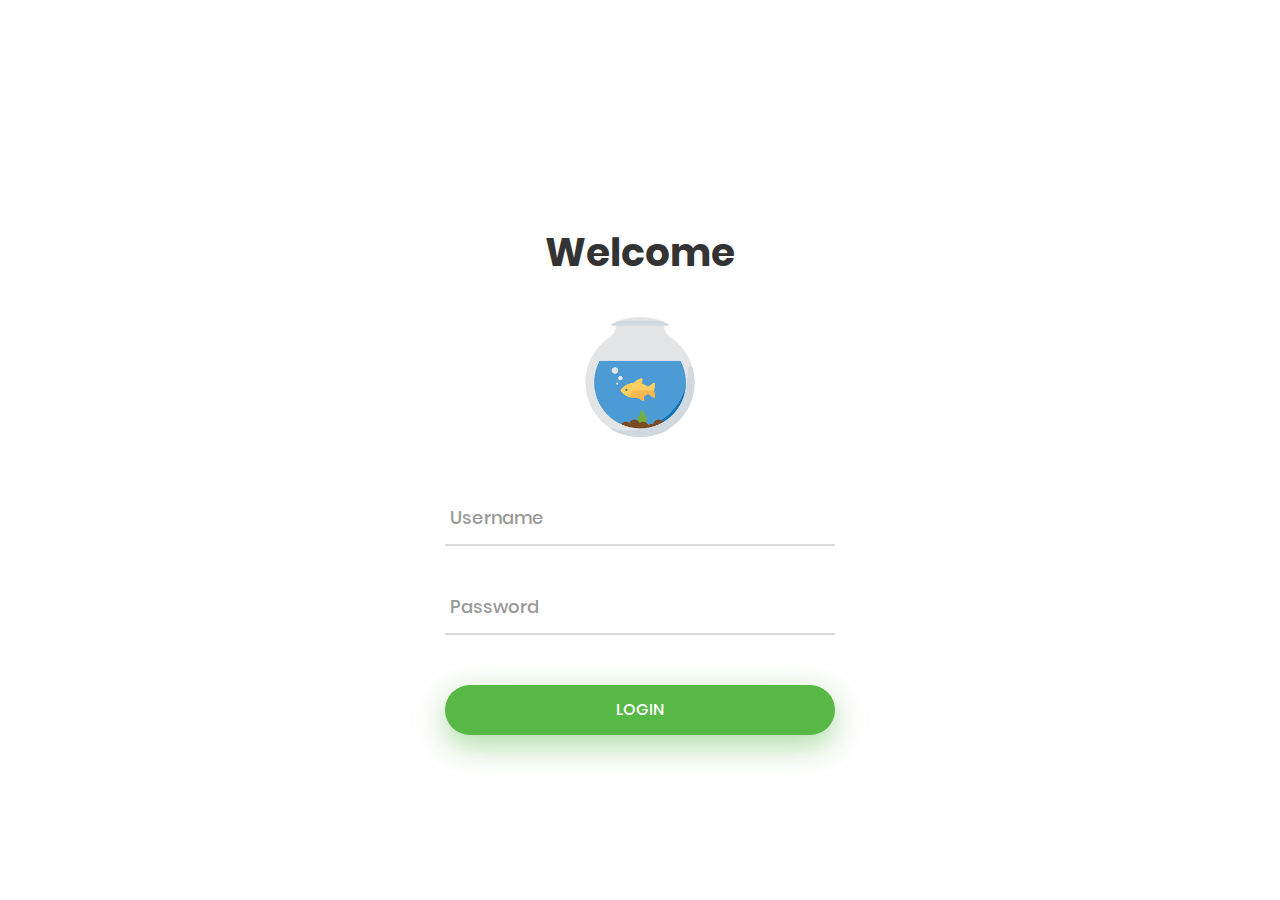
<file: indexlogin.html>
<!DOCTYPE html>
<html lang="en">
<head>
	<title>Login My Aquascape</title>
	<meta charset="UTF-8">
	<meta name="viewport" content="width=device-width, initial-scale=1">
<!--===============================================================================================-->	
	<link rel="icon" type="image/png" href="images/icons/favicon.ico"/>
<!--===============================================================================================-->
	<link rel="stylesheet" type="text/css" href="vendor/bootstrap/css/bootstrap.min.css">
<!--===============================================================================================-->
	<link rel="stylesheet" type="text/css" href="fonts/font-awesome-4.7.0/css/font-awesome.min.css">
<!--===============================================================================================-->
	<link rel="stylesheet" type="text/css" href="fonts/iconic/css/material-design-iconic-font.min.css">
<!--===============================================================================================-->
	<link rel="stylesheet" type="text/css" href="vendor/animate/animate.css">
<!--===============================================================================================-->	
	<link rel="stylesheet" type="text/css" href="vendor/css-hamburgers/hamburgers.min.css">
<!--===============================================================================================-->
	<link rel="stylesheet" type="text/css" href="vendor/animsition/css/animsition.min.css">
<!--===============================================================================================-->
	<link rel="stylesheet" type="text/css" href="vendor/select2/select2.min.css">
<!--===============================================================================================-->	
	<link rel="stylesheet" type="text/css" href="vendor/daterangepicker/daterangepicker.css">
<!--===============================================================================================-->
	<link rel="stylesheet" type="text/css" href="css/util.css">
	<link rel="stylesheet" type="text/css" href="css/main.css">
<!--===============================================================================================-->
</head>
<body>
	
	<div class="limiter">
		<div class="container-login100">
			<div class="wrap-login100 p-t-85 p-b-20">
				<form class="login100-form validate-form">
					<span class="login100-form-title p-b-40">
						Welcome
					</span>
					<span class="login100-form-avatar">
						<img src="images/aquicon.png" alt="AVATAR">
					</span>

					<div class="wrap-input100 validate-input m-t-55 m-b-35" data-validate = "Enter username">
						<input class="input100" type="text" name="username">
						<span class="focus-input100" data-placeholder="Username"></span>
					</div>

					<div class="wrap-input100 validate-input m-b-50" data-validate="Enter password">
						<input class="input100" type="password" name="pass">
						<span class="focus-input100" data-placeholder="Password"></span>
					</div>

					<div class="container-login100-form-btn">
						<button class="login100-form-btn">
							Login
						</button>
					</div>

					<!-- <ul class="login-more p-t-190">
						<li class="m-b-8">
							<span class="txt1">
								Forgot
							</span>

							<a href="#" class="txt2">
								Username / Password?
							</a>
						</li>

						<li>
							<span class="txt1">
								Don’t have an account?
							</span>

							<a href="#" class="txt2">
								Sign up
							</a>
						</li>
					</ul> -->
				</form>
			</div>
		</div>
	</div>
	

	<div id="dropDownSelect1"></div>
	
<!--===============================================================================================-->
	<script src="vendor/jquery/jquery-3.2.1.min.js"></script>
<!--===============================================================================================-->
	<script src="vendor/animsition/js/animsition.min.js"></script>
<!--===============================================================================================-->
	<script src="vendor/bootstrap/js/popper.js"></script>
	<script src="vendor/bootstrap/js/bootstrap.min.js"></script>
<!--===============================================================================================-->
	<script src="vendor/select2/select2.min.js"></script>
<!--===============================================================================================-->
	<script src="vendor/daterangepicker/moment.min.js"></script>
	<script src="vendor/daterangepicker/daterangepicker.js"></script>
<!--===============================================================================================-->
	<script src="vendor/countdowntime/countdowntime.js"></script>
<!--===============================================================================================-->
	<script src="js/main.js"></script>

</body>
</html>
</file>
<file: vendor/daterangepicker/daterangepicker.css>
.daterangepicker {
  position: absolute;
  color: inherit;
  background-color: #fff;
  border-radius: 4px;
  width: 278px;
  padding: 4px;
  margin-top: 1px;
  top: 100px;
  left: 20px;
  /* Calendars */ }
  .daterangepicker:before, .daterangepicker:after {
    position: absolute;
    display: inline-block;
    border-bottom-color: rgba(0, 0, 0, 0.2);
    content: ''; }
  .daterangepicker:before {
    top: -7px;
    border-right: 7px solid transparent;
    border-left: 7px solid transparent;
    border-bottom: 7px solid #ccc; }
  .daterangepicker:after {
    top: -6px;
    border-right: 6px solid transparent;
    border-bottom: 6px solid #fff;
    border-left: 6px solid transparent; }
  .daterangepicker.opensleft:before {
    right: 9px; }
  .daterangepicker.opensleft:after {
    right: 10px; }
  .daterangepicker.openscenter:before {
    left: 0;
    right: 0;
    width: 0;
    margin-left: auto;
    margin-right: auto; }
  .daterangepicker.openscenter:after {
    left: 0;
    right: 0;
    width: 0;
    margin-left: auto;
    margin-right: auto; }
  .daterangepicker.opensright:before {
    left: 9px; }
  .daterangepicker.opensright:after {
    left: 10px; }
  .daterangepicker.dropup {
    margin-top: -5px; }
    .daterangepicker.dropup:before {
      top: initial;
      bottom: -7px;
      border-bottom: initial;
      border-top: 7px solid #ccc; }
    .daterangepicker.dropup:after {
      top: initial;
      bottom: -6px;
      border-bottom: initial;
      border-top: 6px solid #fff; }
  .daterangepicker.dropdown-menu {
    max-width: none;
    z-index: 3001; }
  .daterangepicker.single .ranges, .daterangepicker.single .calendar {
    float: none; }
  .daterangepicker.show-calendar .calendar {
    display: block; }
  .daterangepicker .calendar {
    display: none;
    max-width: 270px;
    margin: 4px; }
    .daterangepicker .calendar.single .calendar-table {
      border: none; }
    .daterangepicker .calendar th, .daterangepicker .calendar td {
      white-space: nowrap;
      text-align: center;
      min-width: 32px; }
  .daterangepicker .calendar-table {
    border: 1px solid #fff;
    padding: 4px;
    border-radius: 4px;
    background-color: #fff; }
  .daterangepicker table {
    width: 100%;
    margin: 0; }
  .daterangepicker td, .daterangepicker th {
    text-align: center;
    width: 20px;
    height: 20px;
    border-radius: 4px;
    border: 1px solid transparent;
    white-space: nowrap;
    cursor: pointer; }
    .daterangepicker td.available:hover, .daterangepicker th.available:hover {
      background-color: #eee;
      border-color: transparent;
      color: inherit; }
    .daterangepicker td.week, .daterangepicker th.week {
      font-size: 80%;
      color: #ccc; }
  .daterangepicker td.off, .daterangepicker td.off.in-range, .daterangepicker td.off.start-date, .daterangepicker td.off.end-date {
    background-color: #fff;
    border-color: transparent;
    color: #999; }
  .daterangepicker td.in-range {
    background-color: #ebf4f8;
    border-color: transparent;
    color: #000;
    border-radius: 0; }
  .daterangepicker td.start-date {
    border-radius: 4px 0 0 4px; }
  .daterangepicker td.end-date {
    border-radius: 0 4px 4px 0; }
  .daterangepicker td.start-date.end-date {
    border-radius: 4px; }
  .daterangepicker td.active, .daterangepicker td.active:hover {
    background-color: #357ebd;
    border-color: transparent;
    color: #fff; }
  .daterangepicker th.month {
    width: auto; }
  .daterangepicker td.disabled, .daterangepicker option.disabled {
    color: #999;
    cursor: not-allowed;
    text-decoration: line-through; }
  .daterangepicker select.monthselect, .daterangepicker select.yearselect {
    font-size: 12px;
    padding: 1px;
    height: auto;
    margin: 0;
    cursor: default; }
  .daterangepicker select.monthselect {
    margin-right: 2%;
    width: 56%; }
  .daterangepicker select.yearselect {
    width: 40%; }
  .daterangepicker select.hourselect, .daterangepicker select.minuteselect, .daterangepicker select.secondselect, .daterangepicker select.ampmselect {
    width: 50px;
    margin-bottom: 0; }
  .daterangepicker .input-mini {
    border: 1px solid #ccc;
    border-radius: 4px;
    color: #555;
    height: 30px;
    line-height: 30px;
    display: block;
    vertical-align: middle;
    margin: 0 0 5px 0;
    padding: 0 6px 0 28px;
    width: 100%; }
    .daterangepicker .input-mini.active {
      border: 1px solid #08c;
      border-radius: 4px; }
  .daterangepicker .daterangepicker_input {
    position: relative; }
    .daterangepicker .daterangepicker_input i {
      position: absolute;
      left: 8px;
      top: 8px; }
  .daterangepicker.rtl .input-mini {
    padding-right: 28px;
    padding-left: 6px; }
  .daterangepicker.rtl .daterangepicker_input i {
    left: auto;
    right: 8px; }
  .daterangepicker .calendar-time {
    text-align: center;
    margin: 5px auto;
    line-height: 30px;
    position: relative;
    padding-left: 28px; }
    .daterangepicker .calendar-time select.disabled {
      color: #ccc;
      cursor: not-allowed; }

.ranges {
  font-size: 11px;
  float: none;
  margin: 4px;
  text-align: left; }
  .ranges ul {
    list-style: none;
    margin: 0 auto;
    padding: 0;
    width: 100%; }
  .ranges li {
    font-size: 13px;
    background-color: #f5f5f5;
    border: 1px solid #f5f5f5;
    border-radius: 4px;
    color: #08c;
    padding: 3px 12px;
    margin-bottom: 8px;
    cursor: pointer; }
    .ranges li:hover {
      background-color: #08c;
      border: 1px solid #08c;
      color: #fff; }
    .ranges li.active {
      background-color: #08c;
      border: 1px solid #08c;
      color: #fff; }

/*  Larger Screen Styling */
@media (min-width: 564px) {
  .daterangepicker {
    width: auto; }
    .daterangepicker .ranges ul {
      width: 160px; }
    .daterangepicker.single .ranges ul {
      width: 100%; }
    .daterangepicker.single .calendar.left {
      clear: none; }
    .daterangepicker.single.ltr .ranges, .daterangepicker.single.ltr .calendar {
      float: left; }
    .daterangepicker.single.rtl .ranges, .daterangepicker.single.rtl .calendar {
      float: right; }
    .daterangepicker.ltr {
      direction: ltr;
      text-align: left; }
      .daterangepicker.ltr .calendar.left {
        clear: left;
        margin-right: 0; }
        .daterangepicker.ltr .calendar.left .calendar-table {
          border-right: none;
          border-top-right-radius: 0;
          border-bottom-right-radius: 0; }
      .daterangepicker.ltr .calendar.right {
        margin-left: 0; }
        .daterangepicker.ltr .calendar.right .calendar-table {
          border-left: none;
          border-top-left-radius: 0;
          border-bottom-left-radius: 0; }
      .daterangepicker.ltr .left .daterangepicker_input {
        padding-right: 12px; }
      .daterangepicker.ltr .calendar.left .calendar-table {
        padding-right: 12px; }
      .daterangepicker.ltr .ranges, .daterangepicker.ltr .calendar {
        float: left; }
    .daterangepicker.rtl {
      direction: rtl;
      text-align: right; }
      .daterangepicker.rtl .calendar.left {
        clear: right;
        margin-left: 0; }
        .daterangepicker.rtl .calendar.left .calendar-table {
          border-left: none;
          border-top-left-radius: 0;
          border-bottom-left-radius: 0; }
      .daterangepicker.rtl .calendar.right {
        margin-right: 0; }
        .daterangepicker.rtl .calendar.right .calendar-table {
          border-right: none;
          border-top-right-radius: 0;
          border-bottom-right-radius: 0; }
      .daterangepicker.rtl .left .daterangepicker_input {
        padding-left: 12px; }
      .daterangepicker.rtl .calendar.left .calendar-table {
        padding-left: 12px; }
      .daterangepicker.rtl .ranges, .daterangepicker.rtl .calendar {
        text-align: right;
        float: right; } }
@media (min-width: 730px) {
  .daterangepicker .ranges {
    width: auto; }
  .daterangepicker.ltr .ranges {
    float: left; }
  .daterangepicker.rtl .ranges {
    float: right; }
  .daterangepicker .calendar.left {
    clear: none !important; } }
</file>
<file: css/util.css>
/*[ FONT SIZE ]
///////////////////////////////////////////////////////////
*/
.fs-1 {font-size: 1px;}
.fs-2 {font-size: 2px;}
.fs-3 {font-size: 3px;}
.fs-4 {font-size: 4px;}
.fs-5 {font-size: 5px;}
.fs-6 {font-size: 6px;}
.fs-7 {font-size: 7px;}
.fs-8 {font-size: 8px;}
.fs-9 {font-size: 9px;}
.fs-10 {font-size: 10px;}
.fs-11 {font-size: 11px;}
.fs-12 {font-size: 12px;}
.fs-13 {font-size: 13px;}
.fs-14 {font-size: 14px;}
.fs-15 {font-size: 15px;}
.fs-16 {font-size: 16px;}
.fs-17 {font-size: 17px;}
.fs-18 {font-size: 18px;}
.fs-19 {font-size: 19px;}
.fs-20 {font-size: 20px;}
.fs-21 {font-size: 21px;}
.fs-22 {font-size: 22px;}
.fs-23 {font-size: 23px;}
.fs-24 {font-size: 24px;}
.fs-25 {font-size: 25px;}
.fs-26 {font-size: 26px;}
.fs-27 {font-size: 27px;}
.fs-28 {font-size: 28px;}
.fs-29 {font-size: 29px;}
.fs-30 {font-size: 30px;}
.fs-31 {font-size: 31px;}
.fs-32 {font-size: 32px;}
.fs-33 {font-size: 33px;}
.fs-34 {font-size: 34px;}
.fs-35 {font-size: 35px;}
.fs-36 {font-size: 36px;}
.fs-37 {font-size: 37px;}
.fs-38 {font-size: 38px;}
.fs-39 {font-size: 39px;}
.fs-40 {font-size: 40px;}
.fs-41 {font-size: 41px;}
.fs-42 {font-size: 42px;}
.fs-43 {font-size: 43px;}
.fs-44 {font-size: 44px;}
.fs-45 {font-size: 45px;}
.fs-46 {font-size: 46px;}
.fs-47 {font-size: 47px;}
.fs-48 {font-size: 48px;}
.fs-49 {font-size: 49px;}
.fs-50 {font-size: 50px;}
.fs-51 {font-size: 51px;}
.fs-52 {font-size: 52px;}
.fs-53 {font-size: 53px;}
.fs-54 {font-size: 54px;}
.fs-55 {font-size: 55px;}
.fs-56 {font-size: 56px;}
.fs-57 {font-size: 57px;}
.fs-58 {font-size: 58px;}
.fs-59 {font-size: 59px;}
.fs-60 {font-size: 60px;}
.fs-61 {font-size: 61px;}
.fs-62 {font-size: 62px;}
.fs-63 {font-size: 63px;}
.fs-64 {font-size: 64px;}
.fs-65 {font-size: 65px;}
.fs-66 {font-size: 66px;}
.fs-67 {font-size: 67px;}
.fs-68 {font-size: 68px;}
.fs-69 {font-size: 69px;}
.fs-70 {font-size: 70px;}
.fs-71 {font-size: 71px;}
.fs-72 {font-size: 72px;}
.fs-73 {font-size: 73px;}
.fs-74 {font-size: 74px;}
.fs-75 {font-size: 75px;}
.fs-76 {font-size: 76px;}
.fs-77 {font-size: 77px;}
.fs-78 {font-size: 78px;}
.fs-79 {font-size: 79px;}
.fs-80 {font-size: 80px;}
.fs-81 {font-size: 81px;}
.fs-82 {font-size: 82px;}
.fs-83 {font-size: 83px;}
.fs-84 {font-size: 84px;}
.fs-85 {font-size: 85px;}
.fs-86 {font-size: 86px;}
.fs-87 {font-size: 87px;}
.fs-88 {font-size: 88px;}
.fs-89 {font-size: 89px;}
.fs-90 {font-size: 90px;}
.fs-91 {font-size: 91px;}
.fs-92 {font-size: 92px;}
.fs-93 {font-size: 93px;}
.fs-94 {font-size: 94px;}
.fs-95 {font-size: 95px;}
.fs-96 {font-size: 96px;}
.fs-97 {font-size: 97px;}
.fs-98 {font-size: 98px;}
.fs-99 {font-size: 99px;}
.fs-100 {font-size: 100px;}
.fs-101 {font-size: 101px;}
.fs-102 {font-size: 102px;}
.fs-103 {font-size: 103px;}
.fs-104 {font-size: 104px;}
.fs-105 {font-size: 105px;}
.fs-106 {font-size: 106px;}
.fs-107 {font-size: 107px;}
.fs-108 {font-size: 108px;}
.fs-109 {font-size: 109px;}
.fs-110 {font-size: 110px;}
.fs-111 {font-size: 111px;}
.fs-112 {font-size: 112px;}
.fs-113 {font-size: 113px;}
.fs-114 {font-size: 114px;}
.fs-115 {font-size: 115px;}
.fs-116 {font-size: 116px;}
.fs-117 {font-size: 117px;}
.fs-118 {font-size: 118px;}
.fs-119 {font-size: 119px;}
.fs-120 {font-size: 120px;}
.fs-121 {font-size: 121px;}
.fs-122 {font-size: 122px;}
.fs-123 {font-size: 123px;}
.fs-124 {font-size: 124px;}
.fs-125 {font-size: 125px;}
.fs-126 {font-size: 126px;}
.fs-127 {font-size: 127px;}
.fs-128 {font-size: 128px;}
.fs-129 {font-size: 129px;}
.fs-130 {font-size: 130px;}
.fs-131 {font-size: 131px;}
.fs-132 {font-size: 132px;}
.fs-133 {font-size: 133px;}
.fs-134 {font-size: 134px;}
.fs-135 {font-size: 135px;}
.fs-136 {font-size: 136px;}
.fs-137 {font-size: 137px;}
.fs-138 {font-size: 138px;}
.fs-139 {font-size: 139px;}
.fs-140 {font-size: 140px;}
.fs-141 {font-size: 141px;}
.fs-142 {font-size: 142px;}
.fs-143 {font-size: 143px;}
.fs-144 {font-size: 144px;}
.fs-145 {font-size: 145px;}
.fs-146 {font-size: 146px;}
.fs-147 {font-size: 147px;}
.fs-148 {font-size: 148px;}
.fs-149 {font-size: 149px;}
.fs-150 {font-size: 150px;}
.fs-151 {font-size: 151px;}
.fs-152 {font-size: 152px;}
.fs-153 {font-size: 153px;}
.fs-154 {font-size: 154px;}
.fs-155 {font-size: 155px;}
.fs-156 {font-size: 156px;}
.fs-157 {font-size: 157px;}
.fs-158 {font-size: 158px;}
.fs-159 {font-size: 159px;}
.fs-160 {font-size: 160px;}
.fs-161 {font-size: 161px;}
.fs-162 {font-size: 162px;}
.fs-163 {font-size: 163px;}
.fs-164 {font-size: 164px;}
.fs-165 {font-size: 165px;}
.fs-166 {font-size: 166px;}
.fs-167 {font-size: 167px;}
.fs-168 {font-size: 168px;}
.fs-169 {font-size: 169px;}
.fs-170 {font-size: 170px;}
.fs-171 {font-size: 171px;}
.fs-172 {font-size: 172px;}
.fs-173 {font-size: 173px;}
.fs-174 {font-size: 174px;}
.fs-175 {font-size: 175px;}
.fs-176 {font-size: 176px;}
.fs-177 {font-size: 177px;}
.fs-178 {font-size: 178px;}
.fs-179 {font-size: 179px;}
.fs-180 {font-size: 180px;}
.fs-181 {font-size: 181px;}
.fs-182 {font-size: 182px;}
.fs-183 {font-size: 183px;}
.fs-184 {font-size: 184px;}
.fs-185 {font-size: 185px;}
.fs-186 {font-size: 186px;}
.fs-187 {font-size: 187px;}
.fs-188 {font-size: 188px;}
.fs-189 {font-size: 189px;}
.fs-190 {font-size: 190px;}
.fs-191 {font-size: 191px;}
.fs-192 {font-size: 192px;}
.fs-193 {font-size: 193px;}
.fs-194 {font-size: 194px;}
.fs-195 {font-size: 195px;}
.fs-196 {font-size: 196px;}
.fs-197 {font-size: 197px;}
.fs-198 {font-size: 198px;}
.fs-199 {font-size: 199px;}
.fs-200 {font-size: 200px;}

/*[ PADDING ]
///////////////////////////////////////////////////////////
*/
.p-t-0 {padding-top: 0px;}
.p-t-1 {padding-top: 1px;}
.p-t-2 {padding-top: 2px;}
.p-t-3 {padding-top: 3px;}
.p-t-4 {padding-top: 4px;}
.p-t-5 {padding-top: 5px;}
.p-t-6 {padding-top: 6px;}
.p-t-7 {padding-top: 7px;}
.p-t-8 {padding-top: 8px;}
.p-t-9 {padding-top: 9px;}
.p-t-10 {padding-top: 10px;}
.p-t-11 {padding-top: 11px;}
.p-t-12 {padding-top: 12px;}
.p-t-13 {padding-top: 13px;}
.p-t-14 {padding-top: 14px;}
.p-t-15 {padding-top: 15px;}
.p-t-16 {padding-top: 16px;}
.p-t-17 {padding-top: 17px;}
.p-t-18 {padding-top: 18px;}
.p-t-19 {padding-top: 19px;}
.p-t-20 {padding-top: 20px;}
.p-t-21 {padding-top: 21px;}
.p-t-22 {padding-top: 22px;}
.p-t-23 {padding-top: 23px;}
.p-t-24 {padding-top: 24px;}
.p-t-25 {padding-top: 25px;}
.p-t-26 {padding-top: 26px;}
.p-t-27 {padding-top: 27px;}
.p-t-28 {padding-top: 28px;}
.p-t-29 {padding-top: 29px;}
.p-t-30 {padding-top: 30px;}
.p-t-31 {padding-top: 31px;}
.p-t-32 {padding-top: 32px;}
.p-t-33 {padding-top: 33px;}
.p-t-34 {padding-top: 34px;}
.p-t-35 {padding-top: 35px;}
.p-t-36 {padding-top: 36px;}
.p-t-37 {padding-top: 37px;}
.p-t-38 {padding-top: 38px;}
.p-t-39 {padding-top: 39px;}
.p-t-40 {padding-top: 40px;}
.p-t-41 {padding-top: 41px;}
.p-t-42 {padding-top: 42px;}
.p-t-43 {padding-top: 43px;}
.p-t-44 {padding-top: 44px;}
.p-t-45 {padding-top: 45px;}
.p-t-46 {padding-top: 46px;}
.p-t-47 {padding-top: 47px;}
.p-t-48 {padding-top: 48px;}
.p-t-49 {padding-top: 49px;}
.p-t-50 {padding-top: 50px;}
.p-t-51 {padding-top: 51px;}
.p-t-52 {padding-top: 52px;}
.p-t-53 {padding-top: 53px;}
.p-t-54 {padding-top: 54px;}
.p-t-55 {padding-top: 55px;}
.p-t-56 {padding-top: 56px;}
.p-t-57 {padding-top: 57px;}
.p-t-58 {padding-top: 58px;}
.p-t-59 {padding-top: 59px;}
.p-t-60 {padding-top: 60px;}
.p-t-61 {padding-top: 61px;}
.p-t-62 {padding-top: 62px;}
.p-t-63 {padding-top: 63px;}
.p-t-64 {padding-top: 64px;}
.p-t-65 {padding-top: 65px;}
.p-t-66 {padding-top: 66px;}
.p-t-67 {padding-top: 67px;}
.p-t-68 {padding-top: 68px;}
.p-t-69 {padding-top: 69px;}
.p-t-70 {padding-top: 70px;}
.p-t-71 {padding-top: 71px;}
.p-t-72 {padding-top: 72px;}
.p-t-73 {padding-top: 73px;}
.p-t-74 {padding-top: 74px;}
.p-t-75 {padding-top: 75px;}
.p-t-76 {padding-top: 76px;}
.p-t-77 {padding-top: 77px;}
.p-t-78 {padding-top: 78px;}
.p-t-79 {padding-top: 79px;}
.p-t-80 {padding-top: 80px;}
.p-t-81 {padding-top: 81px;}
.p-t-82 {padding-top: 82px;}
.p-t-83 {padding-top: 83px;}
.p-t-84 {padding-top: 84px;}
.p-t-85 {padding-top: 85px;}
.p-t-86 {padding-top: 86px;}
.p-t-87 {padding-top: 87px;}
.p-t-88 {padding-top: 88px;}
.p-t-89 {padding-top: 89px;}
.p-t-90 {padding-top: 90px;}
.p-t-91 {padding-top: 91px;}
.p-t-92 {padding-top: 92px;}
.p-t-93 {padding-top: 93px;}
.p-t-94 {padding-top: 94px;}
.p-t-95 {padding-top: 95px;}
.p-t-96 {padding-top: 96px;}
.p-t-97 {padding-top: 97px;}
.p-t-98 {padding-top: 98px;}
.p-t-99 {padding-top: 99px;}
.p-t-100 {padding-top: 100px;}
.p-t-101 {padding-top: 101px;}
.p-t-102 {padding-top: 102px;}
.p-t-103 {padding-top: 103px;}
.p-t-104 {padding-top: 104px;}
.p-t-105 {padding-top: 105px;}
.p-t-106 {padding-top: 106px;}
.p-t-107 {padding-top: 107px;}
.p-t-108 {padding-top: 108px;}
.p-t-109 {padding-top: 109px;}
.p-t-110 {padding-top: 110px;}
.p-t-111 {padding-top: 111px;}
.p-t-112 {padding-top: 112px;}
.p-t-113 {padding-top: 113px;}
.p-t-114 {padding-top: 114px;}
.p-t-115 {padding-top: 115px;}
.p-t-116 {padding-top: 116px;}
.p-t-117 {padding-top: 117px;}
.p-t-118 {padding-top: 118px;}
.p-t-119 {padding-top: 119px;}
.p-t-120 {padding-top: 120px;}
.p-t-121 {padding-top: 121px;}
.p-t-122 {padding-top: 122px;}
.p-t-123 {padding-top: 123px;}
.p-t-124 {padding-top: 124px;}
.p-t-125 {padding-top: 125px;}
.p-t-126 {padding-top: 126px;}
.p-t-127 {padding-top: 127px;}
.p-t-128 {padding-top: 128px;}
.p-t-129 {padding-top: 129px;}
.p-t-130 {padding-top: 130px;}
.p-t-131 {padding-top: 131px;}
.p-t-132 {padding-top: 132px;}
.p-t-133 {padding-top: 133px;}
.p-t-134 {padding-top: 134px;}
.p-t-135 {padding-top: 135px;}
.p-t-136 {padding-top: 136px;}
.p-t-137 {padding-top: 137px;}
.p-t-138 {padding-top: 138px;}
.p-t-139 {padding-top: 139px;}
.p-t-140 {padding-top: 140px;}
.p-t-141 {padding-top: 141px;}
.p-t-142 {padding-top: 142px;}
.p-t-143 {padding-top: 143px;}
.p-t-144 {padding-top: 144px;}
.p-t-145 {padding-top: 145px;}
.p-t-146 {padding-top: 146px;}
.p-t-147 {padding-top: 147px;}
.p-t-148 {padding-top: 148px;}
.p-t-149 {padding-top: 149px;}
.p-t-150 {padding-top: 150px;}
.p-t-151 {padding-top: 151px;}
.p-t-152 {padding-top: 152px;}
.p-t-153 {padding-top: 153px;}
.p-t-154 {padding-top: 154px;}
.p-t-155 {padding-top: 155px;}
.p-t-156 {padding-top: 156px;}
.p-t-157 {padding-top: 157px;}
.p-t-158 {padding-top: 158px;}
.p-t-159 {padding-top: 159px;}
.p-t-160 {padding-top: 160px;}
.p-t-161 {padding-top: 161px;}
.p-t-162 {padding-top: 162px;}
.p-t-163 {padding-top: 163px;}
.p-t-164 {padding-top: 164px;}
.p-t-165 {padding-top: 165px;}
.p-t-166 {padding-top: 166px;}
.p-t-167 {padding-top: 167px;}
.p-t-168 {padding-top: 168px;}
.p-t-169 {padding-top: 169px;}
.p-t-170 {padding-top: 170px;}
.p-t-171 {padding-top: 171px;}
.p-t-172 {padding-top: 172px;}
.p-t-173 {padding-top: 173px;}
.p-t-174 {padding-top: 174px;}
.p-t-175 {padding-top: 175px;}
.p-t-176 {padding-top: 176px;}
.p-t-177 {padding-top: 177px;}
.p-t-178 {padding-top: 178px;}
.p-t-179 {padding-top: 179px;}
.p-t-180 {padding-top: 180px;}
.p-t-181 {padding-top: 181px;}
.p-t-182 {padding-top: 182px;}
.p-t-183 {padding-top: 183px;}
.p-t-184 {padding-top: 184px;}
.p-t-185 {padding-top: 185px;}
.p-t-186 {padding-top: 186px;}
.p-t-187 {padding-top: 187px;}
.p-t-188 {padding-top: 188px;}
.p-t-189 {padding-top: 189px;}
.p-t-190 {padding-top: 190px;}
.p-t-191 {padding-top: 191px;}
.p-t-192 {padding-top: 192px;}
.p-t-193 {padding-top: 193px;}
.p-t-194 {padding-top: 194px;}
.p-t-195 {padding-top: 195px;}
.p-t-196 {padding-top: 196px;}
.p-t-197 {padding-top: 197px;}
.p-t-198 {padding-top: 198px;}
.p-t-199 {padding-top: 199px;}
.p-t-200 {padding-top: 200px;}
.p-t-201 {padding-top: 201px;}
.p-t-202 {padding-top: 202px;}
.p-t-203 {padding-top: 203px;}
.p-t-204 {padding-top: 204px;}
.p-t-205 {padding-top: 205px;}
.p-t-206 {padding-top: 206px;}
.p-t-207 {padding-top: 207px;}
.p-t-208 {padding-top: 208px;}
.p-t-209 {padding-top: 209px;}
.p-t-210 {padding-top: 210px;}
.p-t-211 {padding-top: 211px;}
.p-t-212 {padding-top: 212px;}
.p-t-213 {padding-top: 213px;}
.p-t-214 {padding-top: 214px;}
.p-t-215 {padding-top: 215px;}
.p-t-216 {padding-top: 216px;}
.p-t-217 {padding-top: 217px;}
.p-t-218 {padding-top: 218px;}
.p-t-219 {padding-top: 219px;}
.p-t-220 {padding-top: 220px;}
.p-t-221 {padding-top: 221px;}
.p-t-222 {padding-top: 222px;}
.p-t-223 {padding-top: 223px;}
.p-t-224 {padding-top: 224px;}
.p-t-225 {padding-top: 225px;}
.p-t-226 {padding-top: 226px;}
.p-t-227 {padding-top: 227px;}
.p-t-228 {padding-top: 228px;}
.p-t-229 {padding-top: 229px;}
.p-t-230 {padding-top: 230px;}
.p-t-231 {padding-top: 231px;}
.p-t-232 {padding-top: 232px;}
.p-t-233 {padding-top: 233px;}
.p-t-234 {padding-top: 234px;}
.p-t-235 {padding-top: 235px;}
.p-t-236 {padding-top: 236px;}
.p-t-237 {padding-top: 237px;}
.p-t-238 {padding-top: 238px;}
.p-t-239 {padding-top: 239px;}
.p-t-240 {padding-top: 240px;}
.p-t-241 {padding-top: 241px;}
.p-t-242 {padding-top: 242px;}
.p-t-243 {padding-top: 243px;}
.p-t-244 {padding-top: 244px;}
.p-t-245 {padding-top: 245px;}
.p-t-246 {padding-top: 246px;}
.p-t-247 {padding-top: 247px;}
.p-t-248 {padding-top: 248px;}
.p-t-249 {padding-top: 249px;}
.p-t-250 {padding-top: 250px;}
.p-b-0 {padding-bottom: 0px;}
.p-b-1 {padding-bottom: 1px;}
.p-b-2 {padding-bottom: 2px;}
.p-b-3 {padding-bottom: 3px;}
.p-b-4 {padding-bottom: 4px;}
.p-b-5 {padding-bottom: 5px;}
.p-b-6 {padding-bottom: 6px;}
.p-b-7 {padding-bottom: 7px;}
.p-b-8 {padding-bottom: 8px;}
.p-b-9 {padding-bottom: 9px;}
.p-b-10 {padding-bottom: 10px;}
.p-b-11 {padding-bottom: 11px;}
.p-b-12 {padding-bottom: 12px;}
.p-b-13 {padding-bottom: 13px;}
.p-b-14 {padding-bottom: 14px;}
.p-b-15 {padding-bottom: 15px;}
.p-b-16 {padding-bottom: 16px;}
.p-b-17 {padding-bottom: 17px;}
.p-b-18 {padding-bottom: 18px;}
.p-b-19 {padding-bottom: 19px;}
.p-b-20 {padding-bottom: 20px;}
.p-b-21 {padding-bottom: 21px;}
.p-b-22 {padding-bottom: 22px;}
.p-b-23 {padding-bottom: 23px;}
.p-b-24 {padding-bottom: 24px;}
.p-b-25 {padding-bottom: 25px;}
.p-b-26 {padding-bottom: 26px;}
.p-b-27 {padding-bottom: 27px;}
.p-b-28 {padding-bottom: 28px;}
.p-b-29 {padding-bottom: 29px;}
.p-b-30 {padding-bottom: 30px;}
.p-b-31 {padding-bottom: 31px;}
.p-b-32 {padding-bottom: 32px;}
.p-b-33 {padding-bottom: 33px;}
.p-b-34 {padding-bottom: 34px;}
.p-b-35 {padding-bottom: 35px;}
.p-b-36 {padding-bottom: 36px;}
.p-b-37 {padding-bottom: 37px;}
.p-b-38 {padding-bottom: 38px;}
.p-b-39 {padding-bottom: 39px;}
.p-b-40 {padding-bottom: 40px;}
.p-b-41 {padding-bottom: 41px;}
.p-b-42 {padding-bottom: 42px;}
.p-b-43 {padding-bottom: 43px;}
.p-b-44 {padding-bottom: 44px;}
.p-b-45 {padding-bottom: 45px;}
.p-b-46 {padding-bottom: 46px;}
.p-b-47 {padding-bottom: 47px;}
.p-b-48 {padding-bottom: 48px;}
.p-b-49 {padding-bottom: 49px;}
.p-b-50 {padding-bottom: 50px;}
.p-b-51 {padding-bottom: 51px;}
.p-b-52 {padding-bottom: 52px;}
.p-b-53 {padding-bottom: 53px;}
.p-b-54 {padding-bottom: 54px;}
.p-b-55 {padding-bottom: 55px;}
.p-b-56 {padding-bottom: 56px;}
.p-b-57 {padding-bottom: 57px;}
.p-b-58 {padding-bottom: 58px;}
.p-b-59 {padding-bottom: 59px;}
.p-b-60 {padding-bottom: 60px;}
.p-b-61 {padding-bottom: 61px;}
.p-b-62 {padding-bottom: 62px;}
.p-b-63 {padding-bottom: 63px;}
.p-b-64 {padding-bottom: 64px;}
.p-b-65 {padding-bottom: 65px;}
.p-b-66 {padding-bottom: 66px;}
.p-b-67 {padding-bottom: 67px;}
.p-b-68 {padding-bottom: 68px;}
.p-b-69 {padding-bottom: 69px;}
.p-b-70 {padding-bottom: 70px;}
.p-b-71 {padding-bottom: 71px;}
.p-b-72 {padding-bottom: 72px;}
.p-b-73 {padding-bottom: 73px;}
.p-b-74 {padding-bottom: 74px;}
.p-b-75 {padding-bottom: 75px;}
.p-b-76 {padding-bottom: 76px;}
.p-b-77 {padding-bottom: 77px;}
.p-b-78 {padding-bottom: 78px;}
.p-b-79 {padding-bottom: 79px;}
.p-b-80 {padding-bottom: 80px;}
.p-b-81 {padding-bottom: 81px;}
.p-b-82 {padding-bottom: 82px;}
.p-b-83 {padding-bottom: 83px;}
.p-b-84 {padding-bottom: 84px;}
.p-b-85 {padding-bottom: 85px;}
.p-b-86 {padding-bottom: 86px;}
.p-b-87 {padding-bottom: 87px;}
.p-b-88 {padding-bottom: 88px;}
.p-b-89 {padding-bottom: 89px;}
.p-b-90 {padding-bottom: 90px;}
.p-b-91 {padding-bottom: 91px;}
.p-b-92 {padding-bottom: 92px;}
.p-b-93 {padding-bottom: 93px;}
.p-b-94 {padding-bottom: 94px;}
.p-b-95 {padding-bottom: 95px;}
.p-b-96 {padding-bottom: 96px;}
.p-b-97 {padding-bottom: 97px;}
.p-b-98 {padding-bottom: 98px;}
.p-b-99 {padding-bottom: 99px;}
.p-b-100 {padding-bottom: 100px;}
.p-b-101 {padding-bottom: 101px;}
.p-b-102 {padding-bottom: 102px;}
.p-b-103 {padding-bottom: 103px;}
.p-b-104 {padding-bottom: 104px;}
.p-b-105 {padding-bottom: 105px;}
.p-b-106 {padding-bottom: 106px;}
.p-b-107 {padding-bottom: 107px;}
.p-b-108 {padding-bottom: 108px;}
.p-b-109 {padding-bottom: 109px;}
.p-b-110 {padding-bottom: 110px;}
.p-b-111 {padding-bottom: 111px;}
.p-b-112 {padding-bottom: 112px;}
.p-b-113 {padding-bottom: 113px;}
.p-b-114 {padding-bottom: 114px;}
.p-b-115 {padding-bottom: 115px;}
.p-b-116 {padding-bottom: 116px;}
.p-b-117 {padding-bottom: 117px;}
.p-b-118 {padding-bottom: 118px;}
.p-b-119 {padding-bottom: 119px;}
.p-b-120 {padding-bottom: 120px;}
.p-b-121 {padding-bottom: 121px;}
.p-b-122 {padding-bottom: 122px;}
.p-b-123 {padding-bottom: 123px;}
.p-b-124 {padding-bottom: 124px;}
.p-b-125 {padding-bottom: 125px;}
.p-b-126 {padding-bottom: 126px;}
.p-b-127 {padding-bottom: 127px;}
.p-b-128 {padding-bottom: 128px;}
.p-b-129 {padding-bottom: 129px;}
.p-b-130 {padding-bottom: 130px;}
.p-b-131 {padding-bottom: 131px;}
.p-b-132 {padding-bottom: 132px;}
.p-b-133 {padding-bottom: 133px;}
.p-b-134 {padding-bottom: 134px;}
.p-b-135 {padding-bottom: 135px;}
.p-b-136 {padding-bottom: 136px;}
.p-b-137 {padding-bottom: 137px;}
.p-b-138 {padding-bottom: 138px;}
.p-b-139 {padding-bottom: 139px;}
.p-b-140 {padding-bottom: 140px;}
.p-b-141 {padding-bottom: 141px;}
.p-b-142 {padding-bottom: 142px;}
.p-b-143 {padding-bottom: 143px;}
.p-b-144 {padding-bottom: 144px;}
.p-b-145 {padding-bottom: 145px;}
.p-b-146 {padding-bottom: 146px;}
.p-b-147 {padding-bottom: 147px;}
.p-b-148 {padding-bottom: 148px;}
.p-b-149 {padding-bottom: 149px;}
.p-b-150 {padding-bottom: 150px;}
.p-b-151 {padding-bottom: 151px;}
.p-b-152 {padding-bottom: 152px;}
.p-b-153 {padding-bottom: 153px;}
.p-b-154 {padding-bottom: 154px;}
.p-b-155 {padding-bottom: 155px;}
.p-b-156 {padding-bottom: 156px;}
.p-b-157 {padding-bottom: 157px;}
.p-b-158 {padding-bottom: 158px;}
.p-b-159 {padding-bottom: 159px;}
.p-b-160 {padding-bottom: 160px;}
.p-b-161 {padding-bottom: 161px;}
.p-b-162 {padding-bottom: 162px;}
.p-b-163 {padding-bottom: 163px;}
.p-b-164 {padding-bottom: 164px;}
.p-b-165 {padding-bottom: 165px;}
.p-b-166 {padding-bottom: 166px;}
.p-b-167 {padding-bottom: 167px;}
.p-b-168 {padding-bottom: 168px;}
.p-b-169 {padding-bottom: 169px;}
.p-b-170 {padding-bottom: 170px;}
.p-b-171 {padding-bottom: 171px;}
.p-b-172 {padding-bottom: 172px;}
.p-b-173 {padding-bottom: 173px;}
.p-b-174 {padding-bottom: 174px;}
.p-b-175 {padding-bottom: 175px;}
.p-b-176 {padding-bottom: 176px;}
.p-b-177 {padding-bottom: 177px;}
.p-b-178 {padding-bottom: 178px;}
.p-b-179 {padding-bottom: 179px;}
.p-b-180 {padding-bottom: 180px;}
.p-b-181 {padding-bottom: 181px;}
.p-b-182 {padding-bottom: 182px;}
.p-b-183 {padding-bottom: 183px;}
.p-b-184 {padding-bottom: 184px;}
.p-b-185 {padding-bottom: 185px;}
.p-b-186 {padding-bottom: 186px;}
.p-b-187 {padding-bottom: 187px;}
.p-b-188 {padding-bottom: 188px;}
.p-b-189 {padding-bottom: 189px;}
.p-b-190 {padding-bottom: 190px;}
.p-b-191 {padding-bottom: 191px;}
.p-b-192 {padding-bottom: 192px;}
.p-b-193 {padding-bottom: 193px;}
.p-b-194 {padding-bottom: 194px;}
.p-b-195 {padding-bottom: 195px;}
.p-b-196 {padding-bottom: 196px;}
.p-b-197 {padding-bottom: 197px;}
.p-b-198 {padding-bottom: 198px;}
.p-b-199 {padding-bottom: 199px;}
.p-b-200 {padding-bottom: 200px;}
.p-b-201 {padding-bottom: 201px;}
.p-b-202 {padding-bottom: 202px;}
.p-b-203 {padding-bottom: 203px;}
.p-b-204 {padding-bottom: 204px;}
.p-b-205 {padding-bottom: 205px;}
.p-b-206 {padding-bottom: 206px;}
.p-b-207 {padding-bottom: 207px;}
.p-b-208 {padding-bottom: 208px;}
.p-b-209 {padding-bottom: 209px;}
.p-b-210 {padding-bottom: 210px;}
.p-b-211 {padding-bottom: 211px;}
.p-b-212 {padding-bottom: 212px;}
.p-b-213 {padding-bottom: 213px;}
.p-b-214 {padding-bottom: 214px;}
.p-b-215 {padding-bottom: 215px;}
.p-b-216 {padding-bottom: 216px;}
.p-b-217 {padding-bottom: 217px;}
.p-b-218 {padding-bottom: 218px;}
.p-b-219 {padding-bottom: 219px;}
.p-b-220 {padding-bottom: 220px;}
.p-b-221 {padding-bottom: 221px;}
.p-b-222 {padding-bottom: 222px;}
.p-b-223 {padding-bottom: 223px;}
.p-b-224 {padding-bottom: 224px;}
.p-b-225 {padding-bottom: 225px;}
.p-b-226 {padding-bottom: 226px;}
.p-b-227 {padding-bottom: 227px;}
.p-b-228 {padding-bottom: 228px;}
.p-b-229 {padding-bottom: 229px;}
.p-b-230 {padding-bottom: 230px;}
.p-b-231 {padding-bottom: 231px;}
.p-b-232 {padding-bottom: 232px;}
.p-b-233 {padding-bottom: 233px;}
.p-b-234 {padding-bottom: 234px;}
.p-b-235 {padding-bottom: 235px;}
.p-b-236 {padding-bottom: 236px;}
.p-b-237 {padding-bottom: 237px;}
.p-b-238 {padding-bottom: 238px;}
.p-b-239 {padding-bottom: 239px;}
.p-b-240 {padding-bottom: 240px;}
.p-b-241 {padding-bottom: 241px;}
.p-b-242 {padding-bottom: 242px;}
.p-b-243 {padding-bottom: 243px;}
.p-b-244 {padding-bottom: 244px;}
.p-b-245 {padding-bottom: 245px;}
.p-b-246 {padding-bottom: 246px;}
.p-b-247 {padding-bottom: 247px;}
.p-b-248 {padding-bottom: 248px;}
.p-b-249 {padding-bottom: 249px;}
.p-b-250 {padding-bottom: 250px;}
.p-l-0 {padding-left: 0px;}
.p-l-1 {padding-left: 1px;}
.p-l-2 {padding-left: 2px;}
.p-l-3 {padding-left: 3px;}
.p-l-4 {padding-left: 4px;}
.p-l-5 {padding-left: 5px;}
.p-l-6 {padding-left: 6px;}
.p-l-7 {padding-left: 7px;}
.p-l-8 {padding-left: 8px;}
.p-l-9 {padding-left: 9px;}
.p-l-10 {padding-left: 10px;}
.p-l-11 {padding-left: 11px;}
.p-l-12 {padding-left: 12px;}
.p-l-13 {padding-left: 13px;}
.p-l-14 {padding-left: 14px;}
.p-l-15 {padding-left: 15px;}
.p-l-16 {padding-left: 16px;}
.p-l-17 {padding-left: 17px;}
.p-l-18 {padding-left: 18px;}
.p-l-19 {padding-left: 19px;}
.p-l-20 {padding-left: 20px;}
.p-l-21 {padding-left: 21px;}
.p-l-22 {padding-left: 22px;}
.p-l-23 {padding-left: 23px;}
.p-l-24 {padding-left: 24px;}
.p-l-25 {padding-left: 25px;}
.p-l-26 {padding-left: 26px;}
.p-l-27 {padding-left: 27px;}
.p-l-28 {padding-left: 28px;}
.p-l-29 {padding-left: 29px;}
.p-l-30 {padding-left: 30px;}
.p-l-31 {padding-left: 31px;}
.p-l-32 {padding-left: 32px;}
.p-l-33 {padding-left: 33px;}
.p-l-34 {padding-left: 34px;}
.p-l-35 {padding-left: 35px;}
.p-l-36 {padding-left: 36px;}
.p-l-37 {padding-left: 37px;}
.p-l-38 {padding-left: 38px;}
.p-l-39 {padding-left: 39px;}
.p-l-40 {padding-left: 40px;}
.p-l-41 {padding-left: 41px;}
.p-l-42 {padding-left: 42px;}
.p-l-43 {padding-left: 43px;}
.p-l-44 {padding-left: 44px;}
.p-l-45 {padding-left: 45px;}
.p-l-46 {padding-left: 46px;}
.p-l-47 {padding-left: 47px;}
.p-l-48 {padding-left: 48px;}
.p-l-49 {padding-left: 49px;}
.p-l-50 {padding-left: 50px;}
.p-l-51 {padding-left: 51px;}
.p-l-52 {padding-left: 52px;}
.p-l-53 {padding-left: 53px;}
.p-l-54 {padding-left: 54px;}
.p-l-55 {padding-left: 55px;}
.p-l-56 {padding-left: 56px;}
.p-l-57 {padding-left: 57px;}
.p-l-58 {padding-left: 58px;}
.p-l-59 {padding-left: 59px;}
.p-l-60 {padding-left: 60px;}
.p-l-61 {padding-left: 61px;}
.p-l-62 {padding-left: 62px;}
.p-l-63 {padding-left: 63px;}
.p-l-64 {padding-left: 64px;}
.p-l-65 {padding-left: 65px;}
.p-l-66 {padding-left: 66px;}
.p-l-67 {padding-left: 67px;}
.p-l-68 {padding-left: 68px;}
.p-l-69 {padding-left: 69px;}
.p-l-70 {padding-left: 70px;}
.p-l-71 {padding-left: 71px;}
.p-l-72 {padding-left: 72px;}
.p-l-73 {padding-left: 73px;}
.p-l-74 {padding-left: 74px;}
.p-l-75 {padding-left: 75px;}
.p-l-76 {padding-left: 76px;}
.p-l-77 {padding-left: 77px;}
.p-l-78 {padding-left: 78px;}
.p-l-79 {padding-left: 79px;}
.p-l-80 {padding-left: 80px;}
.p-l-81 {padding-left: 81px;}
.p-l-82 {padding-left: 82px;}
.p-l-83 {padding-left: 83px;}
.p-l-84 {padding-left: 84px;}
.p-l-85 {padding-left: 85px;}
.p-l-86 {padding-left: 86px;}
.p-l-87 {padding-left: 87px;}
.p-l-88 {padding-left: 88px;}
.p-l-89 {padding-left: 89px;}
.p-l-90 {padding-left: 90px;}
.p-l-91 {padding-left: 91px;}
.p-l-92 {padding-left: 92px;}
.p-l-93 {padding-left: 93px;}
.p-l-94 {padding-left: 94px;}
.p-l-95 {padding-left: 95px;}
.p-l-96 {padding-left: 96px;}
.p-l-97 {padding-left: 97px;}
.p-l-98 {padding-left: 98px;}
.p-l-99 {padding-left: 99px;}
.p-l-100 {padding-left: 100px;}
.p-l-101 {padding-left: 101px;}
.p-l-102 {padding-left: 102px;}
.p-l-103 {padding-left: 103px;}
.p-l-104 {padding-left: 104px;}
.p-l-105 {padding-left: 105px;}
.p-l-106 {padding-left: 106px;}
.p-l-107 {padding-left: 107px;}
.p-l-108 {padding-left: 108px;}
.p-l-109 {padding-left: 109px;}
.p-l-110 {padding-left: 110px;}
.p-l-111 {padding-left: 111px;}
.p-l-112 {padding-left: 112px;}
.p-l-113 {padding-left: 113px;}
.p-l-114 {padding-left: 114px;}
.p-l-115 {padding-left: 115px;}
.p-l-116 {padding-left: 116px;}
.p-l-117 {padding-left: 117px;}
.p-l-118 {padding-left: 118px;}
.p-l-119 {padding-left: 119px;}
.p-l-120 {padding-left: 120px;}
.p-l-121 {padding-left: 121px;}
.p-l-122 {padding-left: 122px;}
.p-l-123 {padding-left: 123px;}
.p-l-124 {padding-left: 124px;}
.p-l-125 {padding-left: 125px;}
.p-l-126 {padding-left: 126px;}
.p-l-127 {padding-left: 127px;}
.p-l-128 {padding-left: 128px;}
.p-l-129 {padding-left: 129px;}
.p-l-130 {padding-left: 130px;}
.p-l-131 {padding-left: 131px;}
.p-l-132 {padding-left: 132px;}
.p-l-133 {padding-left: 133px;}
.p-l-134 {padding-left: 134px;}
.p-l-135 {padding-left: 135px;}
.p-l-136 {padding-left: 136px;}
.p-l-137 {padding-left: 137px;}
.p-l-138 {padding-left: 138px;}
.p-l-139 {padding-left: 139px;}
.p-l-140 {padding-left: 140px;}
.p-l-141 {padding-left: 141px;}
.p-l-142 {padding-left: 142px;}
.p-l-143 {padding-left: 143px;}
.p-l-144 {padding-left: 144px;}
.p-l-145 {padding-left: 145px;}
.p-l-146 {padding-left: 146px;}
.p-l-147 {padding-left: 147px;}
.p-l-148 {padding-left: 148px;}
.p-l-149 {padding-left: 149px;}
.p-l-150 {padding-left: 150px;}
.p-l-151 {padding-left: 151px;}
.p-l-152 {padding-left: 152px;}
.p-l-153 {padding-left: 153px;}
.p-l-154 {padding-left: 154px;}
.p-l-155 {padding-left: 155px;}
.p-l-156 {padding-left: 156px;}
.p-l-157 {padding-left: 157px;}
.p-l-158 {padding-left: 158px;}
.p-l-159 {padding-left: 159px;}
.p-l-160 {padding-left: 160px;}
.p-l-161 {padding-left: 161px;}
.p-l-162 {padding-left: 162px;}
.p-l-163 {padding-left: 163px;}
.p-l-164 {padding-left: 164px;}
.p-l-165 {padding-left: 165px;}
.p-l-166 {padding-left: 166px;}
.p-l-167 {padding-left: 167px;}
.p-l-168 {padding-left: 168px;}
.p-l-169 {padding-left: 169px;}
.p-l-170 {padding-left: 170px;}
.p-l-171 {padding-left: 171px;}
.p-l-172 {padding-left: 172px;}
.p-l-173 {padding-left: 173px;}
.p-l-174 {padding-left: 174px;}
.p-l-175 {padding-left: 175px;}
.p-l-176 {padding-left: 176px;}
.p-l-177 {padding-left: 177px;}
.p-l-178 {padding-left: 178px;}
.p-l-179 {padding-left: 179px;}
.p-l-180 {padding-left: 180px;}
.p-l-181 {padding-left: 181px;}
.p-l-182 {padding-left: 182px;}
.p-l-183 {padding-left: 183px;}
.p-l-184 {padding-left: 184px;}
.p-l-185 {padding-left: 185px;}
.p-l-186 {padding-left: 186px;}
.p-l-187 {padding-left: 187px;}
.p-l-188 {padding-left: 188px;}
.p-l-189 {padding-left: 189px;}
.p-l-190 {padding-left: 190px;}
.p-l-191 {padding-left: 191px;}
.p-l-192 {padding-left: 192px;}
.p-l-193 {padding-left: 193px;}
.p-l-194 {padding-left: 194px;}
.p-l-195 {padding-left: 195px;}
.p-l-196 {padding-left: 196px;}
.p-l-197 {padding-left: 197px;}
.p-l-198 {padding-left: 198px;}
.p-l-199 {padding-left: 199px;}
.p-l-200 {padding-left: 200px;}
.p-l-201 {padding-left: 201px;}
.p-l-202 {padding-left: 202px;}
.p-l-203 {padding-left: 203px;}
.p-l-204 {padding-left: 204px;}
.p-l-205 {padding-left: 205px;}
.p-l-206 {padding-left: 206px;}
.p-l-207 {padding-left: 207px;}
.p-l-208 {padding-left: 208px;}
.p-l-209 {padding-left: 209px;}
.p-l-210 {padding-left: 210px;}
.p-l-211 {padding-left: 211px;}
.p-l-212 {padding-left: 212px;}
.p-l-213 {padding-left: 213px;}
.p-l-214 {padding-left: 214px;}
.p-l-215 {padding-left: 215px;}
.p-l-216 {padding-left: 216px;}
.p-l-217 {padding-left: 217px;}
.p-l-218 {padding-left: 218px;}
.p-l-219 {padding-left: 219px;}
.p-l-220 {padding-left: 220px;}
.p-l-221 {padding-left: 221px;}
.p-l-222 {padding-left: 222px;}
.p-l-223 {padding-left: 223px;}
.p-l-224 {padding-left: 224px;}
.p-l-225 {padding-left: 225px;}
.p-l-226 {padding-left: 226px;}
.p-l-227 {padding-left: 227px;}
.p-l-228 {padding-left: 228px;}
.p-l-229 {padding-left: 229px;}
.p-l-230 {padding-left: 230px;}
.p-l-231 {padding-left: 231px;}
.p-l-232 {padding-left: 232px;}
.p-l-233 {padding-left: 233px;}
.p-l-234 {padding-left: 234px;}
.p-l-235 {padding-left: 235px;}
.p-l-236 {padding-left: 236px;}
.p-l-237 {padding-left: 237px;}
.p-l-238 {padding-left: 238px;}
.p-l-239 {padding-left: 239px;}
.p-l-240 {padding-left: 240px;}
.p-l-241 {padding-left: 241px;}
.p-l-242 {padding-left: 242px;}
.p-l-243 {padding-left: 243px;}
.p-l-244 {padding-left: 244px;}
.p-l-245 {padding-left: 245px;}
.p-l-246 {padding-left: 246px;}
.p-l-247 {padding-left: 247px;}
.p-l-248 {padding-left: 248px;}
.p-l-249 {padding-left: 249px;}
.p-l-250 {padding-left: 250px;}
.p-r-0 {padding-right: 0px;}
.p-r-1 {padding-right: 1px;}
.p-r-2 {padding-right: 2px;}
.p-r-3 {padding-right: 3px;}
.p-r-4 {padding-right: 4px;}
.p-r-5 {padding-right: 5px;}
.p-r-6 {padding-right: 6px;}
.p-r-7 {padding-right: 7px;}
.p-r-8 {padding-right: 8px;}
.p-r-9 {padding-right: 9px;}
.p-r-10 {padding-right: 10px;}
.p-r-11 {padding-right: 11px;}
.p-r-12 {padding-right: 12px;}
.p-r-13 {padding-right: 13px;}
.p-r-14 {padding-right: 14px;}
.p-r-15 {padding-right: 15px;}
.p-r-16 {padding-right: 16px;}
.p-r-17 {padding-right: 17px;}
.p-r-18 {padding-right: 18px;}
.p-r-19 {padding-right: 19px;}
.p-r-20 {padding-right: 20px;}
.p-r-21 {padding-right: 21px;}
.p-r-22 {padding-right: 22px;}
.p-r-23 {padding-right: 23px;}
.p-r-24 {padding-right: 24px;}
.p-r-25 {padding-right: 25px;}
.p-r-26 {padding-right: 26px;}
.p-r-27 {padding-right: 27px;}
.p-r-28 {padding-right: 28px;}
.p-r-29 {padding-right: 29px;}
.p-r-30 {padding-right: 30px;}
.p-r-31 {padding-right: 31px;}
.p-r-32 {padding-right: 32px;}
.p-r-33 {padding-right: 33px;}
.p-r-34 {padding-right: 34px;}
.p-r-35 {padding-right: 35px;}
.p-r-36 {padding-right: 36px;}
.p-r-37 {padding-right: 37px;}
.p-r-38 {padding-right: 38px;}
.p-r-39 {padding-right: 39px;}
.p-r-40 {padding-right: 40px;}
.p-r-41 {padding-right: 41px;}
.p-r-42 {padding-right: 42px;}
.p-r-43 {padding-right: 43px;}
.p-r-44 {padding-right: 44px;}
.p-r-45 {padding-right: 45px;}
.p-r-46 {padding-right: 46px;}
.p-r-47 {padding-right: 47px;}
.p-r-48 {padding-right: 48px;}
.p-r-49 {padding-right: 49px;}
.p-r-50 {padding-right: 50px;}
.p-r-51 {padding-right: 51px;}
.p-r-52 {padding-right: 52px;}
.p-r-53 {padding-right: 53px;}
.p-r-54 {padding-right: 54px;}
.p-r-55 {padding-right: 55px;}
.p-r-56 {padding-right: 56px;}
.p-r-57 {padding-right: 57px;}
.p-r-58 {padding-right: 58px;}
.p-r-59 {padding-right: 59px;}
.p-r-60 {padding-right: 60px;}
.p-r-61 {padding-right: 61px;}
.p-r-62 {padding-right: 62px;}
.p-r-63 {padding-right: 63px;}
.p-r-64 {padding-right: 64px;}
.p-r-65 {padding-right: 65px;}
.p-r-66 {padding-right: 66px;}
.p-r-67 {padding-right: 67px;}
.p-r-68 {padding-right: 68px;}
.p-r-69 {padding-right: 69px;}
.p-r-70 {padding-right: 70px;}
.p-r-71 {padding-right: 71px;}
.p-r-72 {padding-right: 72px;}
.p-r-73 {padding-right: 73px;}
.p-r-74 {padding-right: 74px;}
.p-r-75 {padding-right: 75px;}
.p-r-76 {padding-right: 76px;}
.p-r-77 {padding-right: 77px;}
.p-r-78 {padding-right: 78px;}
.p-r-79 {padding-right: 79px;}
.p-r-80 {padding-right: 80px;}
.p-r-81 {padding-right: 81px;}
.p-r-82 {padding-right: 82px;}
.p-r-83 {padding-right: 83px;}
.p-r-84 {padding-right: 84px;}
.p-r-85 {padding-right: 85px;}
.p-r-86 {padding-right: 86px;}
.p-r-87 {padding-right: 87px;}
.p-r-88 {padding-right: 88px;}
.p-r-89 {padding-right: 89px;}
.p-r-90 {padding-right: 90px;}
.p-r-91 {padding-right: 91px;}
.p-r-92 {padding-right: 92px;}
.p-r-93 {padding-right: 93px;}
.p-r-94 {padding-right: 94px;}
.p-r-95 {padding-right: 95px;}
.p-r-96 {padding-right: 96px;}
.p-r-97 {padding-right: 97px;}
.p-r-98 {padding-right: 98px;}
.p-r-99 {padding-right: 99px;}
.p-r-100 {padding-right: 100px;}
.p-r-101 {padding-right: 101px;}
.p-r-102 {padding-right: 102px;}
.p-r-103 {padding-right: 103px;}
.p-r-104 {padding-right: 104px;}
.p-r-105 {padding-right: 105px;}
.p-r-106 {padding-right: 106px;}
.p-r-107 {padding-right: 107px;}
.p-r-108 {padding-right: 108px;}
.p-r-109 {padding-right: 109px;}
.p-r-110 {padding-right: 110px;}
.p-r-111 {padding-right: 111px;}
.p-r-112 {padding-right: 112px;}
.p-r-113 {padding-right: 113px;}
.p-r-114 {padding-right: 114px;}
.p-r-115 {padding-right: 115px;}
.p-r-116 {padding-right: 116px;}
.p-r-117 {padding-right: 117px;}
.p-r-118 {padding-right: 118px;}
.p-r-119 {padding-right: 119px;}
.p-r-120 {padding-right: 120px;}
.p-r-121 {padding-right: 121px;}
.p-r-122 {padding-right: 122px;}
.p-r-123 {padding-right: 123px;}
.p-r-124 {padding-right: 124px;}
.p-r-125 {padding-right: 125px;}
.p-r-126 {padding-right: 126px;}
.p-r-127 {padding-right: 127px;}
.p-r-128 {padding-right: 128px;}
.p-r-129 {padding-right: 129px;}
.p-r-130 {padding-right: 130px;}
.p-r-131 {padding-right: 131px;}
.p-r-132 {padding-right: 132px;}
.p-r-133 {padding-right: 133px;}
.p-r-134 {padding-right: 134px;}
.p-r-135 {padding-right: 135px;}
.p-r-136 {padding-right: 136px;}
.p-r-137 {padding-right: 137px;}
.p-r-138 {padding-right: 138px;}
.p-r-139 {padding-right: 139px;}
.p-r-140 {padding-right: 140px;}
.p-r-141 {padding-right: 141px;}
.p-r-142 {padding-right: 142px;}
.p-r-143 {padding-right: 143px;}
.p-r-144 {padding-right: 144px;}
.p-r-145 {padding-right: 145px;}
.p-r-146 {padding-right: 146px;}
.p-r-147 {padding-right: 147px;}
.p-r-148 {padding-right: 148px;}
.p-r-149 {padding-right: 149px;}
.p-r-150 {padding-right: 150px;}
.p-r-151 {padding-right: 151px;}
.p-r-152 {padding-right: 152px;}
.p-r-153 {padding-right: 153px;}
.p-r-154 {padding-right: 154px;}
.p-r-155 {padding-right: 155px;}
.p-r-156 {padding-right: 156px;}
.p-r-157 {padding-right: 157px;}
.p-r-158 {padding-right: 158px;}
.p-r-159 {padding-right: 159px;}
.p-r-160 {padding-right: 160px;}
.p-r-161 {padding-right: 161px;}
.p-r-162 {padding-right: 162px;}
.p-r-163 {padding-right: 163px;}
.p-r-164 {padding-right: 164px;}
.p-r-165 {padding-right: 165px;}
.p-r-166 {padding-right: 166px;}
.p-r-167 {padding-right: 167px;}
.p-r-168 {padding-right: 168px;}
.p-r-169 {padding-right: 169px;}
.p-r-170 {padding-right: 170px;}
.p-r-171 {padding-right: 171px;}
.p-r-172 {padding-right: 172px;}
.p-r-173 {padding-right: 173px;}
.p-r-174 {padding-right: 174px;}
.p-r-175 {padding-right: 175px;}
.p-r-176 {padding-right: 176px;}
.p-r-177 {padding-right: 177px;}
.p-r-178 {padding-right: 178px;}
.p-r-179 {padding-right: 179px;}
.p-r-180 {padding-right: 180px;}
.p-r-181 {padding-right: 181px;}
.p-r-182 {padding-right: 182px;}
.p-r-183 {padding-right: 183px;}
.p-r-184 {padding-right: 184px;}
.p-r-185 {padding-right: 185px;}
.p-r-186 {padding-right: 186px;}
.p-r-187 {padding-right: 187px;}
.p-r-188 {padding-right: 188px;}
.p-r-189 {padding-right: 189px;}
.p-r-190 {padding-right: 190px;}
.p-r-191 {padding-right: 191px;}
.p-r-192 {padding-right: 192px;}
.p-r-193 {padding-right: 193px;}
.p-r-194 {padding-right: 194px;}
.p-r-195 {padding-right: 195px;}
.p-r-196 {padding-right: 196px;}
.p-r-197 {padding-right: 197px;}
.p-r-198 {padding-right: 198px;}
.p-r-199 {padding-right: 199px;}
.p-r-200 {padding-right: 200px;}
.p-r-201 {padding-right: 201px;}
.p-r-202 {padding-right: 202px;}
.p-r-203 {padding-right: 203px;}
.p-r-204 {padding-right: 204px;}
.p-r-205 {padding-right: 205px;}
.p-r-206 {padding-right: 206px;}
.p-r-207 {padding-right: 207px;}
.p-r-208 {padding-right: 208px;}
.p-r-209 {padding-right: 209px;}
.p-r-210 {padding-right: 210px;}
.p-r-211 {padding-right: 211px;}
.p-r-212 {padding-right: 212px;}
.p-r-213 {padding-right: 213px;}
.p-r-214 {padding-right: 214px;}
.p-r-215 {padding-right: 215px;}
.p-r-216 {padding-right: 216px;}
.p-r-217 {padding-right: 217px;}
.p-r-218 {padding-right: 218px;}
.p-r-219 {padding-right: 219px;}
.p-r-220 {padding-right: 220px;}
.p-r-221 {padding-right: 221px;}
.p-r-222 {padding-right: 222px;}
.p-r-223 {padding-right: 223px;}
.p-r-224 {padding-right: 224px;}
.p-r-225 {padding-right: 225px;}
.p-r-226 {padding-right: 226px;}
.p-r-227 {padding-right: 227px;}
.p-r-228 {padding-right: 228px;}
.p-r-229 {padding-right: 229px;}
.p-r-230 {padding-right: 230px;}
.p-r-231 {padding-right: 231px;}
.p-r-232 {padding-right: 232px;}
.p-r-233 {padding-right: 233px;}
.p-r-234 {padding-right: 234px;}
.p-r-235 {padding-right: 235px;}
.p-r-236 {padding-right: 236px;}
.p-r-237 {padding-right: 237px;}
.p-r-238 {padding-right: 238px;}
.p-r-239 {padding-right: 239px;}
.p-r-240 {padding-right: 240px;}
.p-r-241 {padding-right: 241px;}
.p-r-242 {padding-right: 242px;}
.p-r-243 {padding-right: 243px;}
.p-r-244 {padding-right: 244px;}
.p-r-245 {padding-right: 245px;}
.p-r-246 {padding-right: 246px;}
.p-r-247 {padding-right: 247px;}
.p-r-248 {padding-right: 248px;}
.p-r-249 {padding-right: 249px;}
.p-r-250 {padding-right: 250px;}

/*[ MARGIN ]
///////////////////////////////////////////////////////////
*/
.m-t-0 {margin-top: 0px;}
.m-t-1 {margin-top: 1px;}
.m-t-2 {margin-top: 2px;}
.m-t-3 {margin-top: 3px;}
.m-t-4 {margin-top: 4px;}
.m-t-5 {margin-top: 5px;}
.m-t-6 {margin-top: 6px;}
.m-t-7 {margin-top: 7px;}
.m-t-8 {margin-top: 8px;}
.m-t-9 {margin-top: 9px;}
.m-t-10 {margin-top: 10px;}
.m-t-11 {margin-top: 11px;}
.m-t-12 {margin-top: 12px;}
.m-t-13 {margin-top: 13px;}
.m-t-14 {margin-top: 14px;}
.m-t-15 {margin-top: 15px;}
.m-t-16 {margin-top: 16px;}
.m-t-17 {margin-top: 17px;}
.m-t-18 {margin-top: 18px;}
.m-t-19 {margin-top: 19px;}
.m-t-20 {margin-top: 20px;}
.m-t-21 {margin-top: 21px;}
.m-t-22 {margin-top: 22px;}
.m-t-23 {margin-top: 23px;}
.m-t-24 {margin-top: 24px;}
.m-t-25 {margin-top: 25px;}
.m-t-26 {margin-top: 26px;}
.m-t-27 {margin-top: 27px;}
.m-t-28 {margin-top: 28px;}
.m-t-29 {margin-top: 29px;}
.m-t-30 {margin-top: 30px;}
.m-t-31 {margin-top: 31px;}
.m-t-32 {margin-top: 32px;}
.m-t-33 {margin-top: 33px;}
.m-t-34 {margin-top: 34px;}
.m-t-35 {margin-top: 35px;}
.m-t-36 {margin-top: 36px;}
.m-t-37 {margin-top: 37px;}
.m-t-38 {margin-top: 38px;}
.m-t-39 {margin-top: 39px;}
.m-t-40 {margin-top: 40px;}
.m-t-41 {margin-top: 41px;}
.m-t-42 {margin-top: 42px;}
.m-t-43 {margin-top: 43px;}
.m-t-44 {margin-top: 44px;}
.m-t-45 {margin-top: 45px;}
.m-t-46 {margin-top: 46px;}
.m-t-47 {margin-top: 47px;}
.m-t-48 {margin-top: 48px;}
.m-t-49 {margin-top: 49px;}
.m-t-50 {margin-top: 50px;}
.m-t-51 {margin-top: 51px;}
.m-t-52 {margin-top: 52px;}
.m-t-53 {margin-top: 53px;}
.m-t-54 {margin-top: 54px;}
.m-t-55 {margin-top: 55px;}
.m-t-56 {margin-top: 56px;}
.m-t-57 {margin-top: 57px;}
.m-t-58 {margin-top: 58px;}
.m-t-59 {margin-top: 59px;}
.m-t-60 {margin-top: 60px;}
.m-t-61 {margin-top: 61px;}
.m-t-62 {margin-top: 62px;}
.m-t-63 {margin-top: 63px;}
.m-t-64 {margin-top: 64px;}
.m-t-65 {margin-top: 65px;}
.m-t-66 {margin-top: 66px;}
.m-t-67 {margin-top: 67px;}
.m-t-68 {margin-top: 68px;}
.m-t-69 {margin-top: 69px;}
.m-t-70 {margin-top: 70px;}
.m-t-71 {margin-top: 71px;}
.m-t-72 {margin-top: 72px;}
.m-t-73 {margin-top: 73px;}
.m-t-74 {margin-top: 74px;}
.m-t-75 {margin-top: 75px;}
.m-t-76 {margin-top: 76px;}
.m-t-77 {margin-top: 77px;}
.m-t-78 {margin-top: 78px;}
.m-t-79 {margin-top: 79px;}
.m-t-80 {margin-top: 80px;}
.m-t-81 {margin-top: 81px;}
.m-t-82 {margin-top: 82px;}
.m-t-83 {margin-top: 83px;}
.m-t-84 {margin-top: 84px;}
.m-t-85 {margin-top: 85px;}
.m-t-86 {margin-top: 86px;}
.m-t-87 {margin-top: 87px;}
.m-t-88 {margin-top: 88px;}
.m-t-89 {margin-top: 89px;}
.m-t-90 {margin-top: 90px;}
.m-t-91 {margin-top: 91px;}
.m-t-92 {margin-top: 92px;}
.m-t-93 {margin-top: 93px;}
.m-t-94 {margin-top: 94px;}
.m-t-95 {margin-top: 95px;}
.m-t-96 {margin-top: 96px;}
.m-t-97 {margin-top: 97px;}
.m-t-98 {margin-top: 98px;}
.m-t-99 {margin-top: 99px;}
.m-t-100 {margin-top: 100px;}
.m-t-101 {margin-top: 101px;}
.m-t-102 {margin-top: 102px;}
.m-t-103 {margin-top: 103px;}
.m-t-104 {margin-top: 104px;}
.m-t-105 {margin-top: 105px;}
.m-t-106 {margin-top: 106px;}
.m-t-107 {margin-top: 107px;}
.m-t-108 {margin-top: 108px;}
.m-t-109 {margin-top: 109px;}
.m-t-110 {margin-top: 110px;}
.m-t-111 {margin-top: 111px;}
.m-t-112 {margin-top: 112px;}
.m-t-113 {margin-top: 113px;}
.m-t-114 {margin-top: 114px;}
.m-t-115 {margin-top: 115px;}
.m-t-116 {margin-top: 116px;}
.m-t-117 {margin-top: 117px;}
.m-t-118 {margin-top: 118px;}
.m-t-119 {margin-top: 119px;}
.m-t-120 {margin-top: 120px;}
.m-t-121 {margin-top: 121px;}
.m-t-122 {margin-top: 122px;}
.m-t-123 {margin-top: 123px;}
.m-t-124 {margin-top: 124px;}
.m-t-125 {margin-top: 125px;}
.m-t-126 {margin-top: 126px;}
.m-t-127 {margin-top: 127px;}
.m-t-128 {margin-top: 128px;}
.m-t-129 {margin-top: 129px;}
.m-t-130 {margin-top: 130px;}
.m-t-131 {margin-top: 131px;}
.m-t-132 {margin-top: 132px;}
.m-t-133 {margin-top: 133px;}
.m-t-134 {margin-top: 134px;}
.m-t-135 {margin-top: 135px;}
.m-t-136 {margin-top: 136px;}
.m-t-137 {margin-top: 137px;}
.m-t-138 {margin-top: 138px;}
.m-t-139 {margin-top: 139px;}
.m-t-140 {margin-top: 140px;}
.m-t-141 {margin-top: 141px;}
.m-t-142 {margin-top: 142px;}
.m-t-143 {margin-top: 143px;}
.m-t-144 {margin-top: 144px;}
.m-t-145 {margin-top: 145px;}
.m-t-146 {margin-top: 146px;}
.m-t-147 {margin-top: 147px;}
.m-t-148 {margin-top: 148px;}
.m-t-149 {margin-top: 149px;}
.m-t-150 {margin-top: 150px;}
.m-t-151 {margin-top: 151px;}
.m-t-152 {margin-top: 152px;}
.m-t-153 {margin-top: 153px;}
.m-t-154 {margin-top: 154px;}
.m-t-155 {margin-top: 155px;}
.m-t-156 {margin-top: 156px;}
.m-t-157 {margin-top: 157px;}
.m-t-158 {margin-top: 158px;}
.m-t-159 {margin-top: 159px;}
.m-t-160 {margin-top: 160px;}
.m-t-161 {margin-top: 161px;}
.m-t-162 {margin-top: 162px;}
.m-t-163 {margin-top: 163px;}
.m-t-164 {margin-top: 164px;}
.m-t-165 {margin-top: 165px;}
.m-t-166 {margin-top: 166px;}
.m-t-167 {margin-top: 167px;}
.m-t-168 {margin-top: 168px;}
.m-t-169 {margin-top: 169px;}
.m-t-170 {margin-top: 170px;}
.m-t-171 {margin-top: 171px;}
.m-t-172 {margin-top: 172px;}
.m-t-173 {margin-top: 173px;}
.m-t-174 {margin-top: 174px;}
.m-t-175 {margin-top: 175px;}
.m-t-176 {margin-top: 176px;}
.m-t-177 {margin-top: 177px;}
.m-t-178 {margin-top: 178px;}
.m-t-179 {margin-top: 179px;}
.m-t-180 {margin-top: 180px;}
.m-t-181 {margin-top: 181px;}
.m-t-182 {margin-top: 182px;}
.m-t-183 {margin-top: 183px;}
.m-t-184 {margin-top: 184px;}
.m-t-185 {margin-top: 185px;}
.m-t-186 {margin-top: 186px;}
.m-t-187 {margin-top: 187px;}
.m-t-188 {margin-top: 188px;}
.m-t-189 {margin-top: 189px;}
.m-t-190 {margin-top: 190px;}
.m-t-191 {margin-top: 191px;}
.m-t-192 {margin-top: 192px;}
.m-t-193 {margin-top: 193px;}
.m-t-194 {margin-top: 194px;}
.m-t-195 {margin-top: 195px;}
.m-t-196 {margin-top: 196px;}
.m-t-197 {margin-top: 197px;}
.m-t-198 {margin-top: 198px;}
.m-t-199 {margin-top: 199px;}
.m-t-200 {margin-top: 200px;}
.m-t-201 {margin-top: 201px;}
.m-t-202 {margin-top: 202px;}
.m-t-203 {margin-top: 203px;}
.m-t-204 {margin-top: 204px;}
.m-t-205 {margin-top: 205px;}
.m-t-206 {margin-top: 206px;}
.m-t-207 {margin-top: 207px;}
.m-t-208 {margin-top: 208px;}
.m-t-209 {margin-top: 209px;}
.m-t-210 {margin-top: 210px;}
.m-t-211 {margin-top: 211px;}
.m-t-212 {margin-top: 212px;}
.m-t-213 {margin-top: 213px;}
.m-t-214 {margin-top: 214px;}
.m-t-215 {margin-top: 215px;}
.m-t-216 {margin-top: 216px;}
.m-t-217 {margin-top: 217px;}
.m-t-218 {margin-top: 218px;}
.m-t-219 {margin-top: 219px;}
.m-t-220 {margin-top: 220px;}
.m-t-221 {margin-top: 221px;}
.m-t-222 {margin-top: 222px;}
.m-t-223 {margin-top: 223px;}
.m-t-224 {margin-top: 224px;}
.m-t-225 {margin-top: 225px;}
.m-t-226 {margin-top: 226px;}
.m-t-227 {margin-top: 227px;}
.m-t-228 {margin-top: 228px;}
.m-t-229 {margin-top: 229px;}
.m-t-230 {margin-top: 230px;}
.m-t-231 {margin-top: 231px;}
.m-t-232 {margin-top: 232px;}
.m-t-233 {margin-top: 233px;}
.m-t-234 {margin-top: 234px;}
.m-t-235 {margin-top: 235px;}
.m-t-236 {margin-top: 236px;}
.m-t-237 {margin-top: 237px;}
.m-t-238 {margin-top: 238px;}
.m-t-239 {margin-top: 239px;}
.m-t-240 {margin-top: 240px;}
.m-t-241 {margin-top: 241px;}
.m-t-242 {margin-top: 242px;}
.m-t-243 {margin-top: 243px;}
.m-t-244 {margin-top: 244px;}
.m-t-245 {margin-top: 245px;}
.m-t-246 {margin-top: 246px;}
.m-t-247 {margin-top: 247px;}
.m-t-248 {margin-top: 248px;}
.m-t-249 {margin-top: 249px;}
.m-t-250 {margin-top: 250px;}
.m-b-0 {margin-bottom: 0px;}
.m-b-1 {margin-bottom: 1px;}
.m-b-2 {margin-bottom: 2px;}
.m-b-3 {margin-bottom: 3px;}
.m-b-4 {margin-bottom: 4px;}
.m-b-5 {margin-bottom: 5px;}
.m-b-6 {margin-bottom: 6px;}
.m-b-7 {margin-bottom: 7px;}
.m-b-8 {margin-bottom: 8px;}
.m-b-9 {margin-bottom: 9px;}
.m-b-10 {margin-bottom: 10px;}
.m-b-11 {margin-bottom: 11px;}
.m-b-12 {margin-bottom: 12px;}
.m-b-13 {margin-bottom: 13px;}
.m-b-14 {margin-bottom: 14px;}
.m-b-15 {margin-bottom: 15px;}
.m-b-16 {margin-bottom: 16px;}
.m-b-17 {margin-bottom: 17px;}
.m-b-18 {margin-bottom: 18px;}
.m-b-19 {margin-bottom: 19px;}
.m-b-20 {margin-bottom: 20px;}
.m-b-21 {margin-bottom: 21px;}
.m-b-22 {margin-bottom: 22px;}
.m-b-23 {margin-bottom: 23px;}
.m-b-24 {margin-bottom: 24px;}
.m-b-25 {margin-bottom: 25px;}
.m-b-26 {margin-bottom: 26px;}
.m-b-27 {margin-bottom: 27px;}
.m-b-28 {margin-bottom: 28px;}
.m-b-29 {margin-bottom: 29px;}
.m-b-30 {margin-bottom: 30px;}
.m-b-31 {margin-bottom: 31px;}
.m-b-32 {margin-bottom: 32px;}
.m-b-33 {margin-bottom: 33px;}
.m-b-34 {margin-bottom: 34px;}
.m-b-35 {margin-bottom: 35px;}
.m-b-36 {margin-bottom: 36px;}
.m-b-37 {margin-bottom: 37px;}
.m-b-38 {margin-bottom: 38px;}
.m-b-39 {margin-bottom: 39px;}
.m-b-40 {margin-bottom: 40px;}
.m-b-41 {margin-bottom: 41px;}
.m-b-42 {margin-bottom: 42px;}
.m-b-43 {margin-bottom: 43px;}
.m-b-44 {margin-bottom: 44px;}
.m-b-45 {margin-bottom: 45px;}
.m-b-46 {margin-bottom: 46px;}
.m-b-47 {margin-bottom: 47px;}
.m-b-48 {margin-bottom: 48px;}
.m-b-49 {margin-bottom: 49px;}
.m-b-50 {margin-bottom: 50px;}
.m-b-51 {margin-bottom: 51px;}
.m-b-52 {margin-bottom: 52px;}
.m-b-53 {margin-bottom: 53px;}
.m-b-54 {margin-bottom: 54px;}
.m-b-55 {margin-bottom: 55px;}
.m-b-56 {margin-bottom: 56px;}
.m-b-57 {margin-bottom: 57px;}
.m-b-58 {margin-bottom: 58px;}
.m-b-59 {margin-bottom: 59px;}
.m-b-60 {margin-bottom: 60px;}
.m-b-61 {margin-bottom: 61px;}
.m-b-62 {margin-bottom: 62px;}
.m-b-63 {margin-bottom: 63px;}
.m-b-64 {margin-bottom: 64px;}
.m-b-65 {margin-bottom: 65px;}
.m-b-66 {margin-bottom: 66px;}
.m-b-67 {margin-bottom: 67px;}
.m-b-68 {margin-bottom: 68px;}
.m-b-69 {margin-bottom: 69px;}
.m-b-70 {margin-bottom: 70px;}
.m-b-71 {margin-bottom: 71px;}
.m-b-72 {margin-bottom: 72px;}
.m-b-73 {margin-bottom: 73px;}
.m-b-74 {margin-bottom: 74px;}
.m-b-75 {margin-bottom: 75px;}
.m-b-76 {margin-bottom: 76px;}
.m-b-77 {margin-bottom: 77px;}
.m-b-78 {margin-bottom: 78px;}
.m-b-79 {margin-bottom: 79px;}
.m-b-80 {margin-bottom: 80px;}
.m-b-81 {margin-bottom: 81px;}
.m-b-82 {margin-bottom: 82px;}
.m-b-83 {margin-bottom: 83px;}
.m-b-84 {margin-bottom: 84px;}
.m-b-85 {margin-bottom: 85px;}
.m-b-86 {margin-bottom: 86px;}
.m-b-87 {margin-bottom: 87px;}
.m-b-88 {margin-bottom: 88px;}
.m-b-89 {margin-bottom: 89px;}
.m-b-90 {margin-bottom: 90px;}
.m-b-91 {margin-bottom: 91px;}
.m-b-92 {margin-bottom: 92px;}
.m-b-93 {margin-bottom: 93px;}
.m-b-94 {margin-bottom: 94px;}
.m-b-95 {margin-bottom: 95px;}
.m-b-96 {margin-bottom: 96px;}
.m-b-97 {margin-bottom: 97px;}
.m-b-98 {margin-bottom: 98px;}
.m-b-99 {margin-bottom: 99px;}
.m-b-100 {margin-bottom: 100px;}
.m-b-101 {margin-bottom: 101px;}
.m-b-102 {margin-bottom: 102px;}
.m-b-103 {margin-bottom: 103px;}
.m-b-104 {margin-bottom: 104px;}
.m-b-105 {margin-bottom: 105px;}
.m-b-106 {margin-bottom: 106px;}
.m-b-107 {margin-bottom: 107px;}
.m-b-108 {margin-bottom: 108px;}
.m-b-109 {margin-bottom: 109px;}
.m-b-110 {margin-bottom: 110px;}
.m-b-111 {margin-bottom: 111px;}
.m-b-112 {margin-bottom: 112px;}
.m-b-113 {margin-bottom: 113px;}
.m-b-114 {margin-bottom: 114px;}
.m-b-115 {margin-bottom: 115px;}
.m-b-116 {margin-bottom: 116px;}
.m-b-117 {margin-bottom: 117px;}
.m-b-118 {margin-bottom: 118px;}
.m-b-119 {margin-bottom: 119px;}
.m-b-120 {margin-bottom: 120px;}
.m-b-121 {margin-bottom: 121px;}
.m-b-122 {margin-bottom: 122px;}
.m-b-123 {margin-bottom: 123px;}
.m-b-124 {margin-bottom: 124px;}
.m-b-125 {margin-bottom: 125px;}
.m-b-126 {margin-bottom: 126px;}
.m-b-127 {margin-bottom: 127px;}
.m-b-128 {margin-bottom: 128px;}
.m-b-129 {margin-bottom: 129px;}
.m-b-130 {margin-bottom: 130px;}
.m-b-131 {margin-bottom: 131px;}
.m-b-132 {margin-bottom: 132px;}
.m-b-133 {margin-bottom: 133px;}
.m-b-134 {margin-bottom: 134px;}
.m-b-135 {margin-bottom: 135px;}
.m-b-136 {margin-bottom: 136px;}
.m-b-137 {margin-bottom: 137px;}
.m-b-138 {margin-bottom: 138px;}
.m-b-139 {margin-bottom: 139px;}
.m-b-140 {margin-bottom: 140px;}
.m-b-141 {margin-bottom: 141px;}
.m-b-142 {margin-bottom: 142px;}
.m-b-143 {margin-bottom: 143px;}
.m-b-144 {margin-bottom: 144px;}
.m-b-145 {margin-bottom: 145px;}
.m-b-146 {margin-bottom: 146px;}
.m-b-147 {margin-bottom: 147px;}
.m-b-148 {margin-bottom: 148px;}
.m-b-149 {margin-bottom: 149px;}
.m-b-150 {margin-bottom: 150px;}
.m-b-151 {margin-bottom: 151px;}
.m-b-152 {margin-bottom: 152px;}
.m-b-153 {margin-bottom: 153px;}
.m-b-154 {margin-bottom: 154px;}
.m-b-155 {margin-bottom: 155px;}
.m-b-156 {margin-bottom: 156px;}
.m-b-157 {margin-bottom: 157px;}
.m-b-158 {margin-bottom: 158px;}
.m-b-159 {margin-bottom: 159px;}
.m-b-160 {margin-bottom: 160px;}
.m-b-161 {margin-bottom: 161px;}
.m-b-162 {margin-bottom: 162px;}
.m-b-163 {margin-bottom: 163px;}
.m-b-164 {margin-bottom: 164px;}
.m-b-165 {margin-bottom: 165px;}
.m-b-166 {margin-bottom: 166px;}
.m-b-167 {margin-bottom: 167px;}
.m-b-168 {margin-bottom: 168px;}
.m-b-169 {margin-bottom: 169px;}
.m-b-170 {margin-bottom: 170px;}
.m-b-171 {margin-bottom: 171px;}
.m-b-172 {margin-bottom: 172px;}
.m-b-173 {margin-bottom: 173px;}
.m-b-174 {margin-bottom: 174px;}
.m-b-175 {margin-bottom: 175px;}
.m-b-176 {margin-bottom: 176px;}
.m-b-177 {margin-bottom: 177px;}
.m-b-178 {margin-bottom: 178px;}
.m-b-179 {margin-bottom: 179px;}
.m-b-180 {margin-bottom: 180px;}
.m-b-181 {margin-bottom: 181px;}
.m-b-182 {margin-bottom: 182px;}
.m-b-183 {margin-bottom: 183px;}
.m-b-184 {margin-bottom: 184px;}
.m-b-185 {margin-bottom: 185px;}
.m-b-186 {margin-bottom: 186px;}
.m-b-187 {margin-bottom: 187px;}
.m-b-188 {margin-bottom: 188px;}
.m-b-189 {margin-bottom: 189px;}
.m-b-190 {margin-bottom: 190px;}
.m-b-191 {margin-bottom: 191px;}
.m-b-192 {margin-bottom: 192px;}
.m-b-193 {margin-bottom: 193px;}
.m-b-194 {margin-bottom: 194px;}
.m-b-195 {margin-bottom: 195px;}
.m-b-196 {margin-bottom: 196px;}
.m-b-197 {margin-bottom: 197px;}
.m-b-198 {margin-bottom: 198px;}
.m-b-199 {margin-bottom: 199px;}
.m-b-200 {margin-bottom: 200px;}
.m-b-201 {margin-bottom: 201px;}
.m-b-202 {margin-bottom: 202px;}
.m-b-203 {margin-bottom: 203px;}
.m-b-204 {margin-bottom: 204px;}
.m-b-205 {margin-bottom: 205px;}
.m-b-206 {margin-bottom: 206px;}
.m-b-207 {margin-bottom: 207px;}
.m-b-208 {margin-bottom: 208px;}
.m-b-209 {margin-bottom: 209px;}
.m-b-210 {margin-bottom: 210px;}
.m-b-211 {margin-bottom: 211px;}
.m-b-212 {margin-bottom: 212px;}
.m-b-213 {margin-bottom: 213px;}
.m-b-214 {margin-bottom: 214px;}
.m-b-215 {margin-bottom: 215px;}
.m-b-216 {margin-bottom: 216px;}
.m-b-217 {margin-bottom: 217px;}
.m-b-218 {margin-bottom: 218px;}
.m-b-219 {margin-bottom: 219px;}
.m-b-220 {margin-bottom: 220px;}
.m-b-221 {margin-bottom: 221px;}
.m-b-222 {margin-bottom: 222px;}
.m-b-223 {margin-bottom: 223px;}
.m-b-224 {margin-bottom: 224px;}
.m-b-225 {margin-bottom: 225px;}
.m-b-226 {margin-bottom: 226px;}
.m-b-227 {margin-bottom: 227px;}
.m-b-228 {margin-bottom: 228px;}
.m-b-229 {margin-bottom: 229px;}
.m-b-230 {margin-bottom: 230px;}
.m-b-231 {margin-bottom: 231px;}
.m-b-232 {margin-bottom: 232px;}
.m-b-233 {margin-bottom: 233px;}
.m-b-234 {margin-bottom: 234px;}
.m-b-235 {margin-bottom: 235px;}
.m-b-236 {margin-bottom: 236px;}
.m-b-237 {margin-bottom: 237px;}
.m-b-238 {margin-bottom: 238px;}
.m-b-239 {margin-bottom: 239px;}
.m-b-240 {margin-bottom: 240px;}
.m-b-241 {margin-bottom: 241px;}
.m-b-242 {margin-bottom: 242px;}
.m-b-243 {margin-bottom: 243px;}
.m-b-244 {margin-bottom: 244px;}
.m-b-245 {margin-bottom: 245px;}
.m-b-246 {margin-bottom: 246px;}
.m-b-247 {margin-bottom: 247px;}
.m-b-248 {margin-bottom: 248px;}
.m-b-249 {margin-bottom: 249px;}
.m-b-250 {margin-bottom: 250px;}
.m-l-0 {margin-left: 0px;}
.m-l-1 {margin-left: 1px;}
.m-l-2 {margin-left: 2px;}
.m-l-3 {margin-left: 3px;}
.m-l-4 {margin-left: 4px;}
.m-l-5 {margin-left: 5px;}
.m-l-6 {margin-left: 6px;}
.m-l-7 {margin-left: 7px;}
.m-l-8 {margin-left: 8px;}
.m-l-9 {margin-left: 9px;}
.m-l-10 {margin-left: 10px;}
.m-l-11 {margin-left: 11px;}
.m-l-12 {margin-left: 12px;}
.m-l-13 {margin-left: 13px;}
.m-l-14 {margin-left: 14px;}
.m-l-15 {margin-left: 15px;}
.m-l-16 {margin-left: 16px;}
.m-l-17 {margin-left: 17px;}
.m-l-18 {margin-left: 18px;}
.m-l-19 {margin-left: 19px;}
.m-l-20 {margin-left: 20px;}
.m-l-21 {margin-left: 21px;}
.m-l-22 {margin-left: 22px;}
.m-l-23 {margin-left: 23px;}
.m-l-24 {margin-left: 24px;}
.m-l-25 {margin-left: 25px;}
.m-l-26 {margin-left: 26px;}
.m-l-27 {margin-left: 27px;}
.m-l-28 {margin-left: 28px;}
.m-l-29 {margin-left: 29px;}
.m-l-30 {margin-left: 30px;}
.m-l-31 {margin-left: 31px;}
.m-l-32 {margin-left: 32px;}
.m-l-33 {margin-left: 33px;}
.m-l-34 {margin-left: 34px;}
.m-l-35 {margin-left: 35px;}
.m-l-36 {margin-left: 36px;}
.m-l-37 {margin-left: 37px;}
.m-l-38 {margin-left: 38px;}
.m-l-39 {margin-left: 39px;}
.m-l-40 {margin-left: 40px;}
.m-l-41 {margin-left: 41px;}
.m-l-42 {margin-left: 42px;}
.m-l-43 {margin-left: 43px;}
.m-l-44 {margin-left: 44px;}
.m-l-45 {margin-left: 45px;}
.m-l-46 {margin-left: 46px;}
.m-l-47 {margin-left: 47px;}
.m-l-48 {margin-left: 48px;}
.m-l-49 {margin-left: 49px;}
.m-l-50 {margin-left: 50px;}
.m-l-51 {margin-left: 51px;}
.m-l-52 {margin-left: 52px;}
.m-l-53 {margin-left: 53px;}
.m-l-54 {margin-left: 54px;}
.m-l-55 {margin-left: 55px;}
.m-l-56 {margin-left: 56px;}
.m-l-57 {margin-left: 57px;}
.m-l-58 {margin-left: 58px;}
.m-l-59 {margin-left: 59px;}
.m-l-60 {margin-left: 60px;}
.m-l-61 {margin-left: 61px;}
.m-l-62 {margin-left: 62px;}
.m-l-63 {margin-left: 63px;}
.m-l-64 {margin-left: 64px;}
.m-l-65 {margin-left: 65px;}
.m-l-66 {margin-left: 66px;}
.m-l-67 {margin-left: 67px;}
.m-l-68 {margin-left: 68px;}
.m-l-69 {margin-left: 69px;}
.m-l-70 {margin-left: 70px;}
.m-l-71 {margin-left: 71px;}
.m-l-72 {margin-left: 72px;}
.m-l-73 {margin-left: 73px;}
.m-l-74 {margin-left: 74px;}
.m-l-75 {margin-left: 75px;}
.m-l-76 {margin-left: 76px;}
.m-l-77 {margin-left: 77px;}
.m-l-78 {margin-left: 78px;}
.m-l-79 {margin-left: 79px;}
.m-l-80 {margin-left: 80px;}
.m-l-81 {margin-left: 81px;}
.m-l-82 {margin-left: 82px;}
.m-l-83 {margin-left: 83px;}
.m-l-84 {margin-left: 84px;}
.m-l-85 {margin-left: 85px;}
.m-l-86 {margin-left: 86px;}
.m-l-87 {margin-left: 87px;}
.m-l-88 {margin-left: 88px;}
.m-l-89 {margin-left: 89px;}
.m-l-90 {margin-left: 90px;}
.m-l-91 {margin-left: 91px;}
.m-l-92 {margin-left: 92px;}
.m-l-93 {margin-left: 93px;}
.m-l-94 {margin-left: 94px;}
.m-l-95 {margin-left: 95px;}
.m-l-96 {margin-left: 96px;}
.m-l-97 {margin-left: 97px;}
.m-l-98 {margin-left: 98px;}
.m-l-99 {margin-left: 99px;}
.m-l-100 {margin-left: 100px;}
.m-l-101 {margin-left: 101px;}
.m-l-102 {margin-left: 102px;}
.m-l-103 {margin-left: 103px;}
.m-l-104 {margin-left: 104px;}
.m-l-105 {margin-left: 105px;}
.m-l-106 {margin-left: 106px;}
.m-l-107 {margin-left: 107px;}
.m-l-108 {margin-left: 108px;}
.m-l-109 {margin-left: 109px;}
.m-l-110 {margin-left: 110px;}
.m-l-111 {margin-left: 111px;}
.m-l-112 {margin-left: 112px;}
.m-l-113 {margin-left: 113px;}
.m-l-114 {margin-left: 114px;}
.m-l-115 {margin-left: 115px;}
.m-l-116 {margin-left: 116px;}
.m-l-117 {margin-left: 117px;}
.m-l-118 {margin-left: 118px;}
.m-l-119 {margin-left: 119px;}
.m-l-120 {margin-left: 120px;}
.m-l-121 {margin-left: 121px;}
.m-l-122 {margin-left: 122px;}
.m-l-123 {margin-left: 123px;}
.m-l-124 {margin-left: 124px;}
.m-l-125 {margin-left: 125px;}
.m-l-126 {margin-left: 126px;}
.m-l-127 {margin-left: 127px;}
.m-l-128 {margin-left: 128px;}
.m-l-129 {margin-left: 129px;}
.m-l-130 {margin-left: 130px;}
.m-l-131 {margin-left: 131px;}
.m-l-132 {margin-left: 132px;}
.m-l-133 {margin-left: 133px;}
.m-l-134 {margin-left: 134px;}
.m-l-135 {margin-left: 135px;}
.m-l-136 {margin-left: 136px;}
.m-l-137 {margin-left: 137px;}
.m-l-138 {margin-left: 138px;}
.m-l-139 {margin-left: 139px;}
.m-l-140 {margin-left: 140px;}
.m-l-141 {margin-left: 141px;}
.m-l-142 {margin-left: 142px;}
.m-l-143 {margin-left: 143px;}
.m-l-144 {margin-left: 144px;}
.m-l-145 {margin-left: 145px;}
.m-l-146 {margin-left: 146px;}
.m-l-147 {margin-left: 147px;}
.m-l-148 {margin-left: 148px;}
.m-l-149 {margin-left: 149px;}
.m-l-150 {margin-left: 150px;}
.m-l-151 {margin-left: 151px;}
.m-l-152 {margin-left: 152px;}
.m-l-153 {margin-left: 153px;}
.m-l-154 {margin-left: 154px;}
.m-l-155 {margin-left: 155px;}
.m-l-156 {margin-left: 156px;}
.m-l-157 {margin-left: 157px;}
.m-l-158 {margin-left: 158px;}
.m-l-159 {margin-left: 159px;}
.m-l-160 {margin-left: 160px;}
.m-l-161 {margin-left: 161px;}
.m-l-162 {margin-left: 162px;}
.m-l-163 {margin-left: 163px;}
.m-l-164 {margin-left: 164px;}
.m-l-165 {margin-left: 165px;}
.m-l-166 {margin-left: 166px;}
.m-l-167 {margin-left: 167px;}
.m-l-168 {margin-left: 168px;}
.m-l-169 {margin-left: 169px;}
.m-l-170 {margin-left: 170px;}
.m-l-171 {margin-left: 171px;}
.m-l-172 {margin-left: 172px;}
.m-l-173 {margin-left: 173px;}
.m-l-174 {margin-left: 174px;}
.m-l-175 {margin-left: 175px;}
.m-l-176 {margin-left: 176px;}
.m-l-177 {margin-left: 177px;}
.m-l-178 {margin-left: 178px;}
.m-l-179 {margin-left: 179px;}
.m-l-180 {margin-left: 180px;}
.m-l-181 {margin-left: 181px;}
.m-l-182 {margin-left: 182px;}
.m-l-183 {margin-left: 183px;}
.m-l-184 {margin-left: 184px;}
.m-l-185 {margin-left: 185px;}
.m-l-186 {margin-left: 186px;}
.m-l-187 {margin-left: 187px;}
.m-l-188 {margin-left: 188px;}
.m-l-189 {margin-left: 189px;}
.m-l-190 {margin-left: 190px;}
.m-l-191 {margin-left: 191px;}
.m-l-192 {margin-left: 192px;}
.m-l-193 {margin-left: 193px;}
.m-l-194 {margin-left: 194px;}
.m-l-195 {margin-left: 195px;}
.m-l-196 {margin-left: 196px;}
.m-l-197 {margin-left: 197px;}
.m-l-198 {margin-left: 198px;}
.m-l-199 {margin-left: 199px;}
.m-l-200 {margin-left: 200px;}
.m-l-201 {margin-left: 201px;}
.m-l-202 {margin-left: 202px;}
.m-l-203 {margin-left: 203px;}
.m-l-204 {margin-left: 204px;}
.m-l-205 {margin-left: 205px;}
.m-l-206 {margin-left: 206px;}
.m-l-207 {margin-left: 207px;}
.m-l-208 {margin-left: 208px;}
.m-l-209 {margin-left: 209px;}
.m-l-210 {margin-left: 210px;}
.m-l-211 {margin-left: 211px;}
.m-l-212 {margin-left: 212px;}
.m-l-213 {margin-left: 213px;}
.m-l-214 {margin-left: 214px;}
.m-l-215 {margin-left: 215px;}
.m-l-216 {margin-left: 216px;}
.m-l-217 {margin-left: 217px;}
.m-l-218 {margin-left: 218px;}
.m-l-219 {margin-left: 219px;}
.m-l-220 {margin-left: 220px;}
.m-l-221 {margin-left: 221px;}
.m-l-222 {margin-left: 222px;}
.m-l-223 {margin-left: 223px;}
.m-l-224 {margin-left: 224px;}
.m-l-225 {margin-left: 225px;}
.m-l-226 {margin-left: 226px;}
.m-l-227 {margin-left: 227px;}
.m-l-228 {margin-left: 228px;}
.m-l-229 {margin-left: 229px;}
.m-l-230 {margin-left: 230px;}
.m-l-231 {margin-left: 231px;}
.m-l-232 {margin-left: 232px;}
.m-l-233 {margin-left: 233px;}
.m-l-234 {margin-left: 234px;}
.m-l-235 {margin-left: 235px;}
.m-l-236 {margin-left: 236px;}
.m-l-237 {margin-left: 237px;}
.m-l-238 {margin-left: 238px;}
.m-l-239 {margin-left: 239px;}
.m-l-240 {margin-left: 240px;}
.m-l-241 {margin-left: 241px;}
.m-l-242 {margin-left: 242px;}
.m-l-243 {margin-left: 243px;}
.m-l-244 {margin-left: 244px;}
.m-l-245 {margin-left: 245px;}
.m-l-246 {margin-left: 246px;}
.m-l-247 {margin-left: 247px;}
.m-l-248 {margin-left: 248px;}
.m-l-249 {margin-left: 249px;}
.m-l-250 {margin-left: 250px;}
.m-r-0 {margin-right: 0px;}
.m-r-1 {margin-right: 1px;}
.m-r-2 {margin-right: 2px;}
.m-r-3 {margin-right: 3px;}
.m-r-4 {margin-right: 4px;}
.m-r-5 {margin-right: 5px;}
.m-r-6 {margin-right: 6px;}
.m-r-7 {margin-right: 7px;}
.m-r-8 {margin-right: 8px;}
.m-r-9 {margin-right: 9px;}
.m-r-10 {margin-right: 10px;}
.m-r-11 {margin-right: 11px;}
.m-r-12 {margin-right: 12px;}
.m-r-13 {margin-right: 13px;}
.m-r-14 {margin-right: 14px;}
.m-r-15 {margin-right: 15px;}
.m-r-16 {margin-right: 16px;}
.m-r-17 {margin-right: 17px;}
.m-r-18 {margin-right: 18px;}
.m-r-19 {margin-right: 19px;}
.m-r-20 {margin-right: 20px;}
.m-r-21 {margin-right: 21px;}
.m-r-22 {margin-right: 22px;}
.m-r-23 {margin-right: 23px;}
.m-r-24 {margin-right: 24px;}
.m-r-25 {margin-right: 25px;}
.m-r-26 {margin-right: 26px;}
.m-r-27 {margin-right: 27px;}
.m-r-28 {margin-right: 28px;}
.m-r-29 {margin-right: 29px;}
.m-r-30 {margin-right: 30px;}
.m-r-31 {margin-right: 31px;}
.m-r-32 {margin-right: 32px;}
.m-r-33 {margin-right: 33px;}
.m-r-34 {margin-right: 34px;}
.m-r-35 {margin-right: 35px;}
.m-r-36 {margin-right: 36px;}
.m-r-37 {margin-right: 37px;}
.m-r-38 {margin-right: 38px;}
.m-r-39 {margin-right: 39px;}
.m-r-40 {margin-right: 40px;}
.m-r-41 {margin-right: 41px;}
.m-r-42 {margin-right: 42px;}
.m-r-43 {margin-right: 43px;}
.m-r-44 {margin-right: 44px;}
.m-r-45 {margin-right: 45px;}
.m-r-46 {margin-right: 46px;}
.m-r-47 {margin-right: 47px;}
.m-r-48 {margin-right: 48px;}
.m-r-49 {margin-right: 49px;}
.m-r-50 {margin-right: 50px;}
.m-r-51 {margin-right: 51px;}
.m-r-52 {margin-right: 52px;}
.m-r-53 {margin-right: 53px;}
.m-r-54 {margin-right: 54px;}
.m-r-55 {margin-right: 55px;}
.m-r-56 {margin-right: 56px;}
.m-r-57 {margin-right: 57px;}
.m-r-58 {margin-right: 58px;}
.m-r-59 {margin-right: 59px;}
.m-r-60 {margin-right: 60px;}
.m-r-61 {margin-right: 61px;}
.m-r-62 {margin-right: 62px;}
.m-r-63 {margin-right: 63px;}
.m-r-64 {margin-right: 64px;}
.m-r-65 {margin-right: 65px;}
.m-r-66 {margin-right: 66px;}
.m-r-67 {margin-right: 67px;}
.m-r-68 {margin-right: 68px;}
.m-r-69 {margin-right: 69px;}
.m-r-70 {margin-right: 70px;}
.m-r-71 {margin-right: 71px;}
.m-r-72 {margin-right: 72px;}
.m-r-73 {margin-right: 73px;}
.m-r-74 {margin-right: 74px;}
.m-r-75 {margin-right: 75px;}
.m-r-76 {margin-right: 76px;}
.m-r-77 {margin-right: 77px;}
.m-r-78 {margin-right: 78px;}
.m-r-79 {margin-right: 79px;}
.m-r-80 {margin-right: 80px;}
.m-r-81 {margin-right: 81px;}
.m-r-82 {margin-right: 82px;}
.m-r-83 {margin-right: 83px;}
.m-r-84 {margin-right: 84px;}
.m-r-85 {margin-right: 85px;}
.m-r-86 {margin-right: 86px;}
.m-r-87 {margin-right: 87px;}
.m-r-88 {margin-right: 88px;}
.m-r-89 {margin-right: 89px;}
.m-r-90 {margin-right: 90px;}
.m-r-91 {margin-right: 91px;}
.m-r-92 {margin-right: 92px;}
.m-r-93 {margin-right: 93px;}
.m-r-94 {margin-right: 94px;}
.m-r-95 {margin-right: 95px;}
.m-r-96 {margin-right: 96px;}
.m-r-97 {margin-right: 97px;}
.m-r-98 {margin-right: 98px;}
.m-r-99 {margin-right: 99px;}
.m-r-100 {margin-right: 100px;}
.m-r-101 {margin-right: 101px;}
.m-r-102 {margin-right: 102px;}
.m-r-103 {margin-right: 103px;}
.m-r-104 {margin-right: 104px;}
.m-r-105 {margin-right: 105px;}
.m-r-106 {margin-right: 106px;}
.m-r-107 {margin-right: 107px;}
.m-r-108 {margin-right: 108px;}
.m-r-109 {margin-right: 109px;}
.m-r-110 {margin-right: 110px;}
.m-r-111 {margin-right: 111px;}
.m-r-112 {margin-right: 112px;}
.m-r-113 {margin-right: 113px;}
.m-r-114 {margin-right: 114px;}
.m-r-115 {margin-right: 115px;}
.m-r-116 {margin-right: 116px;}
.m-r-117 {margin-right: 117px;}
.m-r-118 {margin-right: 118px;}
.m-r-119 {margin-right: 119px;}
.m-r-120 {margin-right: 120px;}
.m-r-121 {margin-right: 121px;}
.m-r-122 {margin-right: 122px;}
.m-r-123 {margin-right: 123px;}
.m-r-124 {margin-right: 124px;}
.m-r-125 {margin-right: 125px;}
.m-r-126 {margin-right: 126px;}
.m-r-127 {margin-right: 127px;}
.m-r-128 {margin-right: 128px;}
.m-r-129 {margin-right: 129px;}
.m-r-130 {margin-right: 130px;}
.m-r-131 {margin-right: 131px;}
.m-r-132 {margin-right: 132px;}
.m-r-133 {margin-right: 133px;}
.m-r-134 {margin-right: 134px;}
.m-r-135 {margin-right: 135px;}
.m-r-136 {margin-right: 136px;}
.m-r-137 {margin-right: 137px;}
.m-r-138 {margin-right: 138px;}
.m-r-139 {margin-right: 139px;}
.m-r-140 {margin-right: 140px;}
.m-r-141 {margin-right: 141px;}
.m-r-142 {margin-right: 142px;}
.m-r-143 {margin-right: 143px;}
.m-r-144 {margin-right: 144px;}
.m-r-145 {margin-right: 145px;}
.m-r-146 {margin-right: 146px;}
.m-r-147 {margin-right: 147px;}
.m-r-148 {margin-right: 148px;}
.m-r-149 {margin-right: 149px;}
.m-r-150 {margin-right: 150px;}
.m-r-151 {margin-right: 151px;}
.m-r-152 {margin-right: 152px;}
.m-r-153 {margin-right: 153px;}
.m-r-154 {margin-right: 154px;}
.m-r-155 {margin-right: 155px;}
.m-r-156 {margin-right: 156px;}
.m-r-157 {margin-right: 157px;}
.m-r-158 {margin-right: 158px;}
.m-r-159 {margin-right: 159px;}
.m-r-160 {margin-right: 160px;}
.m-r-161 {margin-right: 161px;}
.m-r-162 {margin-right: 162px;}
.m-r-163 {margin-right: 163px;}
.m-r-164 {margin-right: 164px;}
.m-r-165 {margin-right: 165px;}
.m-r-166 {margin-right: 166px;}
.m-r-167 {margin-right: 167px;}
.m-r-168 {margin-right: 168px;}
.m-r-169 {margin-right: 169px;}
.m-r-170 {margin-right: 170px;}
.m-r-171 {margin-right: 171px;}
.m-r-172 {margin-right: 172px;}
.m-r-173 {margin-right: 173px;}
.m-r-174 {margin-right: 174px;}
.m-r-175 {margin-right: 175px;}
.m-r-176 {margin-right: 176px;}
.m-r-177 {margin-right: 177px;}
.m-r-178 {margin-right: 178px;}
.m-r-179 {margin-right: 179px;}
.m-r-180 {margin-right: 180px;}
.m-r-181 {margin-right: 181px;}
.m-r-182 {margin-right: 182px;}
.m-r-183 {margin-right: 183px;}
.m-r-184 {margin-right: 184px;}
.m-r-185 {margin-right: 185px;}
.m-r-186 {margin-right: 186px;}
.m-r-187 {margin-right: 187px;}
.m-r-188 {margin-right: 188px;}
.m-r-189 {margin-right: 189px;}
.m-r-190 {margin-right: 190px;}
.m-r-191 {margin-right: 191px;}
.m-r-192 {margin-right: 192px;}
.m-r-193 {margin-right: 193px;}
.m-r-194 {margin-right: 194px;}
.m-r-195 {margin-right: 195px;}
.m-r-196 {margin-right: 196px;}
.m-r-197 {margin-right: 197px;}
.m-r-198 {margin-right: 198px;}
.m-r-199 {margin-right: 199px;}
.m-r-200 {margin-right: 200px;}
.m-r-201 {margin-right: 201px;}
.m-r-202 {margin-right: 202px;}
.m-r-203 {margin-right: 203px;}
.m-r-204 {margin-right: 204px;}
.m-r-205 {margin-right: 205px;}
.m-r-206 {margin-right: 206px;}
.m-r-207 {margin-right: 207px;}
.m-r-208 {margin-right: 208px;}
.m-r-209 {margin-right: 209px;}
.m-r-210 {margin-right: 210px;}
.m-r-211 {margin-right: 211px;}
.m-r-212 {margin-right: 212px;}
.m-r-213 {margin-right: 213px;}
.m-r-214 {margin-right: 214px;}
.m-r-215 {margin-right: 215px;}
.m-r-216 {margin-right: 216px;}
.m-r-217 {margin-right: 217px;}
.m-r-218 {margin-right: 218px;}
.m-r-219 {margin-right: 219px;}
.m-r-220 {margin-right: 220px;}
.m-r-221 {margin-right: 221px;}
.m-r-222 {margin-right: 222px;}
.m-r-223 {margin-right: 223px;}
.m-r-224 {margin-right: 224px;}
.m-r-225 {margin-right: 225px;}
.m-r-226 {margin-right: 226px;}
.m-r-227 {margin-right: 227px;}
.m-r-228 {margin-right: 228px;}
.m-r-229 {margin-right: 229px;}
.m-r-230 {margin-right: 230px;}
.m-r-231 {margin-right: 231px;}
.m-r-232 {margin-right: 232px;}
.m-r-233 {margin-right: 233px;}
.m-r-234 {margin-right: 234px;}
.m-r-235 {margin-right: 235px;}
.m-r-236 {margin-right: 236px;}
.m-r-237 {margin-right: 237px;}
.m-r-238 {margin-right: 238px;}
.m-r-239 {margin-right: 239px;}
.m-r-240 {margin-right: 240px;}
.m-r-241 {margin-right: 241px;}
.m-r-242 {margin-right: 242px;}
.m-r-243 {margin-right: 243px;}
.m-r-244 {margin-right: 244px;}
.m-r-245 {margin-right: 245px;}
.m-r-246 {margin-right: 246px;}
.m-r-247 {margin-right: 247px;}
.m-r-248 {margin-right: 248px;}
.m-r-249 {margin-right: 249px;}
.m-r-250 {margin-right: 250px;}
.m-l-r-auto {margin-left: auto;	margin-right: auto;}
.m-l-auto {margin-left: auto;}
.m-r-auto {margin-right: auto;}



/*[ TEXT ]
///////////////////////////////////////////////////////////
*/
/* ------------------------------------ */
.text-white {color: white;}
.text-black {color: black;}

.text-hov-white:hover {color: white;}

/* ------------------------------------ */
.text-up {text-transform: uppercase;}

/* ------------------------------------ */
.text-center {text-align: center;}
.text-left {text-align: left;}
.text-right {text-align: right;}
.text-middle {vertical-align: middle;}

/* ------------------------------------ */
.lh-1-0 {line-height: 1.0;}
.lh-1-1 {line-height: 1.1;}
.lh-1-2 {line-height: 1.2;}
.lh-1-3 {line-height: 1.3;}
.lh-1-4 {line-height: 1.4;}
.lh-1-5 {line-height: 1.5;}
.lh-1-6 {line-height: 1.6;}
.lh-1-7 {line-height: 1.7;}
.lh-1-8 {line-height: 1.8;}
.lh-1-9 {line-height: 1.9;}
.lh-2-0 {line-height: 2.0;}
.lh-2-1 {line-height: 2.1;}
.lh-2-2 {line-height: 2.2;}
.lh-2-3 {line-height: 2.3;}
.lh-2-4 {line-height: 2.4;}
.lh-2-5 {line-height: 2.5;}
.lh-2-6 {line-height: 2.6;}
.lh-2-7 {line-height: 2.7;}
.lh-2-8 {line-height: 2.8;}
.lh-2-9 {line-height: 2.9;}





/*[ SHAPE ]
///////////////////////////////////////////////////////////
*/

/*[ Display ]
-----------------------------------------------------------
*/
.dis-none {display: none;}
.dis-block {display: block;}
.dis-inline {display: inline;}
.dis-inline-block {display: inline-block;}
.dis-flex {
	display: -webkit-box;
	display: -webkit-flex;
	display: -moz-box;
	display: -ms-flexbox;
	display: flex;
}

/*[ Position ]
-----------------------------------------------------------
*/
.pos-relative {position: relative;}
.pos-absolute {position: absolute;}
.pos-fixed {position: fixed;}

/*[ float ]
-----------------------------------------------------------
*/
.float-l {float: left;}
.float-r {float: right;}


/*[ Width & Height ]
-----------------------------------------------------------
*/
.sizefull {
	width: 100%;
	height: 100%;
}
.w-full {width: 100%;}
.h-full {height: 100%;}
.max-w-full {max-width: 100%;}
.max-h-full {max-height: 100%;}
.min-w-full {min-width: 100%;}
.min-h-full {min-height: 100%;}

/*[ Top Bottom Left Right ]
-----------------------------------------------------------
*/
.top-0 {top: 0;}
.bottom-0 {bottom: 0;}
.left-0 {left: 0;}
.right-0 {right: 0;}

.top-auto {top: auto;}
.bottom-auto {bottom: auto;}
.left-auto {left: auto;}
.right-auto {right: auto;}


/*[ Opacity ]
-----------------------------------------------------------
*/
.op-0-0 {opacity: 0;}
.op-0-1 {opacity: 0.1;}
.op-0-2 {opacity: 0.2;}
.op-0-3 {opacity: 0.3;}
.op-0-4 {opacity: 0.4;}
.op-0-5 {opacity: 0.5;}
.op-0-6 {opacity: 0.6;}
.op-0-7 {opacity: 0.7;}
.op-0-8 {opacity: 0.8;}
.op-0-9 {opacity: 0.9;}
.op-1-0 {opacity: 1;}

/*[ Background ]
-----------------------------------------------------------
*/
.bgwhite {background-color: white;}
.bgblack {background-color: black;}



/*[ Wrap Picture ]
-----------------------------------------------------------
*/
.wrap-pic-w img {width: 100%;}
.wrap-pic-max-w img {max-width: 100%;}

/* ------------------------------------ */
.wrap-pic-h img {height: 100%;}
.wrap-pic-max-h img {max-height: 100%;}

/* ------------------------------------ */
.wrap-pic-cir {
	border-radius: 50%;
	overflow: hidden;
}
.wrap-pic-cir img {
	width: 100%;
}



/*[ Hover ]
-----------------------------------------------------------
*/
.hov-pointer:hover {cursor: pointer;}

/* ------------------------------------ */
.hov-img-zoom {
	display: block;
	overflow: hidden;
}
.hov-img-zoom img{
	width: 100%;
	-webkit-transition: all 0.6s;
    -o-transition: all 0.6s;
    -moz-transition: all 0.6s;
    transition: all 0.6s;
}
.hov-img-zoom:hover img {
	-webkit-transform: scale(1.1);
  	-moz-transform: scale(1.1);
  	-ms-transform: scale(1.1);
  	-o-transform: scale(1.1);
	transform: scale(1.1);
}



/*[  ]
-----------------------------------------------------------
*/
.bo-cir {border-radius: 50%;}

.of-hidden {overflow: hidden;}

.visible-false {visibility: hidden;}
.visible-true {visibility: visible;}




/*[ Transition ]
-----------------------------------------------------------
*/
.trans-0-1 {
	-webkit-transition: all 0.1s;
    -o-transition: all 0.1s;
    -moz-transition: all 0.1s;
    transition: all 0.1s;
}
.trans-0-2 {
	-webkit-transition: all 0.2s;
    -o-transition: all 0.2s;
    -moz-transition: all 0.2s;
    transition: all 0.2s;
}
.trans-0-3 {
	-webkit-transition: all 0.3s;
    -o-transition: all 0.3s;
    -moz-transition: all 0.3s;
    transition: all 0.3s;
}
.trans-0-4 {
	-webkit-transition: all 0.4s;
    -o-transition: all 0.4s;
    -moz-transition: all 0.4s;
    transition: all 0.4s;
}
.trans-0-5 {
	-webkit-transition: all 0.5s;
    -o-transition: all 0.5s;
    -moz-transition: all 0.5s;
    transition: all 0.5s;
}
.trans-0-6 {
	-webkit-transition: all 0.6s;
    -o-transition: all 0.6s;
    -moz-transition: all 0.6s;
    transition: all 0.6s;
}
.trans-0-9 {
	-webkit-transition: all 0.9s;
    -o-transition: all 0.9s;
    -moz-transition: all 0.9s;
    transition: all 0.9s;
}
.trans-1-0 {
	-webkit-transition: all 1s;
    -o-transition: all 1s;
    -moz-transition: all 1s;
    transition: all 1s;
}



/*[ Layout ]
///////////////////////////////////////////////////////////
*/

/*[ Flex ]
-----------------------------------------------------------
*/
/* ------------------------------------ */
.flex-w {
	display: -webkit-box;
	display: -webkit-flex;
	display: -moz-box;
	display: -ms-flexbox;
	display: flex;
	-webkit-flex-wrap: wrap;
	-moz-flex-wrap: wrap;
	-ms-flex-wrap: wrap;
	-o-flex-wrap: wrap;
	flex-wrap: wrap;
}

/* ------------------------------------ */
.flex-l {
	display: -webkit-box;
	display: -webkit-flex;
	display: -moz-box;
	display: -ms-flexbox;
	display: flex;
	justify-content: flex-start;
}

.flex-r {
	display: -webkit-box;
	display: -webkit-flex;
	display: -moz-box;
	display: -ms-flexbox;
	display: flex;
	justify-content: flex-end;
}

.flex-c {
	display: -webkit-box;
	display: -webkit-flex;
	display: -moz-box;
	display: -ms-flexbox;
	display: flex;
	justify-content: center;
}

.flex-sa {
	display: -webkit-box;
	display: -webkit-flex;
	display: -moz-box;
	display: -ms-flexbox;
	display: flex;
	justify-content: space-around;
}

.flex-sb {
	display: -webkit-box;
	display: -webkit-flex;
	display: -moz-box;
	display: -ms-flexbox;
	display: flex;
	justify-content: space-between;
}

/* ------------------------------------ */
.flex-t {
	display: -webkit-box;
	display: -webkit-flex;
	display: -moz-box;
	display: -ms-flexbox;
	display: flex;
	-ms-align-items: flex-start;
	align-items: flex-start;
}

.flex-b {
	display: -webkit-box;
	display: -webkit-flex;
	display: -moz-box;
	display: -ms-flexbox;
	display: flex;
	-ms-align-items: flex-end;
	align-items: flex-end;
}

.flex-m {
	display: -webkit-box;
	display: -webkit-flex;
	display: -moz-box;
	display: -ms-flexbox;
	display: flex;
	-ms-align-items: center;
	align-items: center;
}

.flex-str {
	display: -webkit-box;
	display: -webkit-flex;
	display: -moz-box;
	display: -ms-flexbox;
	display: flex;
	-ms-align-items: stretch;
	align-items: stretch;
}

/* ------------------------------------ */
.flex-row {
	display: -webkit-box;
	display: -webkit-flex;
	display: -moz-box;
	display: -ms-flexbox;
	display: flex;
	-webkit-flex-direction: row;
	-moz-flex-direction: row;
	-ms-flex-direction: row;
	-o-flex-direction: row;
	flex-direction: row;
}

.flex-row-rev {
	display: -webkit-box;
	display: -webkit-flex;
	display: -moz-box;
	display: -ms-flexbox;
	display: flex;
	-webkit-flex-direction: row-reverse;
	-moz-flex-direction: row-reverse;
	-ms-flex-direction: row-reverse;
	-o-flex-direction: row-reverse;
	flex-direction: row-reverse;
}

.flex-col {
	display: -webkit-box;
	display: -webkit-flex;
	display: -moz-box;
	display: -ms-flexbox;
	display: flex;
	-webkit-flex-direction: column;
	-moz-flex-direction: column;
	-ms-flex-direction: column;
	-o-flex-direction: column;
	flex-direction: column;
}

.flex-col-rev {
	display: -webkit-box;
	display: -webkit-flex;
	display: -moz-box;
	display: -ms-flexbox;
	display: flex;
	-webkit-flex-direction: column-reverse;
	-moz-flex-direction: column-reverse;
	-ms-flex-direction: column-reverse;
	-o-flex-direction: column-reverse;
	flex-direction: column-reverse;
}

/* ------------------------------------ */
.flex-c-m {
	display: -webkit-box;
	display: -webkit-flex;
	display: -moz-box;
	display: -ms-flexbox;
	display: flex;
	justify-content: center;
	-ms-align-items: center;
	align-items: center;
}

.flex-c-t {
	display: -webkit-box;
	display: -webkit-flex;
	display: -moz-box;
	display: -ms-flexbox;
	display: flex;
	justify-content: center;
	-ms-align-items: flex-start;
	align-items: flex-start;
}

.flex-c-b {
	display: -webkit-box;
	display: -webkit-flex;
	display: -moz-box;
	display: -ms-flexbox;
	display: flex;
	justify-content: center;
	-ms-align-items: flex-end;
	align-items: flex-end;
}

.flex-c-str {
	display: -webkit-box;
	display: -webkit-flex;
	display: -moz-box;
	display: -ms-flexbox;
	display: flex;
	justify-content: center;
	-ms-align-items: stretch;
	align-items: stretch;
}

.flex-l-m {
	display: -webkit-box;
	display: -webkit-flex;
	display: -moz-box;
	display: -ms-flexbox;
	display: flex;
	justify-content: flex-start;
	-ms-align-items: center;
	align-items: center;
}

.flex-r-m {
	display: -webkit-box;
	display: -webkit-flex;
	display: -moz-box;
	display: -ms-flexbox;
	display: flex;
	justify-content: flex-end;
	-ms-align-items: center;
	align-items: center;
}

.flex-sa-m {
	display: -webkit-box;
	display: -webkit-flex;
	display: -moz-box;
	display: -ms-flexbox;
	display: flex;
	justify-content: space-around;
	-ms-align-items: center;
	align-items: center;
}

.flex-sb-m {
	display: -webkit-box;
	display: -webkit-flex;
	display: -moz-box;
	display: -ms-flexbox;
	display: flex;
	justify-content: space-between;
	-ms-align-items: center;
	align-items: center;
}

/* ------------------------------------ */
.flex-col-l {
	display: -webkit-box;
	display: -webkit-flex;
	display: -moz-box;
	display: -ms-flexbox;
	display: flex;
	-webkit-flex-direction: column;
	-moz-flex-direction: column;
	-ms-flex-direction: column;
	-o-flex-direction: column;
	flex-direction: column;
	-ms-align-items: flex-start;
	align-items: flex-start;
}

.flex-col-r {
	display: -webkit-box;
	display: -webkit-flex;
	display: -moz-box;
	display: -ms-flexbox;
	display: flex;
	-webkit-flex-direction: column;
	-moz-flex-direction: column;
	-ms-flex-direction: column;
	-o-flex-direction: column;
	flex-direction: column;
	-ms-align-items: flex-end;
	align-items: flex-end;
}

.flex-col-c {
	display: -webkit-box;
	display: -webkit-flex;
	display: -moz-box;
	display: -ms-flexbox;
	display: flex;
	-webkit-flex-direction: column;
	-moz-flex-direction: column;
	-ms-flex-direction: column;
	-o-flex-direction: column;
	flex-direction: column;
	-ms-align-items: center;
	align-items: center;
}

.flex-col-l-m {
	display: -webkit-box;
	display: -webkit-flex;
	display: -moz-box;
	display: -ms-flexbox;
	display: flex;
	-webkit-flex-direction: column;
	-moz-flex-direction: column;
	-ms-flex-direction: column;
	-o-flex-direction: column;
	flex-direction: column;
	-ms-align-items: flex-start;
	align-items: flex-start;
	justify-content: center;
}

.flex-col-r-m {
	display: -webkit-box;
	display: -webkit-flex;
	display: -moz-box;
	display: -ms-flexbox;
	display: flex;
	-webkit-flex-direction: column;
	-moz-flex-direction: column;
	-ms-flex-direction: column;
	-o-flex-direction: column;
	flex-direction: column;
	-ms-align-items: flex-end;
	align-items: flex-end;
	justify-content: center;
}

.flex-col-c-m {
	display: -webkit-box;
	display: -webkit-flex;
	display: -moz-box;
	display: -ms-flexbox;
	display: flex;
	-webkit-flex-direction: column;
	-moz-flex-direction: column;
	-ms-flex-direction: column;
	-o-flex-direction: column;
	flex-direction: column;
	-ms-align-items: center;
	align-items: center;
	justify-content: center;
}

.flex-col-str {
	display: -webkit-box;
	display: -webkit-flex;
	display: -moz-box;
	display: -ms-flexbox;
	display: flex;
	-webkit-flex-direction: column;
	-moz-flex-direction: column;
	-ms-flex-direction: column;
	-o-flex-direction: column;
	flex-direction: column;
	-ms-align-items: stretch;
	align-items: stretch;
}

.flex-col-sb {
	display: -webkit-box;
	display: -webkit-flex;
	display: -moz-box;
	display: -ms-flexbox;
	display: flex;
	-webkit-flex-direction: column;
	-moz-flex-direction: column;
	-ms-flex-direction: column;
	-o-flex-direction: column;
	flex-direction: column;
	justify-content: space-between;
}

/* ------------------------------------ */
.flex-col-rev-l {
	display: -webkit-box;
	display: -webkit-flex;
	display: -moz-box;
	display: -ms-flexbox;
	display: flex;
	-webkit-flex-direction: column-reverse;
	-moz-flex-direction: column-reverse;
	-ms-flex-direction: column-reverse;
	-o-flex-direction: column-reverse;
	flex-direction: column-reverse;
	-ms-align-items: flex-start;
	align-items: flex-start;
}

.flex-col-rev-r {
	display: -webkit-box;
	display: -webkit-flex;
	display: -moz-box;
	display: -ms-flexbox;
	display: flex;
	-webkit-flex-direction: column-reverse;
	-moz-flex-direction: column-reverse;
	-ms-flex-direction: column-reverse;
	-o-flex-direction: column-reverse;
	flex-direction: column-reverse;
	-ms-align-items: flex-end;
	align-items: flex-end;
}

.flex-col-rev-c {
	display: -webkit-box;
	display: -webkit-flex;
	display: -moz-box;
	display: -ms-flexbox;
	display: flex;
	-webkit-flex-direction: column-reverse;
	-moz-flex-direction: column-reverse;
	-ms-flex-direction: column-reverse;
	-o-flex-direction: column-reverse;
	flex-direction: column-reverse;
	-ms-align-items: center;
	align-items: center;
}

.flex-col-rev-str {
	display: -webkit-box;
	display: -webkit-flex;
	display: -moz-box;
	display: -ms-flexbox;
	display: flex;
	-webkit-flex-direction: column-reverse;
	-moz-flex-direction: column-reverse;
	-ms-flex-direction: column-reverse;
	-o-flex-direction: column-reverse;
	flex-direction: column-reverse;
	-ms-align-items: stretch;
	align-items: stretch;
}


/*[ Absolute ]
-----------------------------------------------------------
*/
.ab-c-m {
	position: absolute;
	top: 50%;
	left: 50%;
	-webkit-transform: translate(-50%, -50%);
  	-moz-transform: translate(-50%, -50%);
  	-ms-transform: translate(-50%, -50%);
  	-o-transform: translate(-50%, -50%);
	transform: translate(-50%, -50%);
}

.ab-c-t {
	position: absolute;
	top: 0px;
	left: 50%;
	-webkit-transform: translateX(-50%);
  	-moz-transform: translateX(-50%);
  	-ms-transform: translateX(-50%);
  	-o-transform: translateX(-50%);
	transform: translateX(-50%);
}

.ab-c-b {
	position: absolute;
	bottom: 0px;
	left: 50%;
	-webkit-transform: translateX(-50%);
  	-moz-transform: translateX(-50%);
  	-ms-transform: translateX(-50%);
  	-o-transform: translateX(-50%);
	transform: translateX(-50%);
}

.ab-l-m {
	position: absolute;
	left: 0px;
	top: 50%;
	-webkit-transform: translateY(-50%);
  	-moz-transform: translateY(-50%);
  	-ms-transform: translateY(-50%);
  	-o-transform: translateY(-50%);
	transform: translateY(-50%);
}

.ab-r-m {
	position: absolute;
	right: 0px;
	top: 50%;
	-webkit-transform: translateY(-50%);
  	-moz-transform: translateY(-50%);
  	-ms-transform: translateY(-50%);
  	-o-transform: translateY(-50%);
	transform: translateY(-50%);
}

.ab-t-l {
	position: absolute;
	left: 0px;
	top: 0px;
}

.ab-t-r {
	position: absolute;
	right: 0px;
	top: 0px;
}

.ab-b-l {
	position: absolute;
	left: 0px;
	bottom: 0px;
}

.ab-b-r {
	position: absolute;
	right: 0px;
	bottom: 0px;
}
</file>
<file: css/main.css>
/*//////////////////////////////////////////////////////////////////
[ FONT ]*/

@font-face {
  font-family: Poppins-Regular;
  src: url('../fonts/poppins/Poppins-Regular.ttf'); 
}

@font-face {
  font-family: Poppins-Medium;
  src: url('../fonts/poppins/Poppins-Medium.ttf'); 
}

@font-face {
  font-family: Poppins-Bold;
  src: url('../fonts/poppins/Poppins-Bold.ttf'); 
}

@font-face {
  font-family: Poppins-SemiBold;
  src: url('../fonts/poppins/Poppins-SemiBold.ttf'); 
}




/*//////////////////////////////////////////////////////////////////
[ RESTYLE TAG ]*/

* {
	margin: 0px; 
	padding: 0px; 
	box-sizing: border-box;
}

body, html {
	height: 100%;
	font-family: Poppins-Regular, sans-serif;
}

/*---------------------------------------------*/
a {
	font-family: Poppins-Regular;
	font-size: 14px;
	line-height: 1.7;
	color: #666666;
	margin: 0px;
	transition: all 0.4s;
	-webkit-transition: all 0.4s;
  -o-transition: all 0.4s;
  -moz-transition: all 0.4s;
}

a:focus {
	outline: none !important;
}

a:hover {
	text-decoration: none;
  color: #333333;
}

/*---------------------------------------------*/
h1,h2,h3,h4,h5,h6 {
	margin: 0px;
}

p {
	font-family: Poppins-Regular;
	font-size: 14px;
	line-height: 1.7;
	color: #666666;
	margin: 0px;
}

ul, li {
	margin: 0px;
	list-style-type: none;
}


/*---------------------------------------------*/
input {
	outline: none;
	border: none;
}

textarea {
  outline: none;
  border: none;
}

textarea:focus, input:focus {
  border-color: transparent !important;
}

input:focus::-webkit-input-placeholder { color:transparent; }
input:focus:-moz-placeholder { color:transparent; }
input:focus::-moz-placeholder { color:transparent; }
input:focus:-ms-input-placeholder { color:transparent; }

textarea:focus::-webkit-input-placeholder { color:transparent; }
textarea:focus:-moz-placeholder { color:transparent; }
textarea:focus::-moz-placeholder { color:transparent; }
textarea:focus:-ms-input-placeholder { color:transparent; }

input::-webkit-input-placeholder { color: #adadad;}
input:-moz-placeholder { color: #adadad;}
input::-moz-placeholder { color: #adadad;}
input:-ms-input-placeholder { color: #adadad;}

textarea::-webkit-input-placeholder { color: #adadad;}
textarea:-moz-placeholder { color: #adadad;}
textarea::-moz-placeholder { color: #adadad;}
textarea:-ms-input-placeholder { color: #adadad;}

/*---------------------------------------------*/
button {
	outline: none !important;
	border: none;
	background: transparent;
}

button:hover {
	cursor: pointer;
}

iframe {
	border: none !important;
}


/*//////////////////////////////////////////////////////////////////
[ Utility ]*/
.txt1 {
  font-family: Poppins-Regular;
  font-size: 15px;
  color: #999999;
  line-height: 1.5;
}

.txt2 {
  font-family: Poppins-Regular;
  font-size: 15px;
  color: #57b846;
  line-height: 1.5;
}

/*//////////////////////////////////////////////////////////////////
[ login ]*/

.limiter {
  width: 100%;
  margin: 0 auto;
}

.container-login100 {
  width: 100%;  
  min-height: 100vh;
  display: -webkit-box;
  display: -webkit-flex;
  display: -moz-box;
  display: -ms-flexbox;
  display: flex;
  flex-wrap: wrap;
  justify-content: center;
  align-items: center;
  padding: 15px;
  background: #fff;  
}

.wrap-login100 {
  width: 390px;
  background: #fff;
}


/*------------------------------------------------------------------
[ Form ]*/

.login100-form {
  width: 100%;
}

.login100-form-title {
  display: block;
  font-family: Poppins-Bold;
  font-size: 39px;
  color: #333333;
  line-height: 1.2;
  text-align: center;
}

.login100-form-avatar {
  display: block;
  width: 120px;
  height: 120px;
  border-radius: 50%;
  overflow: hidden;
  margin: 0 auto;
}

.login100-form-avatar img {
  width: 100%;
}

/*------------------------------------------------------------------
[ Input ]*/

.wrap-input100 {
  width: 100%;
  position: relative;
  border-bottom: 2px solid #d9d9d9;
}

.input100 {
  font-family: Poppins-SemiBold;
  font-size: 18px;
  color: #555555;
  line-height: 1.2;

  display: block;
  width: 100%;
  height: 52px;
  background: transparent;
  padding: 0 5px;
}

/*---------------------------------------------*/ 
.focus-input100 {
  position: absolute;
  display: block;
  width: 100%;
  height: 100%;
  top: 0;
  left: 0;
  pointer-events: none;
}

.focus-input100::before {
  content: "";
  display: block;
  position: absolute;
  bottom: -2px;
  left: 0;
  width: 0;
  height: 2px;

  -webkit-transition: all 0.4s;
  -o-transition: all 0.4s;
  -moz-transition: all 0.4s;
  transition: all 0.4s;

  background: #57b846;
}

.focus-input100::after {
  font-family: Poppins-Medium;
  font-size: 18px;
  color: #999999;
  line-height: 1.2;

  content: attr(data-placeholder);
  display: block;
  width: 100%;
  position: absolute;
  top: 15px;
  left: 0px;
  padding-left: 5px;

  -webkit-transition: all 0.4s;
  -o-transition: all 0.4s;
  -moz-transition: all 0.4s;
  transition: all 0.4s;
}

.input100:focus + .focus-input100::after {
  top: -20px;
  font-size: 15px;
}

.input100:focus + .focus-input100::before {
  width: 100%;
}

.has-val.input100 + .focus-input100::after {
  top: -20px;
  font-size: 15px;
}

.has-val.input100 + .focus-input100::before {
  width: 100%;
}


/*------------------------------------------------------------------
[ Button ]*/
.container-login100-form-btn {
  width: 100%;
  display: -webkit-box;
  display: -webkit-flex;
  display: -moz-box;
  display: -ms-flexbox;
  display: flex;
  flex-wrap: wrap;
  justify-content: center;
}

.login100-form-btn {
  font-family: Poppins-Medium;
  font-size: 16px;
  color: #fff;
  line-height: 1.2;
  text-transform: uppercase;

  display: -webkit-box;
  display: -webkit-flex;
  display: -moz-box;
  display: -ms-flexbox;
  display: flex;
  justify-content: center;
  align-items: center;
  padding: 0 20px;
  width: 100%;
  height: 50px;
  background-color: #57b846;
  border-radius: 25px;

  box-shadow: 0 10px 30px 0px rgba(87, 184, 70, 0.5);
  -moz-box-shadow: 0 10px 30px 0px rgba(87, 184, 70, 0.5);
  -webkit-box-shadow: 0 10px 30px 0px rgba(87, 184, 70, 0.5);
  -o-box-shadow: 0 10px 30px 0px rgba(87, 184, 70, 0.5);
  -ms-box-shadow: 0 10px 30px 0px rgba(87, 184, 70, 0.5);

  -webkit-transition: all 0.4s;
  -o-transition: all 0.4s;
  -moz-transition: all 0.4s;
  transition: all 0.4s;
}

.login100-form-btn:hover  {
  background-color: #333333;
  box-shadow: 0 10px 30px 0px rgba(51, 51, 51, 0.5);
  -moz-box-shadow: 0 10px 30px 0px rgba(51, 51, 51, 0.5);
  -webkit-box-shadow: 0 10px 30px 0px rgba(51, 51, 51, 0.5);
  -o-box-shadow: 0 10px 30px 0px rgba(51, 51, 51, 0.5);
  -ms-box-shadow: 0 10px 30px 0px rgba(51, 51, 51, 0.5);
}



/*------------------------------------------------------------------
[ Alert validate ]*/

.validate-input {
  position: relative;
}

.alert-validate::before {
  content: attr(data-validate);
  position: absolute;
  max-width: 70%;
  background-color: #fff;
  border: 1px solid #c80000;
  border-radius: 2px;
  padding: 4px 25px 4px 10px;
  top: 50%;
  -webkit-transform: translateY(-50%);
  -moz-transform: translateY(-50%);
  -ms-transform: translateY(-50%);
  -o-transform: translateY(-50%);
  transform: translateY(-50%);
  right: 0px;
  pointer-events: none;

  font-family: Poppins-Regular;
  color: #c80000;
  font-size: 13px;
  line-height: 1.4;
  text-align: left;

  visibility: hidden;
  opacity: 0;

  -webkit-transition: opacity 0.4s;
  -o-transition: opacity 0.4s;
  -moz-transition: opacity 0.4s;
  transition: opacity 0.4s;
}

.alert-validate::after {
  content: "\f06a";
  font-family: FontAwesome;
  font-size: 16px;
  color: #c80000;

  display: block;
  position: absolute;
  background-color: #fff;
  top: 50%;
  -webkit-transform: translateY(-50%);
  -moz-transform: translateY(-50%);
  -ms-transform: translateY(-50%);
  -o-transform: translateY(-50%);
  transform: translateY(-50%);
  right: 5px;
}

.alert-validate:hover:before {
  visibility: visible;
  opacity: 1;
}

@media (max-width: 992px) {
  .alert-validate::before {
    visibility: visible;
    opacity: 1;
  }
}


/*//////////////////////////////////////////////////////////////////
[ Login more ]*/
.login-more li {
  position: relative;
  padding-left: 16px;
}

.login-more li::before {
  content: "";
  display: block;
  position: absolute;
  width: 5px;
  height: 5px;
  border-radius: 50%;
  background-color: #cccccc;
  top: 45%;
  -webkit-transform: translateY(-50%);
  -moz-transform: translateY(-50%);
  -ms-transform: translateY(-50%);
  -o-transform: translateY(-50%);
  transform: translateY(-50%);
  left: 0;
}
</file>
<file: fonts/iconic/css/material-design-iconic-font.min.css>
@font-face{font-family:Material-Design-Iconic-Font;src:url(../fonts/Material-Design-Iconic-Font.woff2?v=2.2.0) format('woff2'),url(../fonts/Material-Design-Iconic-Font.woff?v=2.2.0) format('woff'),url(../fonts/Material-Design-Iconic-Font.ttf?v=2.2.0) format('truetype')}.zmdi{display:inline-block;font:normal normal normal 14px/1 'Material-Design-Iconic-Font';font-size:inherit;text-rendering:auto;-webkit-font-smoothing:antialiased;-moz-osx-font-smoothing:grayscale}.zmdi-hc-lg{font-size:1.33333333em;line-height:.75em;vertical-align:-15%}.zmdi-hc-2x{font-size:2em}.zmdi-hc-3x{font-size:3em}.zmdi-hc-4x{font-size:4em}.zmdi-hc-5x{font-size:5em}.zmdi-hc-fw{width:1.28571429em;text-align:center}.zmdi-hc-ul{padding-left:0;margin-left:2.14285714em;list-style-type:none}.zmdi-hc-ul>li{position:relative}.zmdi-hc-li{position:absolute;left:-2.14285714em;width:2.14285714em;top:.14285714em;text-align:center}.zmdi-hc-li.zmdi-hc-lg{left:-1.85714286em}.zmdi-hc-border{padding:.1em .25em;border:solid .1em #9e9e9e;border-radius:2px}.zmdi-hc-border-circle{padding:.1em .25em;border:solid .1em #9e9e9e;border-radius:50%}.zmdi.pull-left{float:left;margin-right:.15em}.zmdi.pull-right{float:right;margin-left:.15em}.zmdi-hc-spin{-webkit-animation:zmdi-spin 1.5s infinite linear;animation:zmdi-spin 1.5s infinite linear}.zmdi-hc-spin-reverse{-webkit-animation:zmdi-spin-reverse 1.5s infinite linear;animation:zmdi-spin-reverse 1.5s infinite linear}@-webkit-keyframes zmdi-spin{0%{-webkit-transform:rotate(0deg);transform:rotate(0deg)}100%{-webkit-transform:rotate(359deg);transform:rotate(359deg)}}@keyframes zmdi-spin{0%{-webkit-transform:rotate(0deg);transform:rotate(0deg)}100%{-webkit-transform:rotate(359deg);transform:rotate(359deg)}}@-webkit-keyframes zmdi-spin-reverse{0%{-webkit-transform:rotate(0deg);transform:rotate(0deg)}100%{-webkit-transform:rotate(-359deg);transform:rotate(-359deg)}}@keyframes zmdi-spin-reverse{0%{-webkit-transform:rotate(0deg);transform:rotate(0deg)}100%{-webkit-transform:rotate(-359deg);transform:rotate(-359deg)}}.zmdi-hc-rotate-90{-webkit-transform:rotate(90deg);-ms-transform:rotate(90deg);transform:rotate(90deg)}.zmdi-hc-rotate-180{-webkit-transform:rotate(180deg);-ms-transform:rotate(180deg);transform:rotate(180deg)}.zmdi-hc-rotate-270{-webkit-transform:rotate(270deg);-ms-transform:rotate(270deg);transform:rotate(270deg)}.zmdi-hc-flip-horizontal{-webkit-transform:scale(-1,1);-ms-transform:scale(-1,1);transform:scale(-1,1)}.zmdi-hc-flip-vertical{-webkit-transform:scale(1,-1);-ms-transform:scale(1,-1);transform:scale(1,-1)}.zmdi-hc-stack{position:relative;display:inline-block;width:2em;height:2em;line-height:2em;vertical-align:middle}.zmdi-hc-stack-1x,.zmdi-hc-stack-2x{position:absolute;left:0;width:100%;text-align:center}.zmdi-hc-stack-1x{line-height:inherit}.zmdi-hc-stack-2x{font-size:2em}.zmdi-hc-inverse{color:#fff}.zmdi-3d-rotation:before{content:'\f101'}.zmdi-airplane-off:before{content:'\f102'}.zmdi-airplane:before{content:'\f103'}.zmdi-album:before{content:'\f104'}.zmdi-archive:before{content:'\f105'}.zmdi-assignment-account:before{content:'\f106'}.zmdi-assignment-alert:before{content:'\f107'}.zmdi-assignment-check:before{content:'\f108'}.zmdi-assignment-o:before{content:'\f109'}.zmdi-assignment-return:before{content:'\f10a'}.zmdi-assignment-returned:before{content:'\f10b'}.zmdi-assignment:before{content:'\f10c'}.zmdi-attachment-alt:before{content:'\f10d'}.zmdi-attachment:before{content:'\f10e'}.zmdi-audio:before{content:'\f10f'}.zmdi-badge-check:before{content:'\f110'}.zmdi-balance-wallet:before{content:'\f111'}.zmdi-balance:before{content:'\f112'}.zmdi-battery-alert:before{content:'\f113'}.zmdi-battery-flash:before{content:'\f114'}.zmdi-battery-unknown:before{content:'\f115'}.zmdi-battery:before{content:'\f116'}.zmdi-bike:before{content:'\f117'}.zmdi-block-alt:before{content:'\f118'}.zmdi-block:before{content:'\f119'}.zmdi-boat:before{content:'\f11a'}.zmdi-book-image:before{content:'\f11b'}.zmdi-book:before{content:'\f11c'}.zmdi-bookmark-outline:before{content:'\f11d'}.zmdi-bookmark:before{content:'\f11e'}.zmdi-brush:before{content:'\f11f'}.zmdi-bug:before{content:'\f120'}.zmdi-bus:before{content:'\f121'}.zmdi-cake:before{content:'\f122'}.zmdi-car-taxi:before{content:'\f123'}.zmdi-car-wash:before{content:'\f124'}.zmdi-car:before{content:'\f125'}.zmdi-card-giftcard:before{content:'\f126'}.zmdi-card-membership:before{content:'\f127'}.zmdi-card-travel:before{content:'\f128'}.zmdi-card:before{content:'\f129'}.zmdi-case-check:before{content:'\f12a'}.zmdi-case-download:before{content:'\f12b'}.zmdi-case-play:before{content:'\f12c'}.zmdi-case:before{content:'\f12d'}.zmdi-cast-connected:before{content:'\f12e'}.zmdi-cast:before{content:'\f12f'}.zmdi-chart-donut:before{content:'\f130'}.zmdi-chart:before{content:'\f131'}.zmdi-city-alt:before{content:'\f132'}.zmdi-city:before{content:'\f133'}.zmdi-close-circle-o:before{content:'\f134'}.zmdi-close-circle:before{content:'\f135'}.zmdi-close:before{content:'\f136'}.zmdi-cocktail:before{content:'\f137'}.zmdi-code-setting:before{content:'\f138'}.zmdi-code-smartphone:before{content:'\f139'}.zmdi-code:before{content:'\f13a'}.zmdi-coffee:before{content:'\f13b'}.zmdi-collection-bookmark:before{content:'\f13c'}.zmdi-collection-case-play:before{content:'\f13d'}.zmdi-collection-folder-image:before{content:'\f13e'}.zmdi-collection-image-o:before{content:'\f13f'}.zmdi-collection-image:before{content:'\f140'}.zmdi-collection-item-1:before{content:'\f141'}.zmdi-collection-item-2:before{content:'\f142'}.zmdi-collection-item-3:before{content:'\f143'}.zmdi-collection-item-4:before{content:'\f144'}.zmdi-collection-item-5:before{content:'\f145'}.zmdi-collection-item-6:before{content:'\f146'}.zmdi-collection-item-7:before{content:'\f147'}.zmdi-collection-item-8:before{content:'\f148'}.zmdi-collection-item-9-plus:before{content:'\f149'}.zmdi-collection-item-9:before{content:'\f14a'}.zmdi-collection-item:before{content:'\f14b'}.zmdi-collection-music:before{content:'\f14c'}.zmdi-collection-pdf:before{content:'\f14d'}.zmdi-collection-plus:before{content:'\f14e'}.zmdi-collection-speaker:before{content:'\f14f'}.zmdi-collection-text:before{content:'\f150'}.zmdi-collection-video:before{content:'\f151'}.zmdi-compass:before{content:'\f152'}.zmdi-cutlery:before{content:'\f153'}.zmdi-delete:before{content:'\f154'}.zmdi-dialpad:before{content:'\f155'}.zmdi-dns:before{content:'\f156'}.zmdi-drink:before{content:'\f157'}.zmdi-edit:before{content:'\f158'}.zmdi-email-open:before{content:'\f159'}.zmdi-email:before{content:'\f15a'}.zmdi-eye-off:before{content:'\f15b'}.zmdi-eye:before{content:'\f15c'}.zmdi-eyedropper:before{content:'\f15d'}.zmdi-favorite-outline:before{content:'\f15e'}.zmdi-favorite:before{content:'\f15f'}.zmdi-filter-list:before{content:'\f160'}.zmdi-fire:before{content:'\f161'}.zmdi-flag:before{content:'\f162'}.zmdi-flare:before{content:'\f163'}.zmdi-flash-auto:before{content:'\f164'}.zmdi-flash-off:before{content:'\f165'}.zmdi-flash:before{content:'\f166'}.zmdi-flip:before{content:'\f167'}.zmdi-flower-alt:before{content:'\f168'}.zmdi-flower:before{content:'\f169'}.zmdi-font:before{content:'\f16a'}.zmdi-fullscreen-alt:before{content:'\f16b'}.zmdi-fullscreen-exit:before{content:'\f16c'}.zmdi-fullscreen:before{content:'\f16d'}.zmdi-functions:before{content:'\f16e'}.zmdi-gas-station:before{content:'\f16f'}.zmdi-gesture:before{content:'\f170'}.zmdi-globe-alt:before{content:'\f171'}.zmdi-globe-lock:before{content:'\f172'}.zmdi-globe:before{content:'\f173'}.zmdi-graduation-cap:before{content:'\f174'}.zmdi-home:before{content:'\f175'}.zmdi-hospital-alt:before{content:'\f176'}.zmdi-hospital:before{content:'\f177'}.zmdi-hotel:before{content:'\f178'}.zmdi-hourglass-alt:before{content:'\f179'}.zmdi-hourglass-outline:before{content:'\f17a'}.zmdi-hourglass:before{content:'\f17b'}.zmdi-http:before{content:'\f17c'}.zmdi-image-alt:before{content:'\f17d'}.zmdi-image-o:before{content:'\f17e'}.zmdi-image:before{content:'\f17f'}.zmdi-inbox:before{content:'\f180'}.zmdi-invert-colors-off:before{content:'\f181'}.zmdi-invert-colors:before{content:'\f182'}.zmdi-key:before{content:'\f183'}.zmdi-label-alt-outline:before{content:'\f184'}.zmdi-label-alt:before{content:'\f185'}.zmdi-label-heart:before{content:'\f186'}.zmdi-label:before{content:'\f187'}.zmdi-labels:before{content:'\f188'}.zmdi-lamp:before{content:'\f189'}.zmdi-landscape:before{content:'\f18a'}.zmdi-layers-off:before{content:'\f18b'}.zmdi-layers:before{content:'\f18c'}.zmdi-library:before{content:'\f18d'}.zmdi-link:before{content:'\f18e'}.zmdi-lock-open:before{content:'\f18f'}.zmdi-lock-outline:before{content:'\f190'}.zmdi-lock:before{content:'\f191'}.zmdi-mail-reply-all:before{content:'\f192'}.zmdi-mail-reply:before{content:'\f193'}.zmdi-mail-send:before{content:'\f194'}.zmdi-mall:before{content:'\f195'}.zmdi-map:before{content:'\f196'}.zmdi-menu:before{content:'\f197'}.zmdi-money-box:before{content:'\f198'}.zmdi-money-off:before{content:'\f199'}.zmdi-money:before{content:'\f19a'}.zmdi-more-vert:before{content:'\f19b'}.zmdi-more:before{content:'\f19c'}.zmdi-movie-alt:before{content:'\f19d'}.zmdi-movie:before{content:'\f19e'}.zmdi-nature-people:before{content:'\f19f'}.zmdi-nature:before{content:'\f1a0'}.zmdi-navigation:before{content:'\f1a1'}.zmdi-open-in-browser:before{content:'\f1a2'}.zmdi-open-in-new:before{content:'\f1a3'}.zmdi-palette:before{content:'\f1a4'}.zmdi-parking:before{content:'\f1a5'}.zmdi-pin-account:before{content:'\f1a6'}.zmdi-pin-assistant:before{content:'\f1a7'}.zmdi-pin-drop:before{content:'\f1a8'}.zmdi-pin-help:before{content:'\f1a9'}.zmdi-pin-off:before{content:'\f1aa'}.zmdi-pin:before{content:'\f1ab'}.zmdi-pizza:before{content:'\f1ac'}.zmdi-plaster:before{content:'\f1ad'}.zmdi-power-setting:before{content:'\f1ae'}.zmdi-power:before{content:'\f1af'}.zmdi-print:before{content:'\f1b0'}.zmdi-puzzle-piece:before{content:'\f1b1'}.zmdi-quote:before{content:'\f1b2'}.zmdi-railway:before{content:'\f1b3'}.zmdi-receipt:before{content:'\f1b4'}.zmdi-refresh-alt:before{content:'\f1b5'}.zmdi-refresh-sync-alert:before{content:'\f1b6'}.zmdi-refresh-sync-off:before{content:'\f1b7'}.zmdi-refresh-sync:before{content:'\f1b8'}.zmdi-refresh:before{content:'\f1b9'}.zmdi-roller:before{content:'\f1ba'}.zmdi-ruler:before{content:'\f1bb'}.zmdi-scissors:before{content:'\f1bc'}.zmdi-screen-rotation-lock:before{content:'\f1bd'}.zmdi-screen-rotation:before{content:'\f1be'}.zmdi-search-for:before{content:'\f1bf'}.zmdi-search-in-file:before{content:'\f1c0'}.zmdi-search-in-page:before{content:'\f1c1'}.zmdi-search-replace:before{content:'\f1c2'}.zmdi-search:before{content:'\f1c3'}.zmdi-seat:before{content:'\f1c4'}.zmdi-settings-square:before{content:'\f1c5'}.zmdi-settings:before{content:'\f1c6'}.zmdi-shield-check:before{content:'\f1c7'}.zmdi-shield-security:before{content:'\f1c8'}.zmdi-shopping-basket:before{content:'\f1c9'}.zmdi-shopping-cart-plus:before{content:'\f1ca'}.zmdi-shopping-cart:before{content:'\f1cb'}.zmdi-sign-in:before{content:'\f1cc'}.zmdi-sort-amount-asc:before{content:'\f1cd'}.zmdi-sort-amount-desc:before{content:'\f1ce'}.zmdi-sort-asc:before{content:'\f1cf'}.zmdi-sort-desc:before{content:'\f1d0'}.zmdi-spellcheck:before{content:'\f1d1'}.zmdi-storage:before{content:'\f1d2'}.zmdi-store-24:before{content:'\f1d3'}.zmdi-store:before{content:'\f1d4'}.zmdi-subway:before{content:'\f1d5'}.zmdi-sun:before{content:'\f1d6'}.zmdi-tab-unselected:before{content:'\f1d7'}.zmdi-tab:before{content:'\f1d8'}.zmdi-tag-close:before{content:'\f1d9'}.zmdi-tag-more:before{content:'\f1da'}.zmdi-tag:before{content:'\f1db'}.zmdi-thumb-down:before{content:'\f1dc'}.zmdi-thumb-up-down:before{content:'\f1dd'}.zmdi-thumb-up:before{content:'\f1de'}.zmdi-ticket-star:before{content:'\f1df'}.zmdi-toll:before{content:'\f1e0'}.zmdi-toys:before{content:'\f1e1'}.zmdi-traffic:before{content:'\f1e2'}.zmdi-translate:before{content:'\f1e3'}.zmdi-triangle-down:before{content:'\f1e4'}.zmdi-triangle-up:before{content:'\f1e5'}.zmdi-truck:before{content:'\f1e6'}.zmdi-turning-sign:before{content:'\f1e7'}.zmdi-wallpaper:before{content:'\f1e8'}.zmdi-washing-machine:before{content:'\f1e9'}.zmdi-window-maximize:before{content:'\f1ea'}.zmdi-window-minimize:before{content:'\f1eb'}.zmdi-window-restore:before{content:'\f1ec'}.zmdi-wrench:before{content:'\f1ed'}.zmdi-zoom-in:before{content:'\f1ee'}.zmdi-zoom-out:before{content:'\f1ef'}.zmdi-alert-circle-o:before{content:'\f1f0'}.zmdi-alert-circle:before{content:'\f1f1'}.zmdi-alert-octagon:before{content:'\f1f2'}.zmdi-alert-polygon:before{content:'\f1f3'}.zmdi-alert-triangle:before{content:'\f1f4'}.zmdi-help-outline:before{content:'\f1f5'}.zmdi-help:before{content:'\f1f6'}.zmdi-info-outline:before{content:'\f1f7'}.zmdi-info:before{content:'\f1f8'}.zmdi-notifications-active:before{content:'\f1f9'}.zmdi-notifications-add:before{content:'\f1fa'}.zmdi-notifications-none:before{content:'\f1fb'}.zmdi-notifications-off:before{content:'\f1fc'}.zmdi-notifications-paused:before{content:'\f1fd'}.zmdi-notifications:before{content:'\f1fe'}.zmdi-account-add:before{content:'\f1ff'}.zmdi-account-box-mail:before{content:'\f200'}.zmdi-account-box-o:before{content:'\f201'}.zmdi-account-box-phone:before{content:'\f202'}.zmdi-account-box:before{content:'\f203'}.zmdi-account-calendar:before{content:'\f204'}.zmdi-account-circle:before{content:'\f205'}.zmdi-account-o:before{content:'\f206'}.zmdi-account:before{content:'\f207'}.zmdi-accounts-add:before{content:'\f208'}.zmdi-accounts-alt:before{content:'\f209'}.zmdi-accounts-list-alt:before{content:'\f20a'}.zmdi-accounts-list:before{content:'\f20b'}.zmdi-accounts-outline:before{content:'\f20c'}.zmdi-accounts:before{content:'\f20d'}.zmdi-face:before{content:'\f20e'}.zmdi-female:before{content:'\f20f'}.zmdi-male-alt:before{content:'\f210'}.zmdi-male-female:before{content:'\f211'}.zmdi-male:before{content:'\f212'}.zmdi-mood-bad:before{content:'\f213'}.zmdi-mood:before{content:'\f214'}.zmdi-run:before{content:'\f215'}.zmdi-walk:before{content:'\f216'}.zmdi-cloud-box:before{content:'\f217'}.zmdi-cloud-circle:before{content:'\f218'}.zmdi-cloud-done:before{content:'\f219'}.zmdi-cloud-download:before{content:'\f21a'}.zmdi-cloud-off:before{content:'\f21b'}.zmdi-cloud-outline-alt:before{content:'\f21c'}.zmdi-cloud-outline:before{content:'\f21d'}.zmdi-cloud-upload:before{content:'\f21e'}.zmdi-cloud:before{content:'\f21f'}.zmdi-download:before{content:'\f220'}.zmdi-file-plus:before{content:'\f221'}.zmdi-file-text:before{content:'\f222'}.zmdi-file:before{content:'\f223'}.zmdi-folder-outline:before{content:'\f224'}.zmdi-folder-person:before{content:'\f225'}.zmdi-folder-star-alt:before{content:'\f226'}.zmdi-folder-star:before{content:'\f227'}.zmdi-folder:before{content:'\f228'}.zmdi-gif:before{content:'\f229'}.zmdi-upload:before{content:'\f22a'}.zmdi-border-all:before{content:'\f22b'}.zmdi-border-bottom:before{content:'\f22c'}.zmdi-border-clear:before{content:'\f22d'}.zmdi-border-color:before{content:'\f22e'}.zmdi-border-horizontal:before{content:'\f22f'}.zmdi-border-inner:before{content:'\f230'}.zmdi-border-left:before{content:'\f231'}.zmdi-border-outer:before{content:'\f232'}.zmdi-border-right:before{content:'\f233'}.zmdi-border-style:before{content:'\f234'}.zmdi-border-top:before{content:'\f235'}.zmdi-border-vertical:before{content:'\f236'}.zmdi-copy:before{content:'\f237'}.zmdi-crop:before{content:'\f238'}.zmdi-format-align-center:before{content:'\f239'}.zmdi-format-align-justify:before{content:'\f23a'}.zmdi-format-align-left:before{content:'\f23b'}.zmdi-format-align-right:before{content:'\f23c'}.zmdi-format-bold:before{content:'\f23d'}.zmdi-format-clear-all:before{content:'\f23e'}.zmdi-format-clear:before{content:'\f23f'}.zmdi-format-color-fill:before{content:'\f240'}.zmdi-format-color-reset:before{content:'\f241'}.zmdi-format-color-text:before{content:'\f242'}.zmdi-format-indent-decrease:before{content:'\f243'}.zmdi-format-indent-increase:before{content:'\f244'}.zmdi-format-italic:before{content:'\f245'}.zmdi-format-line-spacing:before{content:'\f246'}.zmdi-format-list-bulleted:before{content:'\f247'}.zmdi-format-list-numbered:before{content:'\f248'}.zmdi-format-ltr:before{content:'\f249'}.zmdi-format-rtl:before{content:'\f24a'}.zmdi-format-size:before{content:'\f24b'}.zmdi-format-strikethrough-s:before{content:'\f24c'}.zmdi-format-strikethrough:before{content:'\f24d'}.zmdi-format-subject:before{content:'\f24e'}.zmdi-format-underlined:before{content:'\f24f'}.zmdi-format-valign-bottom:before{content:'\f250'}.zmdi-format-valign-center:before{content:'\f251'}.zmdi-format-valign-top:before{content:'\f252'}.zmdi-redo:before{content:'\f253'}.zmdi-select-all:before{content:'\f254'}.zmdi-space-bar:before{content:'\f255'}.zmdi-text-format:before{content:'\f256'}.zmdi-transform:before{content:'\f257'}.zmdi-undo:before{content:'\f258'}.zmdi-wrap-text:before{content:'\f259'}.zmdi-comment-alert:before{content:'\f25a'}.zmdi-comment-alt-text:before{content:'\f25b'}.zmdi-comment-alt:before{content:'\f25c'}.zmdi-comment-edit:before{content:'\f25d'}.zmdi-comment-image:before{content:'\f25e'}.zmdi-comment-list:before{content:'\f25f'}.zmdi-comment-more:before{content:'\f260'}.zmdi-comment-outline:before{content:'\f261'}.zmdi-comment-text-alt:before{content:'\f262'}.zmdi-comment-text:before{content:'\f263'}.zmdi-comment-video:before{content:'\f264'}.zmdi-comment:before{content:'\f265'}.zmdi-comments:before{content:'\f266'}.zmdi-check-all:before{content:'\f267'}.zmdi-check-circle-u:before{content:'\f268'}.zmdi-check-circle:before{content:'\f269'}.zmdi-check-square:before{content:'\f26a'}.zmdi-check:before{content:'\f26b'}.zmdi-circle-o:before{content:'\f26c'}.zmdi-circle:before{content:'\f26d'}.zmdi-dot-circle-alt:before{content:'\f26e'}.zmdi-dot-circle:before{content:'\f26f'}.zmdi-minus-circle-outline:before{content:'\f270'}.zmdi-minus-circle:before{content:'\f271'}.zmdi-minus-square:before{content:'\f272'}.zmdi-minus:before{content:'\f273'}.zmdi-plus-circle-o-duplicate:before{content:'\f274'}.zmdi-plus-circle-o:before{content:'\f275'}.zmdi-plus-circle:before{content:'\f276'}.zmdi-plus-square:before{content:'\f277'}.zmdi-plus:before{content:'\f278'}.zmdi-square-o:before{content:'\f279'}.zmdi-star-circle:before{content:'\f27a'}.zmdi-star-half:before{content:'\f27b'}.zmdi-star-outline:before{content:'\f27c'}.zmdi-star:before{content:'\f27d'}.zmdi-bluetooth-connected:before{content:'\f27e'}.zmdi-bluetooth-off:before{content:'\f27f'}.zmdi-bluetooth-search:before{content:'\f280'}.zmdi-bluetooth-setting:before{content:'\f281'}.zmdi-bluetooth:before{content:'\f282'}.zmdi-camera-add:before{content:'\f283'}.zmdi-camera-alt:before{content:'\f284'}.zmdi-camera-bw:before{content:'\f285'}.zmdi-camera-front:before{content:'\f286'}.zmdi-camera-mic:before{content:'\f287'}.zmdi-camera-party-mode:before{content:'\f288'}.zmdi-camera-rear:before{content:'\f289'}.zmdi-camera-roll:before{content:'\f28a'}.zmdi-camera-switch:before{content:'\f28b'}.zmdi-camera:before{content:'\f28c'}.zmdi-card-alert:before{content:'\f28d'}.zmdi-card-off:before{content:'\f28e'}.zmdi-card-sd:before{content:'\f28f'}.zmdi-card-sim:before{content:'\f290'}.zmdi-desktop-mac:before{content:'\f291'}.zmdi-desktop-windows:before{content:'\f292'}.zmdi-device-hub:before{content:'\f293'}.zmdi-devices-off:before{content:'\f294'}.zmdi-devices:before{content:'\f295'}.zmdi-dock:before{content:'\f296'}.zmdi-floppy:before{content:'\f297'}.zmdi-gamepad:before{content:'\f298'}.zmdi-gps-dot:before{content:'\f299'}.zmdi-gps-off:before{content:'\f29a'}.zmdi-gps:before{content:'\f29b'}.zmdi-headset-mic:before{content:'\f29c'}.zmdi-headset:before{content:'\f29d'}.zmdi-input-antenna:before{content:'\f29e'}.zmdi-input-composite:before{content:'\f29f'}.zmdi-input-hdmi:before{content:'\f2a0'}.zmdi-input-power:before{content:'\f2a1'}.zmdi-input-svideo:before{content:'\f2a2'}.zmdi-keyboard-hide:before{content:'\f2a3'}.zmdi-keyboard:before{content:'\f2a4'}.zmdi-laptop-chromebook:before{content:'\f2a5'}.zmdi-laptop-mac:before{content:'\f2a6'}.zmdi-laptop:before{content:'\f2a7'}.zmdi-mic-off:before{content:'\f2a8'}.zmdi-mic-outline:before{content:'\f2a9'}.zmdi-mic-setting:before{content:'\f2aa'}.zmdi-mic:before{content:'\f2ab'}.zmdi-mouse:before{content:'\f2ac'}.zmdi-network-alert:before{content:'\f2ad'}.zmdi-network-locked:before{content:'\f2ae'}.zmdi-network-off:before{content:'\f2af'}.zmdi-network-outline:before{content:'\f2b0'}.zmdi-network-setting:before{content:'\f2b1'}.zmdi-network:before{content:'\f2b2'}.zmdi-phone-bluetooth:before{content:'\f2b3'}.zmdi-phone-end:before{content:'\f2b4'}.zmdi-phone-forwarded:before{content:'\f2b5'}.zmdi-phone-in-talk:before{content:'\f2b6'}.zmdi-phone-locked:before{content:'\f2b7'}.zmdi-phone-missed:before{content:'\f2b8'}.zmdi-phone-msg:before{content:'\f2b9'}.zmdi-phone-paused:before{content:'\f2ba'}.zmdi-phone-ring:before{content:'\f2bb'}.zmdi-phone-setting:before{content:'\f2bc'}.zmdi-phone-sip:before{content:'\f2bd'}.zmdi-phone:before{content:'\f2be'}.zmdi-portable-wifi-changes:before{content:'\f2bf'}.zmdi-portable-wifi-off:before{content:'\f2c0'}.zmdi-portable-wifi:before{content:'\f2c1'}.zmdi-radio:before{content:'\f2c2'}.zmdi-reader:before{content:'\f2c3'}.zmdi-remote-control-alt:before{content:'\f2c4'}.zmdi-remote-control:before{content:'\f2c5'}.zmdi-router:before{content:'\f2c6'}.zmdi-scanner:before{content:'\f2c7'}.zmdi-smartphone-android:before{content:'\f2c8'}.zmdi-smartphone-download:before{content:'\f2c9'}.zmdi-smartphone-erase:before{content:'\f2ca'}.zmdi-smartphone-info:before{content:'\f2cb'}.zmdi-smartphone-iphone:before{content:'\f2cc'}.zmdi-smartphone-landscape-lock:before{content:'\f2cd'}.zmdi-smartphone-landscape:before{content:'\f2ce'}.zmdi-smartphone-lock:before{content:'\f2cf'}.zmdi-smartphone-portrait-lock:before{content:'\f2d0'}.zmdi-smartphone-ring:before{content:'\f2d1'}.zmdi-smartphone-setting:before{content:'\f2d2'}.zmdi-smartphone-setup:before{content:'\f2d3'}.zmdi-smartphone:before{content:'\f2d4'}.zmdi-speaker:before{content:'\f2d5'}.zmdi-tablet-android:before{content:'\f2d6'}.zmdi-tablet-mac:before{content:'\f2d7'}.zmdi-tablet:before{content:'\f2d8'}.zmdi-tv-alt-play:before{content:'\f2d9'}.zmdi-tv-list:before{content:'\f2da'}.zmdi-tv-play:before{content:'\f2db'}.zmdi-tv:before{content:'\f2dc'}.zmdi-usb:before{content:'\f2dd'}.zmdi-videocam-off:before{content:'\f2de'}.zmdi-videocam-switch:before{content:'\f2df'}.zmdi-videocam:before{content:'\f2e0'}.zmdi-watch:before{content:'\f2e1'}.zmdi-wifi-alt-2:before{content:'\f2e2'}.zmdi-wifi-alt:before{content:'\f2e3'}.zmdi-wifi-info:before{content:'\f2e4'}.zmdi-wifi-lock:before{content:'\f2e5'}.zmdi-wifi-off:before{content:'\f2e6'}.zmdi-wifi-outline:before{content:'\f2e7'}.zmdi-wifi:before{content:'\f2e8'}.zmdi-arrow-left-bottom:before{content:'\f2e9'}.zmdi-arrow-left:before{content:'\f2ea'}.zmdi-arrow-merge:before{content:'\f2eb'}.zmdi-arrow-missed:before{content:'\f2ec'}.zmdi-arrow-right-top:before{content:'\f2ed'}.zmdi-arrow-right:before{content:'\f2ee'}.zmdi-arrow-split:before{content:'\f2ef'}.zmdi-arrows:before{content:'\f2f0'}.zmdi-caret-down-circle:before{content:'\f2f1'}.zmdi-caret-down:before{content:'\f2f2'}.zmdi-caret-left-circle:before{content:'\f2f3'}.zmdi-caret-left:before{content:'\f2f4'}.zmdi-caret-right-circle:before{content:'\f2f5'}.zmdi-caret-right:before{content:'\f2f6'}.zmdi-caret-up-circle:before{content:'\f2f7'}.zmdi-caret-up:before{content:'\f2f8'}.zmdi-chevron-down:before{content:'\f2f9'}.zmdi-chevron-left:before{content:'\f2fa'}.zmdi-chevron-right:before{content:'\f2fb'}.zmdi-chevron-up:before{content:'\f2fc'}.zmdi-forward:before{content:'\f2fd'}.zmdi-long-arrow-down:before{content:'\f2fe'}.zmdi-long-arrow-left:before{content:'\f2ff'}.zmdi-long-arrow-return:before{content:'\f300'}.zmdi-long-arrow-right:before{content:'\f301'}.zmdi-long-arrow-tab:before{content:'\f302'}.zmdi-long-arrow-up:before{content:'\f303'}.zmdi-rotate-ccw:before{content:'\f304'}.zmdi-rotate-cw:before{content:'\f305'}.zmdi-rotate-left:before{content:'\f306'}.zmdi-rotate-right:before{content:'\f307'}.zmdi-square-down:before{content:'\f308'}.zmdi-square-right:before{content:'\f309'}.zmdi-swap-alt:before{content:'\f30a'}.zmdi-swap-vertical-circle:before{content:'\f30b'}.zmdi-swap-vertical:before{content:'\f30c'}.zmdi-swap:before{content:'\f30d'}.zmdi-trending-down:before{content:'\f30e'}.zmdi-trending-flat:before{content:'\f30f'}.zmdi-trending-up:before{content:'\f310'}.zmdi-unfold-less:before{content:'\f311'}.zmdi-unfold-more:before{content:'\f312'}.zmdi-apps:before{content:'\f313'}.zmdi-grid-off:before{content:'\f314'}.zmdi-grid:before{content:'\f315'}.zmdi-view-agenda:before{content:'\f316'}.zmdi-view-array:before{content:'\f317'}.zmdi-view-carousel:before{content:'\f318'}.zmdi-view-column:before{content:'\f319'}.zmdi-view-comfy:before{content:'\f31a'}.zmdi-view-compact:before{content:'\f31b'}.zmdi-view-dashboard:before{content:'\f31c'}.zmdi-view-day:before{content:'\f31d'}.zmdi-view-headline:before{content:'\f31e'}.zmdi-view-list-alt:before{content:'\f31f'}.zmdi-view-list:before{content:'\f320'}.zmdi-view-module:before{content:'\f321'}.zmdi-view-quilt:before{content:'\f322'}.zmdi-view-stream:before{content:'\f323'}.zmdi-view-subtitles:before{content:'\f324'}.zmdi-view-toc:before{content:'\f325'}.zmdi-view-web:before{content:'\f326'}.zmdi-view-week:before{content:'\f327'}.zmdi-widgets:before{content:'\f328'}.zmdi-alarm-check:before{content:'\f329'}.zmdi-alarm-off:before{content:'\f32a'}.zmdi-alarm-plus:before{content:'\f32b'}.zmdi-alarm-snooze:before{content:'\f32c'}.zmdi-alarm:before{content:'\f32d'}.zmdi-calendar-alt:before{content:'\f32e'}.zmdi-calendar-check:before{content:'\f32f'}.zmdi-calendar-close:before{content:'\f330'}.zmdi-calendar-note:before{content:'\f331'}.zmdi-calendar:before{content:'\f332'}.zmdi-time-countdown:before{content:'\f333'}.zmdi-time-interval:before{content:'\f334'}.zmdi-time-restore-setting:before{content:'\f335'}.zmdi-time-restore:before{content:'\f336'}.zmdi-time:before{content:'\f337'}.zmdi-timer-off:before{content:'\f338'}.zmdi-timer:before{content:'\f339'}.zmdi-android-alt:before{content:'\f33a'}.zmdi-android:before{content:'\f33b'}.zmdi-apple:before{content:'\f33c'}.zmdi-behance:before{content:'\f33d'}.zmdi-codepen:before{content:'\f33e'}.zmdi-dribbble:before{content:'\f33f'}.zmdi-dropbox:before{content:'\f340'}.zmdi-evernote:before{content:'\f341'}.zmdi-facebook-box:before{content:'\f342'}.zmdi-facebook:before{content:'\f343'}.zmdi-github-box:before{content:'\f344'}.zmdi-github:before{content:'\f345'}.zmdi-google-drive:before{content:'\f346'}.zmdi-google-earth:before{content:'\f347'}.zmdi-google-glass:before{content:'\f348'}.zmdi-google-maps:before{content:'\f349'}.zmdi-google-pages:before{content:'\f34a'}.zmdi-google-play:before{content:'\f34b'}.zmdi-google-plus-box:before{content:'\f34c'}.zmdi-google-plus:before{content:'\f34d'}.zmdi-google:before{content:'\f34e'}.zmdi-instagram:before{content:'\f34f'}.zmdi-language-css3:before{content:'\f350'}.zmdi-language-html5:before{content:'\f351'}.zmdi-language-javascript:before{content:'\f352'}.zmdi-language-python-alt:before{content:'\f353'}.zmdi-language-python:before{content:'\f354'}.zmdi-lastfm:before{content:'\f355'}.zmdi-linkedin-box:before{content:'\f356'}.zmdi-paypal:before{content:'\f357'}.zmdi-pinterest-box:before{content:'\f358'}.zmdi-pocket:before{content:'\f359'}.zmdi-polymer:before{content:'\f35a'}.zmdi-share:before{content:'\f35b'}.zmdi-stackoverflow:before{content:'\f35c'}.zmdi-steam-square:before{content:'\f35d'}.zmdi-steam:before{content:'\f35e'}.zmdi-twitter-box:before{content:'\f35f'}.zmdi-twitter:before{content:'\f360'}.zmdi-vk:before{content:'\f361'}.zmdi-wikipedia:before{content:'\f362'}.zmdi-windows:before{content:'\f363'}.zmdi-aspect-ratio-alt:before{content:'\f364'}.zmdi-aspect-ratio:before{content:'\f365'}.zmdi-blur-circular:before{content:'\f366'}.zmdi-blur-linear:before{content:'\f367'}.zmdi-blur-off:before{content:'\f368'}.zmdi-blur:before{content:'\f369'}.zmdi-brightness-2:before{content:'\f36a'}.zmdi-brightness-3:before{content:'\f36b'}.zmdi-brightness-4:before{content:'\f36c'}.zmdi-brightness-5:before{content:'\f36d'}.zmdi-brightness-6:before{content:'\f36e'}.zmdi-brightness-7:before{content:'\f36f'}.zmdi-brightness-auto:before{content:'\f370'}.zmdi-brightness-setting:before{content:'\f371'}.zmdi-broken-image:before{content:'\f372'}.zmdi-center-focus-strong:before{content:'\f373'}.zmdi-center-focus-weak:before{content:'\f374'}.zmdi-compare:before{content:'\f375'}.zmdi-crop-16-9:before{content:'\f376'}.zmdi-crop-3-2:before{content:'\f377'}.zmdi-crop-5-4:before{content:'\f378'}.zmdi-crop-7-5:before{content:'\f379'}.zmdi-crop-din:before{content:'\f37a'}.zmdi-crop-free:before{content:'\f37b'}.zmdi-crop-landscape:before{content:'\f37c'}.zmdi-crop-portrait:before{content:'\f37d'}.zmdi-crop-square:before{content:'\f37e'}.zmdi-exposure-alt:before{content:'\f37f'}.zmdi-exposure:before{content:'\f380'}.zmdi-filter-b-and-w:before{content:'\f381'}.zmdi-filter-center-focus:before{content:'\f382'}.zmdi-filter-frames:before{content:'\f383'}.zmdi-filter-tilt-shift:before{content:'\f384'}.zmdi-gradient:before{content:'\f385'}.zmdi-grain:before{content:'\f386'}.zmdi-graphic-eq:before{content:'\f387'}.zmdi-hdr-off:before{content:'\f388'}.zmdi-hdr-strong:before{content:'\f389'}.zmdi-hdr-weak:before{content:'\f38a'}.zmdi-hdr:before{content:'\f38b'}.zmdi-iridescent:before{content:'\f38c'}.zmdi-leak-off:before{content:'\f38d'}.zmdi-leak:before{content:'\f38e'}.zmdi-looks:before{content:'\f38f'}.zmdi-loupe:before{content:'\f390'}.zmdi-panorama-horizontal:before{content:'\f391'}.zmdi-panorama-vertical:before{content:'\f392'}.zmdi-panorama-wide-angle:before{content:'\f393'}.zmdi-photo-size-select-large:before{content:'\f394'}.zmdi-photo-size-select-small:before{content:'\f395'}.zmdi-picture-in-picture:before{content:'\f396'}.zmdi-slideshow:before{content:'\f397'}.zmdi-texture:before{content:'\f398'}.zmdi-tonality:before{content:'\f399'}.zmdi-vignette:before{content:'\f39a'}.zmdi-wb-auto:before{content:'\f39b'}.zmdi-eject-alt:before{content:'\f39c'}.zmdi-eject:before{content:'\f39d'}.zmdi-equalizer:before{content:'\f39e'}.zmdi-fast-forward:before{content:'\f39f'}.zmdi-fast-rewind:before{content:'\f3a0'}.zmdi-forward-10:before{content:'\f3a1'}.zmdi-forward-30:before{content:'\f3a2'}.zmdi-forward-5:before{content:'\f3a3'}.zmdi-hearing:before{content:'\f3a4'}.zmdi-pause-circle-outline:before{content:'\f3a5'}.zmdi-pause-circle:before{content:'\f3a6'}.zmdi-pause:before{content:'\f3a7'}.zmdi-play-circle-outline:before{content:'\f3a8'}.zmdi-play-circle:before{content:'\f3a9'}.zmdi-play:before{content:'\f3aa'}.zmdi-playlist-audio:before{content:'\f3ab'}.zmdi-playlist-plus:before{content:'\f3ac'}.zmdi-repeat-one:before{content:'\f3ad'}.zmdi-repeat:before{content:'\f3ae'}.zmdi-replay-10:before{content:'\f3af'}.zmdi-replay-30:before{content:'\f3b0'}.zmdi-replay-5:before{content:'\f3b1'}.zmdi-replay:before{content:'\f3b2'}.zmdi-shuffle:before{content:'\f3b3'}.zmdi-skip-next:before{content:'\f3b4'}.zmdi-skip-previous:before{content:'\f3b5'}.zmdi-stop:before{content:'\f3b6'}.zmdi-surround-sound:before{content:'\f3b7'}.zmdi-tune:before{content:'\f3b8'}.zmdi-volume-down:before{content:'\f3b9'}.zmdi-volume-mute:before{content:'\f3ba'}.zmdi-volume-off:before{content:'\f3bb'}.zmdi-volume-up:before{content:'\f3bc'}.zmdi-n-1-square:before{content:'\f3bd'}.zmdi-n-2-square:before{content:'\f3be'}.zmdi-n-3-square:before{content:'\f3bf'}.zmdi-n-4-square:before{content:'\f3c0'}.zmdi-n-5-square:before{content:'\f3c1'}.zmdi-n-6-square:before{content:'\f3c2'}.zmdi-neg-1:before{content:'\f3c3'}.zmdi-neg-2:before{content:'\f3c4'}.zmdi-plus-1:before{content:'\f3c5'}.zmdi-plus-2:before{content:'\f3c6'}.zmdi-sec-10:before{content:'\f3c7'}.zmdi-sec-3:before{content:'\f3c8'}.zmdi-zero:before{content:'\f3c9'}.zmdi-airline-seat-flat-angled:before{content:'\f3ca'}.zmdi-airline-seat-flat:before{content:'\f3cb'}.zmdi-airline-seat-individual-suite:before{content:'\f3cc'}.zmdi-airline-seat-legroom-extra:before{content:'\f3cd'}.zmdi-airline-seat-legroom-normal:before{content:'\f3ce'}.zmdi-airline-seat-legroom-reduced:before{content:'\f3cf'}.zmdi-airline-seat-recline-extra:before{content:'\f3d0'}.zmdi-airline-seat-recline-normal:before{content:'\f3d1'}.zmdi-airplay:before{content:'\f3d2'}.zmdi-closed-caption:before{content:'\f3d3'}.zmdi-confirmation-number:before{content:'\f3d4'}.zmdi-developer-board:before{content:'\f3d5'}.zmdi-disc-full:before{content:'\f3d6'}.zmdi-explicit:before{content:'\f3d7'}.zmdi-flight-land:before{content:'\f3d8'}.zmdi-flight-takeoff:before{content:'\f3d9'}.zmdi-flip-to-back:before{content:'\f3da'}.zmdi-flip-to-front:before{content:'\f3db'}.zmdi-group-work:before{content:'\f3dc'}.zmdi-hd:before{content:'\f3dd'}.zmdi-hq:before{content:'\f3de'}.zmdi-markunread-mailbox:before{content:'\f3df'}.zmdi-memory:before{content:'\f3e0'}.zmdi-nfc:before{content:'\f3e1'}.zmdi-play-for-work:before{content:'\f3e2'}.zmdi-power-input:before{content:'\f3e3'}.zmdi-present-to-all:before{content:'\f3e4'}.zmdi-satellite:before{content:'\f3e5'}.zmdi-tap-and-play:before{content:'\f3e6'}.zmdi-vibration:before{content:'\f3e7'}.zmdi-voicemail:before{content:'\f3e8'}.zmdi-group:before{content:'\f3e9'}.zmdi-rss:before{content:'\f3ea'}.zmdi-shape:before{content:'\f3eb'}.zmdi-spinner:before{content:'\f3ec'}.zmdi-ungroup:before{content:'\f3ed'}.zmdi-500px:before{content:'\f3ee'}.zmdi-8tracks:before{content:'\f3ef'}.zmdi-amazon:before{content:'\f3f0'}.zmdi-blogger:before{content:'\f3f1'}.zmdi-delicious:before{content:'\f3f2'}.zmdi-disqus:before{content:'\f3f3'}.zmdi-flattr:before{content:'\f3f4'}.zmdi-flickr:before{content:'\f3f5'}.zmdi-github-alt:before{content:'\f3f6'}.zmdi-google-old:before{content:'\f3f7'}.zmdi-linkedin:before{content:'\f3f8'}.zmdi-odnoklassniki:before{content:'\f3f9'}.zmdi-outlook:before{content:'\f3fa'}.zmdi-paypal-alt:before{content:'\f3fb'}.zmdi-pinterest:before{content:'\f3fc'}.zmdi-playstation:before{content:'\f3fd'}.zmdi-reddit:before{content:'\f3fe'}.zmdi-skype:before{content:'\f3ff'}.zmdi-slideshare:before{content:'\f400'}.zmdi-soundcloud:before{content:'\f401'}.zmdi-tumblr:before{content:'\f402'}.zmdi-twitch:before{content:'\f403'}.zmdi-vimeo:before{content:'\f404'}.zmdi-whatsapp:before{content:'\f405'}.zmdi-xbox:before{content:'\f406'}.zmdi-yahoo:before{content:'\f407'}.zmdi-youtube-play:before{content:'\f408'}.zmdi-youtube:before{content:'\f409'}.zmdi-3d-rotation:before{content:'\f101'}.zmdi-airplane-off:before{content:'\f102'}.zmdi-airplane:before{content:'\f103'}.zmdi-album:before{content:'\f104'}.zmdi-archive:before{content:'\f105'}.zmdi-assignment-account:before{content:'\f106'}.zmdi-assignment-alert:before{content:'\f107'}.zmdi-assignment-check:before{content:'\f108'}.zmdi-assignment-o:before{content:'\f109'}.zmdi-assignment-return:before{content:'\f10a'}.zmdi-assignment-returned:before{content:'\f10b'}.zmdi-assignment:before{content:'\f10c'}.zmdi-attachment-alt:before{content:'\f10d'}.zmdi-attachment:before{content:'\f10e'}.zmdi-audio:before{content:'\f10f'}.zmdi-badge-check:before{content:'\f110'}.zmdi-balance-wallet:before{content:'\f111'}.zmdi-balance:before{content:'\f112'}.zmdi-battery-alert:before{content:'\f113'}.zmdi-battery-flash:before{content:'\f114'}.zmdi-battery-unknown:before{content:'\f115'}.zmdi-battery:before{content:'\f116'}.zmdi-bike:before{content:'\f117'}.zmdi-block-alt:before{content:'\f118'}.zmdi-block:before{content:'\f119'}.zmdi-boat:before{content:'\f11a'}.zmdi-book-image:before{content:'\f11b'}.zmdi-book:before{content:'\f11c'}.zmdi-bookmark-outline:before{content:'\f11d'}.zmdi-bookmark:before{content:'\f11e'}.zmdi-brush:before{content:'\f11f'}.zmdi-bug:before{content:'\f120'}.zmdi-bus:before{content:'\f121'}.zmdi-cake:before{content:'\f122'}.zmdi-car-taxi:before{content:'\f123'}.zmdi-car-wash:before{content:'\f124'}.zmdi-car:before{content:'\f125'}.zmdi-card-giftcard:before{content:'\f126'}.zmdi-card-membership:before{content:'\f127'}.zmdi-card-travel:before{content:'\f128'}.zmdi-card:before{content:'\f129'}.zmdi-case-check:before{content:'\f12a'}.zmdi-case-download:before{content:'\f12b'}.zmdi-case-play:before{content:'\f12c'}.zmdi-case:before{content:'\f12d'}.zmdi-cast-connected:before{content:'\f12e'}.zmdi-cast:before{content:'\f12f'}.zmdi-chart-donut:before{content:'\f130'}.zmdi-chart:before{content:'\f131'}.zmdi-city-alt:before{content:'\f132'}.zmdi-city:before{content:'\f133'}.zmdi-close-circle-o:before{content:'\f134'}.zmdi-close-circle:before{content:'\f135'}.zmdi-close:before{content:'\f136'}.zmdi-cocktail:before{content:'\f137'}.zmdi-code-setting:before{content:'\f138'}.zmdi-code-smartphone:before{content:'\f139'}.zmdi-code:before{content:'\f13a'}.zmdi-coffee:before{content:'\f13b'}.zmdi-collection-bookmark:before{content:'\f13c'}.zmdi-collection-case-play:before{content:'\f13d'}.zmdi-collection-folder-image:before{content:'\f13e'}.zmdi-collection-image-o:before{content:'\f13f'}.zmdi-collection-image:before{content:'\f140'}.zmdi-collection-item-1:before{content:'\f141'}.zmdi-collection-item-2:before{content:'\f142'}.zmdi-collection-item-3:before{content:'\f143'}.zmdi-collection-item-4:before{content:'\f144'}.zmdi-collection-item-5:before{content:'\f145'}.zmdi-collection-item-6:before{content:'\f146'}.zmdi-collection-item-7:before{content:'\f147'}.zmdi-collection-item-8:before{content:'\f148'}.zmdi-collection-item-9-plus:before{content:'\f149'}.zmdi-collection-item-9:before{content:'\f14a'}.zmdi-collection-item:before{content:'\f14b'}.zmdi-collection-music:before{content:'\f14c'}.zmdi-collection-pdf:before{content:'\f14d'}.zmdi-collection-plus:before{content:'\f14e'}.zmdi-collection-speaker:before{content:'\f14f'}.zmdi-collection-text:before{content:'\f150'}.zmdi-collection-video:before{content:'\f151'}.zmdi-compass:before{content:'\f152'}.zmdi-cutlery:before{content:'\f153'}.zmdi-delete:before{content:'\f154'}.zmdi-dialpad:before{content:'\f155'}.zmdi-dns:before{content:'\f156'}.zmdi-drink:before{content:'\f157'}.zmdi-edit:before{content:'\f158'}.zmdi-email-open:before{content:'\f159'}.zmdi-email:before{content:'\f15a'}.zmdi-eye-off:before{content:'\f15b'}.zmdi-eye:before{content:'\f15c'}.zmdi-eyedropper:before{content:'\f15d'}.zmdi-favorite-outline:before{content:'\f15e'}.zmdi-favorite:before{content:'\f15f'}.zmdi-filter-list:before{content:'\f160'}.zmdi-fire:before{content:'\f161'}.zmdi-flag:before{content:'\f162'}.zmdi-flare:before{content:'\f163'}.zmdi-flash-auto:before{content:'\f164'}.zmdi-flash-off:before{content:'\f165'}.zmdi-flash:before{content:'\f166'}.zmdi-flip:before{content:'\f167'}.zmdi-flower-alt:before{content:'\f168'}.zmdi-flower:before{content:'\f169'}.zmdi-font:before{content:'\f16a'}.zmdi-fullscreen-alt:before{content:'\f16b'}.zmdi-fullscreen-exit:before{content:'\f16c'}.zmdi-fullscreen:before{content:'\f16d'}.zmdi-functions:before{content:'\f16e'}.zmdi-gas-station:before{content:'\f16f'}.zmdi-gesture:before{content:'\f170'}.zmdi-globe-alt:before{content:'\f171'}.zmdi-globe-lock:before{content:'\f172'}.zmdi-globe:before{content:'\f173'}.zmdi-graduation-cap:before{content:'\f174'}.zmdi-home:before{content:'\f175'}.zmdi-hospital-alt:before{content:'\f176'}.zmdi-hospital:before{content:'\f177'}.zmdi-hotel:before{content:'\f178'}.zmdi-hourglass-alt:before{content:'\f179'}.zmdi-hourglass-outline:before{content:'\f17a'}.zmdi-hourglass:before{content:'\f17b'}.zmdi-http:before{content:'\f17c'}.zmdi-image-alt:before{content:'\f17d'}.zmdi-image-o:before{content:'\f17e'}.zmdi-image:before{content:'\f17f'}.zmdi-inbox:before{content:'\f180'}.zmdi-invert-colors-off:before{content:'\f181'}.zmdi-invert-colors:before{content:'\f182'}.zmdi-key:before{content:'\f183'}.zmdi-label-alt-outline:before{content:'\f184'}.zmdi-label-alt:before{content:'\f185'}.zmdi-label-heart:before{content:'\f186'}.zmdi-label:before{content:'\f187'}.zmdi-labels:before{content:'\f188'}.zmdi-lamp:before{content:'\f189'}.zmdi-landscape:before{content:'\f18a'}.zmdi-layers-off:before{content:'\f18b'}.zmdi-layers:before{content:'\f18c'}.zmdi-library:before{content:'\f18d'}.zmdi-link:before{content:'\f18e'}.zmdi-lock-open:before{content:'\f18f'}.zmdi-lock-outline:before{content:'\f190'}.zmdi-lock:before{content:'\f191'}.zmdi-mail-reply-all:before{content:'\f192'}.zmdi-mail-reply:before{content:'\f193'}.zmdi-mail-send:before{content:'\f194'}.zmdi-mall:before{content:'\f195'}.zmdi-map:before{content:'\f196'}.zmdi-menu:before{content:'\f197'}.zmdi-money-box:before{content:'\f198'}.zmdi-money-off:before{content:'\f199'}.zmdi-money:before{content:'\f19a'}.zmdi-more-vert:before{content:'\f19b'}.zmdi-more:before{content:'\f19c'}.zmdi-movie-alt:before{content:'\f19d'}.zmdi-movie:before{content:'\f19e'}.zmdi-nature-people:before{content:'\f19f'}.zmdi-nature:before{content:'\f1a0'}.zmdi-navigation:before{content:'\f1a1'}.zmdi-open-in-browser:before{content:'\f1a2'}.zmdi-open-in-new:before{content:'\f1a3'}.zmdi-palette:before{content:'\f1a4'}.zmdi-parking:before{content:'\f1a5'}.zmdi-pin-account:before{content:'\f1a6'}.zmdi-pin-assistant:before{content:'\f1a7'}.zmdi-pin-drop:before{content:'\f1a8'}.zmdi-pin-help:before{content:'\f1a9'}.zmdi-pin-off:before{content:'\f1aa'}.zmdi-pin:before{content:'\f1ab'}.zmdi-pizza:before{content:'\f1ac'}.zmdi-plaster:before{content:'\f1ad'}.zmdi-power-setting:before{content:'\f1ae'}.zmdi-power:before{content:'\f1af'}.zmdi-print:before{content:'\f1b0'}.zmdi-puzzle-piece:before{content:'\f1b1'}.zmdi-quote:before{content:'\f1b2'}.zmdi-railway:before{content:'\f1b3'}.zmdi-receipt:before{content:'\f1b4'}.zmdi-refresh-alt:before{content:'\f1b5'}.zmdi-refresh-sync-alert:before{content:'\f1b6'}.zmdi-refresh-sync-off:before{content:'\f1b7'}.zmdi-refresh-sync:before{content:'\f1b8'}.zmdi-refresh:before{content:'\f1b9'}.zmdi-roller:before{content:'\f1ba'}.zmdi-ruler:before{content:'\f1bb'}.zmdi-scissors:before{content:'\f1bc'}.zmdi-screen-rotation-lock:before{content:'\f1bd'}.zmdi-screen-rotation:before{content:'\f1be'}.zmdi-search-for:before{content:'\f1bf'}.zmdi-search-in-file:before{content:'\f1c0'}.zmdi-search-in-page:before{content:'\f1c1'}.zmdi-search-replace:before{content:'\f1c2'}.zmdi-search:before{content:'\f1c3'}.zmdi-seat:before{content:'\f1c4'}.zmdi-settings-square:before{content:'\f1c5'}.zmdi-settings:before{content:'\f1c6'}.zmdi-shield-check:before{content:'\f1c7'}.zmdi-shield-security:before{content:'\f1c8'}.zmdi-shopping-basket:before{content:'\f1c9'}.zmdi-shopping-cart-plus:before{content:'\f1ca'}.zmdi-shopping-cart:before{content:'\f1cb'}.zmdi-sign-in:before{content:'\f1cc'}.zmdi-sort-amount-asc:before{content:'\f1cd'}.zmdi-sort-amount-desc:before{content:'\f1ce'}.zmdi-sort-asc:before{content:'\f1cf'}.zmdi-sort-desc:before{content:'\f1d0'}.zmdi-spellcheck:before{content:'\f1d1'}.zmdi-storage:before{content:'\f1d2'}.zmdi-store-24:before{content:'\f1d3'}.zmdi-store:before{content:'\f1d4'}.zmdi-subway:before{content:'\f1d5'}.zmdi-sun:before{content:'\f1d6'}.zmdi-tab-unselected:before{content:'\f1d7'}.zmdi-tab:before{content:'\f1d8'}.zmdi-tag-close:before{content:'\f1d9'}.zmdi-tag-more:before{content:'\f1da'}.zmdi-tag:before{content:'\f1db'}.zmdi-thumb-down:before{content:'\f1dc'}.zmdi-thumb-up-down:before{content:'\f1dd'}.zmdi-thumb-up:before{content:'\f1de'}.zmdi-ticket-star:before{content:'\f1df'}.zmdi-toll:before{content:'\f1e0'}.zmdi-toys:before{content:'\f1e1'}.zmdi-traffic:before{content:'\f1e2'}.zmdi-translate:before{content:'\f1e3'}.zmdi-triangle-down:before{content:'\f1e4'}.zmdi-triangle-up:before{content:'\f1e5'}.zmdi-truck:before{content:'\f1e6'}.zmdi-turning-sign:before{content:'\f1e7'}.zmdi-wallpaper:before{content:'\f1e8'}.zmdi-washing-machine:before{content:'\f1e9'}.zmdi-window-maximize:before{content:'\f1ea'}.zmdi-window-minimize:before{content:'\f1eb'}.zmdi-window-restore:before{content:'\f1ec'}.zmdi-wrench:before{content:'\f1ed'}.zmdi-zoom-in:before{content:'\f1ee'}.zmdi-zoom-out:before{content:'\f1ef'}.zmdi-alert-circle-o:before{content:'\f1f0'}.zmdi-alert-circle:before{content:'\f1f1'}.zmdi-alert-octagon:before{content:'\f1f2'}.zmdi-alert-polygon:before{content:'\f1f3'}.zmdi-alert-triangle:before{content:'\f1f4'}.zmdi-help-outline:before{content:'\f1f5'}.zmdi-help:before{content:'\f1f6'}.zmdi-info-outline:before{content:'\f1f7'}.zmdi-info:before{content:'\f1f8'}.zmdi-notifications-active:before{content:'\f1f9'}.zmdi-notifications-add:before{content:'\f1fa'}.zmdi-notifications-none:before{content:'\f1fb'}.zmdi-notifications-off:before{content:'\f1fc'}.zmdi-notifications-paused:before{content:'\f1fd'}.zmdi-notifications:before{content:'\f1fe'}.zmdi-account-add:before{content:'\f1ff'}.zmdi-account-box-mail:before{content:'\f200'}.zmdi-account-box-o:before{content:'\f201'}.zmdi-account-box-phone:before{content:'\f202'}.zmdi-account-box:before{content:'\f203'}.zmdi-account-calendar:before{content:'\f204'}.zmdi-account-circle:before{content:'\f205'}.zmdi-account-o:before{content:'\f206'}.zmdi-account:before{content:'\f207'}.zmdi-accounts-add:before{content:'\f208'}.zmdi-accounts-alt:before{content:'\f209'}.zmdi-accounts-list-alt:before{content:'\f20a'}.zmdi-accounts-list:before{content:'\f20b'}.zmdi-accounts-outline:before{content:'\f20c'}.zmdi-accounts:before{content:'\f20d'}.zmdi-face:before{content:'\f20e'}.zmdi-female:before{content:'\f20f'}.zmdi-male-alt:before{content:'\f210'}.zmdi-male-female:before{content:'\f211'}.zmdi-male:before{content:'\f212'}.zmdi-mood-bad:before{content:'\f213'}.zmdi-mood:before{content:'\f214'}.zmdi-run:before{content:'\f215'}.zmdi-walk:before{content:'\f216'}.zmdi-cloud-box:before{content:'\f217'}.zmdi-cloud-circle:before{content:'\f218'}.zmdi-cloud-done:before{content:'\f219'}.zmdi-cloud-download:before{content:'\f21a'}.zmdi-cloud-off:before{content:'\f21b'}.zmdi-cloud-outline-alt:before{content:'\f21c'}.zmdi-cloud-outline:before{content:'\f21d'}.zmdi-cloud-upload:before{content:'\f21e'}.zmdi-cloud:before{content:'\f21f'}.zmdi-download:before{content:'\f220'}.zmdi-file-plus:before{content:'\f221'}.zmdi-file-text:before{content:'\f222'}.zmdi-file:before{content:'\f223'}.zmdi-folder-outline:before{content:'\f224'}.zmdi-folder-person:before{content:'\f225'}.zmdi-folder-star-alt:before{content:'\f226'}.zmdi-folder-star:before{content:'\f227'}.zmdi-folder:before{content:'\f228'}.zmdi-gif:before{content:'\f229'}.zmdi-upload:before{content:'\f22a'}.zmdi-border-all:before{content:'\f22b'}.zmdi-border-bottom:before{content:'\f22c'}.zmdi-border-clear:before{content:'\f22d'}.zmdi-border-color:before{content:'\f22e'}.zmdi-border-horizontal:before{content:'\f22f'}.zmdi-border-inner:before{content:'\f230'}.zmdi-border-left:before{content:'\f231'}.zmdi-border-outer:before{content:'\f232'}.zmdi-border-right:before{content:'\f233'}.zmdi-border-style:before{content:'\f234'}.zmdi-border-top:before{content:'\f235'}.zmdi-border-vertical:before{content:'\f236'}.zmdi-copy:before{content:'\f237'}.zmdi-crop:before{content:'\f238'}.zmdi-format-align-center:before{content:'\f239'}.zmdi-format-align-justify:before{content:'\f23a'}.zmdi-format-align-left:before{content:'\f23b'}.zmdi-format-align-right:before{content:'\f23c'}.zmdi-format-bold:before{content:'\f23d'}.zmdi-format-clear-all:before{content:'\f23e'}.zmdi-format-clear:before{content:'\f23f'}.zmdi-format-color-fill:before{content:'\f240'}.zmdi-format-color-reset:before{content:'\f241'}.zmdi-format-color-text:before{content:'\f242'}.zmdi-format-indent-decrease:before{content:'\f243'}.zmdi-format-indent-increase:before{content:'\f244'}.zmdi-format-italic:before{content:'\f245'}.zmdi-format-line-spacing:before{content:'\f246'}.zmdi-format-list-bulleted:before{content:'\f247'}.zmdi-format-list-numbered:before{content:'\f248'}.zmdi-format-ltr:before{content:'\f249'}.zmdi-format-rtl:before{content:'\f24a'}.zmdi-format-size:before{content:'\f24b'}.zmdi-format-strikethrough-s:before{content:'\f24c'}.zmdi-format-strikethrough:before{content:'\f24d'}.zmdi-format-subject:before{content:'\f24e'}.zmdi-format-underlined:before{content:'\f24f'}.zmdi-format-valign-bottom:before{content:'\f250'}.zmdi-format-valign-center:before{content:'\f251'}.zmdi-format-valign-top:before{content:'\f252'}.zmdi-redo:before{content:'\f253'}.zmdi-select-all:before{content:'\f254'}.zmdi-space-bar:before{content:'\f255'}.zmdi-text-format:before{content:'\f256'}.zmdi-transform:before{content:'\f257'}.zmdi-undo:before{content:'\f258'}.zmdi-wrap-text:before{content:'\f259'}.zmdi-comment-alert:before{content:'\f25a'}.zmdi-comment-alt-text:before{content:'\f25b'}.zmdi-comment-alt:before{content:'\f25c'}.zmdi-comment-edit:before{content:'\f25d'}.zmdi-comment-image:before{content:'\f25e'}.zmdi-comment-list:before{content:'\f25f'}.zmdi-comment-more:before{content:'\f260'}.zmdi-comment-outline:before{content:'\f261'}.zmdi-comment-text-alt:before{content:'\f262'}.zmdi-comment-text:before{content:'\f263'}.zmdi-comment-video:before{content:'\f264'}.zmdi-comment:before{content:'\f265'}.zmdi-comments:before{content:'\f266'}.zmdi-check-all:before{content:'\f267'}.zmdi-check-circle-u:before{content:'\f268'}.zmdi-check-circle:before{content:'\f269'}.zmdi-check-square:before{content:'\f26a'}.zmdi-check:before{content:'\f26b'}.zmdi-circle-o:before{content:'\f26c'}.zmdi-circle:before{content:'\f26d'}.zmdi-dot-circle-alt:before{content:'\f26e'}.zmdi-dot-circle:before{content:'\f26f'}.zmdi-minus-circle-outline:before{content:'\f270'}.zmdi-minus-circle:before{content:'\f271'}.zmdi-minus-square:before{content:'\f272'}.zmdi-minus:before{content:'\f273'}.zmdi-plus-circle-o-duplicate:before{content:'\f274'}.zmdi-plus-circle-o:before{content:'\f275'}.zmdi-plus-circle:before{content:'\f276'}.zmdi-plus-square:before{content:'\f277'}.zmdi-plus:before{content:'\f278'}.zmdi-square-o:before{content:'\f279'}.zmdi-star-circle:before{content:'\f27a'}.zmdi-star-half:before{content:'\f27b'}.zmdi-star-outline:before{content:'\f27c'}.zmdi-star:before{content:'\f27d'}.zmdi-bluetooth-connected:before{content:'\f27e'}.zmdi-bluetooth-off:before{content:'\f27f'}.zmdi-bluetooth-search:before{content:'\f280'}.zmdi-bluetooth-setting:before{content:'\f281'}.zmdi-bluetooth:before{content:'\f282'}.zmdi-camera-add:before{content:'\f283'}.zmdi-camera-alt:before{content:'\f284'}.zmdi-camera-bw:before{content:'\f285'}.zmdi-camera-front:before{content:'\f286'}.zmdi-camera-mic:before{content:'\f287'}.zmdi-camera-party-mode:before{content:'\f288'}.zmdi-camera-rear:before{content:'\f289'}.zmdi-camera-roll:before{content:'\f28a'}.zmdi-camera-switch:before{content:'\f28b'}.zmdi-camera:before{content:'\f28c'}.zmdi-card-alert:before{content:'\f28d'}.zmdi-card-off:before{content:'\f28e'}.zmdi-card-sd:before{content:'\f28f'}.zmdi-card-sim:before{content:'\f290'}.zmdi-desktop-mac:before{content:'\f291'}.zmdi-desktop-windows:before{content:'\f292'}.zmdi-device-hub:before{content:'\f293'}.zmdi-devices-off:before{content:'\f294'}.zmdi-devices:before{content:'\f295'}.zmdi-dock:before{content:'\f296'}.zmdi-floppy:before{content:'\f297'}.zmdi-gamepad:before{content:'\f298'}.zmdi-gps-dot:before{content:'\f299'}.zmdi-gps-off:before{content:'\f29a'}.zmdi-gps:before{content:'\f29b'}.zmdi-headset-mic:before{content:'\f29c'}.zmdi-headset:before{content:'\f29d'}.zmdi-input-antenna:before{content:'\f29e'}.zmdi-input-composite:before{content:'\f29f'}.zmdi-input-hdmi:before{content:'\f2a0'}.zmdi-input-power:before{content:'\f2a1'}.zmdi-input-svideo:before{content:'\f2a2'}.zmdi-keyboard-hide:before{content:'\f2a3'}.zmdi-keyboard:before{content:'\f2a4'}.zmdi-laptop-chromebook:before{content:'\f2a5'}.zmdi-laptop-mac:before{content:'\f2a6'}.zmdi-laptop:before{content:'\f2a7'}.zmdi-mic-off:before{content:'\f2a8'}.zmdi-mic-outline:before{content:'\f2a9'}.zmdi-mic-setting:before{content:'\f2aa'}.zmdi-mic:before{content:'\f2ab'}.zmdi-mouse:before{content:'\f2ac'}.zmdi-network-alert:before{content:'\f2ad'}.zmdi-network-locked:before{content:'\f2ae'}.zmdi-network-off:before{content:'\f2af'}.zmdi-network-outline:before{content:'\f2b0'}.zmdi-network-setting:before{content:'\f2b1'}.zmdi-network:before{content:'\f2b2'}.zmdi-phone-bluetooth:before{content:'\f2b3'}.zmdi-phone-end:before{content:'\f2b4'}.zmdi-phone-forwarded:before{content:'\f2b5'}.zmdi-phone-in-talk:before{content:'\f2b6'}.zmdi-phone-locked:before{content:'\f2b7'}.zmdi-phone-missed:before{content:'\f2b8'}.zmdi-phone-msg:before{content:'\f2b9'}.zmdi-phone-paused:before{content:'\f2ba'}.zmdi-phone-ring:before{content:'\f2bb'}.zmdi-phone-setting:before{content:'\f2bc'}.zmdi-phone-sip:before{content:'\f2bd'}.zmdi-phone:before{content:'\f2be'}.zmdi-portable-wifi-changes:before{content:'\f2bf'}.zmdi-portable-wifi-off:before{content:'\f2c0'}.zmdi-portable-wifi:before{content:'\f2c1'}.zmdi-radio:before{content:'\f2c2'}.zmdi-reader:before{content:'\f2c3'}.zmdi-remote-control-alt:before{content:'\f2c4'}.zmdi-remote-control:before{content:'\f2c5'}.zmdi-router:before{content:'\f2c6'}.zmdi-scanner:before{content:'\f2c7'}.zmdi-smartphone-android:before{content:'\f2c8'}.zmdi-smartphone-download:before{content:'\f2c9'}.zmdi-smartphone-erase:before{content:'\f2ca'}.zmdi-smartphone-info:before{content:'\f2cb'}.zmdi-smartphone-iphone:before{content:'\f2cc'}.zmdi-smartphone-landscape-lock:before{content:'\f2cd'}.zmdi-smartphone-landscape:before{content:'\f2ce'}.zmdi-smartphone-lock:before{content:'\f2cf'}.zmdi-smartphone-portrait-lock:before{content:'\f2d0'}.zmdi-smartphone-ring:before{content:'\f2d1'}.zmdi-smartphone-setting:before{content:'\f2d2'}.zmdi-smartphone-setup:before{content:'\f2d3'}.zmdi-smartphone:before{content:'\f2d4'}.zmdi-speaker:before{content:'\f2d5'}.zmdi-tablet-android:before{content:'\f2d6'}.zmdi-tablet-mac:before{content:'\f2d7'}.zmdi-tablet:before{content:'\f2d8'}.zmdi-tv-alt-play:before{content:'\f2d9'}.zmdi-tv-list:before{content:'\f2da'}.zmdi-tv-play:before{content:'\f2db'}.zmdi-tv:before{content:'\f2dc'}.zmdi-usb:before{content:'\f2dd'}.zmdi-videocam-off:before{content:'\f2de'}.zmdi-videocam-switch:before{content:'\f2df'}.zmdi-videocam:before{content:'\f2e0'}.zmdi-watch:before{content:'\f2e1'}.zmdi-wifi-alt-2:before{content:'\f2e2'}.zmdi-wifi-alt:before{content:'\f2e3'}.zmdi-wifi-info:before{content:'\f2e4'}.zmdi-wifi-lock:before{content:'\f2e5'}.zmdi-wifi-off:before{content:'\f2e6'}.zmdi-wifi-outline:before{content:'\f2e7'}.zmdi-wifi:before{content:'\f2e8'}.zmdi-arrow-left-bottom:before{content:'\f2e9'}.zmdi-arrow-left:before{content:'\f2ea'}.zmdi-arrow-merge:before{content:'\f2eb'}.zmdi-arrow-missed:before{content:'\f2ec'}.zmdi-arrow-right-top:before{content:'\f2ed'}.zmdi-arrow-right:before{content:'\f2ee'}.zmdi-arrow-split:before{content:'\f2ef'}.zmdi-arrows:before{content:'\f2f0'}.zmdi-caret-down-circle:before{content:'\f2f1'}.zmdi-caret-down:before{content:'\f2f2'}.zmdi-caret-left-circle:before{content:'\f2f3'}.zmdi-caret-left:before{content:'\f2f4'}.zmdi-caret-right-circle:before{content:'\f2f5'}.zmdi-caret-right:before{content:'\f2f6'}.zmdi-caret-up-circle:before{content:'\f2f7'}.zmdi-caret-up:before{content:'\f2f8'}.zmdi-chevron-down:before{content:'\f2f9'}.zmdi-chevron-left:before{content:'\f2fa'}.zmdi-chevron-right:before{content:'\f2fb'}.zmdi-chevron-up:before{content:'\f2fc'}.zmdi-forward:before{content:'\f2fd'}.zmdi-long-arrow-down:before{content:'\f2fe'}.zmdi-long-arrow-left:before{content:'\f2ff'}.zmdi-long-arrow-return:before{content:'\f300'}.zmdi-long-arrow-right:before{content:'\f301'}.zmdi-long-arrow-tab:before{content:'\f302'}.zmdi-long-arrow-up:before{content:'\f303'}.zmdi-rotate-ccw:before{content:'\f304'}.zmdi-rotate-cw:before{content:'\f305'}.zmdi-rotate-left:before{content:'\f306'}.zmdi-rotate-right:before{content:'\f307'}.zmdi-square-down:before{content:'\f308'}.zmdi-square-right:before{content:'\f309'}.zmdi-swap-alt:before{content:'\f30a'}.zmdi-swap-vertical-circle:before{content:'\f30b'}.zmdi-swap-vertical:before{content:'\f30c'}.zmdi-swap:before{content:'\f30d'}.zmdi-trending-down:before{content:'\f30e'}.zmdi-trending-flat:before{content:'\f30f'}.zmdi-trending-up:before{content:'\f310'}.zmdi-unfold-less:before{content:'\f311'}.zmdi-unfold-more:before{content:'\f312'}.zmdi-apps:before{content:'\f313'}.zmdi-grid-off:before{content:'\f314'}.zmdi-grid:before{content:'\f315'}.zmdi-view-agenda:before{content:'\f316'}.zmdi-view-array:before{content:'\f317'}.zmdi-view-carousel:before{content:'\f318'}.zmdi-view-column:before{content:'\f319'}.zmdi-view-comfy:before{content:'\f31a'}.zmdi-view-compact:before{content:'\f31b'}.zmdi-view-dashboard:before{content:'\f31c'}.zmdi-view-day:before{content:'\f31d'}.zmdi-view-headline:before{content:'\f31e'}.zmdi-view-list-alt:before{content:'\f31f'}.zmdi-view-list:before{content:'\f320'}.zmdi-view-module:before{content:'\f321'}.zmdi-view-quilt:before{content:'\f322'}.zmdi-view-stream:before{content:'\f323'}.zmdi-view-subtitles:before{content:'\f324'}.zmdi-view-toc:before{content:'\f325'}.zmdi-view-web:before{content:'\f326'}.zmdi-view-week:before{content:'\f327'}.zmdi-widgets:before{content:'\f328'}.zmdi-alarm-check:before{content:'\f329'}.zmdi-alarm-off:before{content:'\f32a'}.zmdi-alarm-plus:before{content:'\f32b'}.zmdi-alarm-snooze:before{content:'\f32c'}.zmdi-alarm:before{content:'\f32d'}.zmdi-calendar-alt:before{content:'\f32e'}.zmdi-calendar-check:before{content:'\f32f'}.zmdi-calendar-close:before{content:'\f330'}.zmdi-calendar-note:before{content:'\f331'}.zmdi-calendar:before{content:'\f332'}.zmdi-time-countdown:before{content:'\f333'}.zmdi-time-interval:before{content:'\f334'}.zmdi-time-restore-setting:before{content:'\f335'}.zmdi-time-restore:before{content:'\f336'}.zmdi-time:before{content:'\f337'}.zmdi-timer-off:before{content:'\f338'}.zmdi-timer:before{content:'\f339'}.zmdi-android-alt:before{content:'\f33a'}.zmdi-android:before{content:'\f33b'}.zmdi-apple:before{content:'\f33c'}.zmdi-behance:before{content:'\f33d'}.zmdi-codepen:before{content:'\f33e'}.zmdi-dribbble:before{content:'\f33f'}.zmdi-dropbox:before{content:'\f340'}.zmdi-evernote:before{content:'\f341'}.zmdi-facebook-box:before{content:'\f342'}.zmdi-facebook:before{content:'\f343'}.zmdi-github-box:before{content:'\f344'}.zmdi-github:before{content:'\f345'}.zmdi-google-drive:before{content:'\f346'}.zmdi-google-earth:before{content:'\f347'}.zmdi-google-glass:before{content:'\f348'}.zmdi-google-maps:before{content:'\f349'}.zmdi-google-pages:before{content:'\f34a'}.zmdi-google-play:before{content:'\f34b'}.zmdi-google-plus-box:before{content:'\f34c'}.zmdi-google-plus:before{content:'\f34d'}.zmdi-google:before{content:'\f34e'}.zmdi-instagram:before{content:'\f34f'}.zmdi-language-css3:before{content:'\f350'}.zmdi-language-html5:before{content:'\f351'}.zmdi-language-javascript:before{content:'\f352'}.zmdi-language-python-alt:before{content:'\f353'}.zmdi-language-python:before{content:'\f354'}.zmdi-lastfm:before{content:'\f355'}.zmdi-linkedin-box:before{content:'\f356'}.zmdi-paypal:before{content:'\f357'}.zmdi-pinterest-box:before{content:'\f358'}.zmdi-pocket:before{content:'\f359'}.zmdi-polymer:before{content:'\f35a'}.zmdi-share:before{content:'\f35b'}.zmdi-stackoverflow:before{content:'\f35c'}.zmdi-steam-square:before{content:'\f35d'}.zmdi-steam:before{content:'\f35e'}.zmdi-twitter-box:before{content:'\f35f'}.zmdi-twitter:before{content:'\f360'}.zmdi-vk:before{content:'\f361'}.zmdi-wikipedia:before{content:'\f362'}.zmdi-windows:before{content:'\f363'}.zmdi-aspect-ratio-alt:before{content:'\f364'}.zmdi-aspect-ratio:before{content:'\f365'}.zmdi-blur-circular:before{content:'\f366'}.zmdi-blur-linear:before{content:'\f367'}.zmdi-blur-off:before{content:'\f368'}.zmdi-blur:before{content:'\f369'}.zmdi-brightness-2:before{content:'\f36a'}.zmdi-brightness-3:before{content:'\f36b'}.zmdi-brightness-4:before{content:'\f36c'}.zmdi-brightness-5:before{content:'\f36d'}.zmdi-brightness-6:before{content:'\f36e'}.zmdi-brightness-7:before{content:'\f36f'}.zmdi-brightness-auto:before{content:'\f370'}.zmdi-brightness-setting:before{content:'\f371'}.zmdi-broken-image:before{content:'\f372'}.zmdi-center-focus-strong:before{content:'\f373'}.zmdi-center-focus-weak:before{content:'\f374'}.zmdi-compare:before{content:'\f375'}.zmdi-crop-16-9:before{content:'\f376'}.zmdi-crop-3-2:before{content:'\f377'}.zmdi-crop-5-4:before{content:'\f378'}.zmdi-crop-7-5:before{content:'\f379'}.zmdi-crop-din:before{content:'\f37a'}.zmdi-crop-free:before{content:'\f37b'}.zmdi-crop-landscape:before{content:'\f37c'}.zmdi-crop-portrait:before{content:'\f37d'}.zmdi-crop-square:before{content:'\f37e'}.zmdi-exposure-alt:before{content:'\f37f'}.zmdi-exposure:before{content:'\f380'}.zmdi-filter-b-and-w:before{content:'\f381'}.zmdi-filter-center-focus:before{content:'\f382'}.zmdi-filter-frames:before{content:'\f383'}.zmdi-filter-tilt-shift:before{content:'\f384'}.zmdi-gradient:before{content:'\f385'}.zmdi-grain:before{content:'\f386'}.zmdi-graphic-eq:before{content:'\f387'}.zmdi-hdr-off:before{content:'\f388'}.zmdi-hdr-strong:before{content:'\f389'}.zmdi-hdr-weak:before{content:'\f38a'}.zmdi-hdr:before{content:'\f38b'}.zmdi-iridescent:before{content:'\f38c'}.zmdi-leak-off:before{content:'\f38d'}.zmdi-leak:before{content:'\f38e'}.zmdi-looks:before{content:'\f38f'}.zmdi-loupe:before{content:'\f390'}.zmdi-panorama-horizontal:before{content:'\f391'}.zmdi-panorama-vertical:before{content:'\f392'}.zmdi-panorama-wide-angle:before{content:'\f393'}.zmdi-photo-size-select-large:before{content:'\f394'}.zmdi-photo-size-select-small:before{content:'\f395'}.zmdi-picture-in-picture:before{content:'\f396'}.zmdi-slideshow:before{content:'\f397'}.zmdi-texture:before{content:'\f398'}.zmdi-tonality:before{content:'\f399'}.zmdi-vignette:before{content:'\f39a'}.zmdi-wb-auto:before{content:'\f39b'}.zmdi-eject-alt:before{content:'\f39c'}.zmdi-eject:before{content:'\f39d'}.zmdi-equalizer:before{content:'\f39e'}.zmdi-fast-forward:before{content:'\f39f'}.zmdi-fast-rewind:before{content:'\f3a0'}.zmdi-forward-10:before{content:'\f3a1'}.zmdi-forward-30:before{content:'\f3a2'}.zmdi-forward-5:before{content:'\f3a3'}.zmdi-hearing:before{content:'\f3a4'}.zmdi-pause-circle-outline:before{content:'\f3a5'}.zmdi-pause-circle:before{content:'\f3a6'}.zmdi-pause:before{content:'\f3a7'}.zmdi-play-circle-outline:before{content:'\f3a8'}.zmdi-play-circle:before{content:'\f3a9'}.zmdi-play:before{content:'\f3aa'}.zmdi-playlist-audio:before{content:'\f3ab'}.zmdi-playlist-plus:before{content:'\f3ac'}.zmdi-repeat-one:before{content:'\f3ad'}.zmdi-repeat:before{content:'\f3ae'}.zmdi-replay-10:before{content:'\f3af'}.zmdi-replay-30:before{content:'\f3b0'}.zmdi-replay-5:before{content:'\f3b1'}.zmdi-replay:before{content:'\f3b2'}.zmdi-shuffle:before{content:'\f3b3'}.zmdi-skip-next:before{content:'\f3b4'}.zmdi-skip-previous:before{content:'\f3b5'}.zmdi-stop:before{content:'\f3b6'}.zmdi-surround-sound:before{content:'\f3b7'}.zmdi-tune:before{content:'\f3b8'}.zmdi-volume-down:before{content:'\f3b9'}.zmdi-volume-mute:before{content:'\f3ba'}.zmdi-volume-off:before{content:'\f3bb'}.zmdi-volume-up:before{content:'\f3bc'}.zmdi-n-1-square:before{content:'\f3bd'}.zmdi-n-2-square:before{content:'\f3be'}.zmdi-n-3-square:before{content:'\f3bf'}.zmdi-n-4-square:before{content:'\f3c0'}.zmdi-n-5-square:before{content:'\f3c1'}.zmdi-n-6-square:before{content:'\f3c2'}.zmdi-neg-1:before{content:'\f3c3'}.zmdi-neg-2:before{content:'\f3c4'}.zmdi-plus-1:before{content:'\f3c5'}.zmdi-plus-2:before{content:'\f3c6'}.zmdi-sec-10:before{content:'\f3c7'}.zmdi-sec-3:before{content:'\f3c8'}.zmdi-zero:before{content:'\f3c9'}.zmdi-airline-seat-flat-angled:before{content:'\f3ca'}.zmdi-airline-seat-flat:before{content:'\f3cb'}.zmdi-airline-seat-individual-suite:before{content:'\f3cc'}.zmdi-airline-seat-legroom-extra:before{content:'\f3cd'}.zmdi-airline-seat-legroom-normal:before{content:'\f3ce'}.zmdi-airline-seat-legroom-reduced:before{content:'\f3cf'}.zmdi-airline-seat-recline-extra:before{content:'\f3d0'}.zmdi-airline-seat-recline-normal:before{content:'\f3d1'}.zmdi-airplay:before{content:'\f3d2'}.zmdi-closed-caption:before{content:'\f3d3'}.zmdi-confirmation-number:before{content:'\f3d4'}.zmdi-developer-board:before{content:'\f3d5'}.zmdi-disc-full:before{content:'\f3d6'}.zmdi-explicit:before{content:'\f3d7'}.zmdi-flight-land:before{content:'\f3d8'}.zmdi-flight-takeoff:before{content:'\f3d9'}.zmdi-flip-to-back:before{content:'\f3da'}.zmdi-flip-to-front:before{content:'\f3db'}.zmdi-group-work:before{content:'\f3dc'}.zmdi-hd:before{content:'\f3dd'}.zmdi-hq:before{content:'\f3de'}.zmdi-markunread-mailbox:before{content:'\f3df'}.zmdi-memory:before{content:'\f3e0'}.zmdi-nfc:before{content:'\f3e1'}.zmdi-play-for-work:before{content:'\f3e2'}.zmdi-power-input:before{content:'\f3e3'}.zmdi-present-to-all:before{content:'\f3e4'}.zmdi-satellite:before{content:'\f3e5'}.zmdi-tap-and-play:before{content:'\f3e6'}.zmdi-vibration:before{content:'\f3e7'}.zmdi-voicemail:before{content:'\f3e8'}.zmdi-group:before{content:'\f3e9'}.zmdi-rss:before{content:'\f3ea'}.zmdi-shape:before{content:'\f3eb'}.zmdi-spinner:before{content:'\f3ec'}.zmdi-ungroup:before{content:'\f3ed'}.zmdi-500px:before{content:'\f3ee'}.zmdi-8tracks:before{content:'\f3ef'}.zmdi-amazon:before{content:'\f3f0'}.zmdi-blogger:before{content:'\f3f1'}.zmdi-delicious:before{content:'\f3f2'}.zmdi-disqus:before{content:'\f3f3'}.zmdi-flattr:before{content:'\f3f4'}.zmdi-flickr:before{content:'\f3f5'}.zmdi-github-alt:before{content:'\f3f6'}.zmdi-google-old:before{content:'\f3f7'}.zmdi-linkedin:before{content:'\f3f8'}.zmdi-odnoklassniki:before{content:'\f3f9'}.zmdi-outlook:before{content:'\f3fa'}.zmdi-paypal-alt:before{content:'\f3fb'}.zmdi-pinterest:before{content:'\f3fc'}.zmdi-playstation:before{content:'\f3fd'}.zmdi-reddit:before{content:'\f3fe'}.zmdi-skype:before{content:'\f3ff'}.zmdi-slideshare:before{content:'\f400'}.zmdi-soundcloud:before{content:'\f401'}.zmdi-tumblr:before{content:'\f402'}.zmdi-twitch:before{content:'\f403'}.zmdi-vimeo:before{content:'\f404'}.zmdi-whatsapp:before{content:'\f405'}.zmdi-xbox:before{content:'\f406'}.zmdi-yahoo:before{content:'\f407'}.zmdi-youtube-play:before{content:'\f408'}.zmdi-youtube:before{content:'\f409'}.zmdi-import-export:before{content:'\f30c'}.zmdi-swap-vertical-:before{content:'\f30c'}.zmdi-airplanemode-inactive:before{content:'\f102'}.zmdi-airplanemode-active:before{content:'\f103'}.zmdi-rate-review:before{content:'\f103'}.zmdi-comment-sign:before{content:'\f25a'}.zmdi-network-warning:before{content:'\f2ad'}.zmdi-shopping-cart-add:before{content:'\f1ca'}.zmdi-file-add:before{content:'\f221'}.zmdi-network-wifi-scan:before{content:'\f2e4'}.zmdi-collection-add:before{content:'\f14e'}.zmdi-format-playlist-add:before{content:'\f3ac'}.zmdi-format-queue-music:before{content:'\f3ab'}.zmdi-plus-box:before{content:'\f277'}.zmdi-tag-backspace:before{content:'\f1d9'}.zmdi-alarm-add:before{content:'\f32b'}.zmdi-battery-charging:before{content:'\f114'}.zmdi-daydream-setting:before{content:'\f217'}.zmdi-more-horiz:before{content:'\f19c'}.zmdi-book-photo:before{content:'\f11b'}.zmdi-incandescent:before{content:'\f189'}.zmdi-wb-iridescent:before{content:'\f38c'}.zmdi-calendar-remove:before{content:'\f330'}.zmdi-refresh-sync-disabled:before{content:'\f1b7'}.zmdi-refresh-sync-problem:before{content:'\f1b6'}.zmdi-crop-original:before{content:'\f17e'}.zmdi-power-off:before{content:'\f1af'}.zmdi-power-off-setting:before{content:'\f1ae'}.zmdi-leak-remove:before{content:'\f38d'}.zmdi-star-border:before{content:'\f27c'}.zmdi-brightness-low:before{content:'\f36d'}.zmdi-brightness-medium:before{content:'\f36e'}.zmdi-brightness-high:before{content:'\f36f'}.zmdi-smartphone-portrait:before{content:'\f2d4'}.zmdi-live-tv:before{content:'\f2d9'}.zmdi-format-textdirection-l-to-r:before{content:'\f249'}.zmdi-format-textdirection-r-to-l:before{content:'\f24a'}.zmdi-arrow-back:before{content:'\f2ea'}.zmdi-arrow-forward:before{content:'\f2ee'}.zmdi-arrow-in:before{content:'\f2e9'}.zmdi-arrow-out:before{content:'\f2ed'}.zmdi-rotate-90-degrees-ccw:before{content:'\f304'}.zmdi-adb:before{content:'\f33a'}.zmdi-network-wifi:before{content:'\f2e8'}.zmdi-network-wifi-alt:before{content:'\f2e3'}.zmdi-network-wifi-lock:before{content:'\f2e5'}.zmdi-network-wifi-off:before{content:'\f2e6'}.zmdi-network-wifi-outline:before{content:'\f2e7'}.zmdi-network-wifi-info:before{content:'\f2e4'}.zmdi-layers-clear:before{content:'\f18b'}.zmdi-colorize:before{content:'\f15d'}.zmdi-format-paint:before{content:'\f1ba'}.zmdi-format-quote:before{content:'\f1b2'}.zmdi-camera-monochrome-photos:before{content:'\f285'}.zmdi-sort-by-alpha:before{content:'\f1cf'}.zmdi-folder-shared:before{content:'\f225'}.zmdi-folder-special:before{content:'\f226'}.zmdi-comment-dots:before{content:'\f260'}.zmdi-reorder:before{content:'\f31e'}.zmdi-dehaze:before{content:'\f197'}.zmdi-sort:before{content:'\f1ce'}.zmdi-pages:before{content:'\f34a'}.zmdi-stack-overflow:before{content:'\f35c'}.zmdi-calendar-account:before{content:'\f204'}.zmdi-paste:before{content:'\f109'}.zmdi-cut:before{content:'\f1bc'}.zmdi-save:before{content:'\f297'}.zmdi-smartphone-code:before{content:'\f139'}.zmdi-directions-bike:before{content:'\f117'}.zmdi-directions-boat:before{content:'\f11a'}.zmdi-directions-bus:before{content:'\f121'}.zmdi-directions-car:before{content:'\f125'}.zmdi-directions-railway:before{content:'\f1b3'}.zmdi-directions-run:before{content:'\f215'}.zmdi-directions-subway:before{content:'\f1d5'}.zmdi-directions-walk:before{content:'\f216'}.zmdi-local-hotel:before{content:'\f178'}.zmdi-local-activity:before{content:'\f1df'}.zmdi-local-play:before{content:'\f1df'}.zmdi-local-airport:before{content:'\f103'}.zmdi-local-atm:before{content:'\f198'}.zmdi-local-bar:before{content:'\f137'}.zmdi-local-cafe:before{content:'\f13b'}.zmdi-local-car-wash:before{content:'\f124'}.zmdi-local-convenience-store:before{content:'\f1d3'}.zmdi-local-dining:before{content:'\f153'}.zmdi-local-drink:before{content:'\f157'}.zmdi-local-florist:before{content:'\f168'}.zmdi-local-gas-station:before{content:'\f16f'}.zmdi-local-grocery-store:before{content:'\f1cb'}.zmdi-local-hospital:before{content:'\f177'}.zmdi-local-laundry-service:before{content:'\f1e9'}.zmdi-local-library:before{content:'\f18d'}.zmdi-local-mall:before{content:'\f195'}.zmdi-local-movies:before{content:'\f19d'}.zmdi-local-offer:before{content:'\f187'}.zmdi-local-parking:before{content:'\f1a5'}.zmdi-local-parking:before{content:'\f1a5'}.zmdi-local-pharmacy:before{content:'\f176'}.zmdi-local-phone:before{content:'\f2be'}.zmdi-local-pizza:before{content:'\f1ac'}.zmdi-local-post-office:before{content:'\f15a'}.zmdi-local-printshop:before{content:'\f1b0'}.zmdi-local-see:before{content:'\f28c'}.zmdi-local-shipping:before{content:'\f1e6'}.zmdi-local-store:before{content:'\f1d4'}.zmdi-local-taxi:before{content:'\f123'}.zmdi-local-wc:before{content:'\f211'}.zmdi-my-location:before{content:'\f299'}.zmdi-directions:before{content:'\f1e7'}
</file>
<file: vendor/css-hamburgers/hamburgers.min.css>
/*!
 * Hamburgers
 * @description Tasty CSS-animated hamburgers
 * @author Jonathan Suh @jonsuh
 * @site https://jonsuh.com/hamburgers
 * @link https://github.com/jonsuh/hamburgers
 */.hamburger{font:inherit;display:inline-block;overflow:visible;margin:0;padding:15px;cursor:pointer;transition-timing-function:linear;transition-duration:.15s;transition-property:opacity,filter;text-transform:none;color:inherit;border:0;background-color:transparent}.hamburger:hover{opacity:.7}.hamburger-box{position:relative;display:inline-block;width:40px;height:24px}.hamburger-inner{top:50%;display:block;margin-top:-2px}.hamburger-inner,.hamburger-inner:after,.hamburger-inner:before{position:absolute;width:40px;height:4px;transition-timing-function:ease;transition-duration:.15s;transition-property:transform;border-radius:4px;background-color:#000}.hamburger-inner:after,.hamburger-inner:before{display:block;content:''}.hamburger-inner:before{top:-10px}.hamburger-inner:after{bottom:-10px}.hamburger--3dx .hamburger-box{perspective:80px}.hamburger--3dx .hamburger-inner{transition:transform .2s cubic-bezier(.645,.045,.355,1),background-color 0s cubic-bezier(.645,.045,.355,1) .1s}.hamburger--3dx .hamburger-inner:after,.hamburger--3dx .hamburger-inner:before{transition:transform 0s cubic-bezier(.645,.045,.355,1) .1s}.hamburger--3dx.is-active .hamburger-inner{transform:rotateY(180deg);background-color:transparent}.hamburger--3dx.is-active .hamburger-inner:before{transform:translate3d(0,10px,0) rotate(45deg)}.hamburger--3dx.is-active .hamburger-inner:after{transform:translate3d(0,-10px,0) rotate(-45deg)}.hamburger--3dx-r .hamburger-box{perspective:80px}.hamburger--3dx-r .hamburger-inner{transition:transform .2s cubic-bezier(.645,.045,.355,1),background-color 0s cubic-bezier(.645,.045,.355,1) .1s}.hamburger--3dx-r .hamburger-inner:after,.hamburger--3dx-r .hamburger-inner:before{transition:transform 0s cubic-bezier(.645,.045,.355,1) .1s}.hamburger--3dx-r.is-active .hamburger-inner{transform:rotateY(-180deg);background-color:transparent}.hamburger--3dx-r.is-active .hamburger-inner:before{transform:translate3d(0,10px,0) rotate(45deg)}.hamburger--3dx-r.is-active .hamburger-inner:after{transform:translate3d(0,-10px,0) rotate(-45deg)}.hamburger--3dy .hamburger-box{perspective:80px}.hamburger--3dy .hamburger-inner{transition:transform .2s cubic-bezier(.645,.045,.355,1),background-color 0s cubic-bezier(.645,.045,.355,1) .1s}.hamburger--3dy .hamburger-inner:after,.hamburger--3dy .hamburger-inner:before{transition:transform 0s cubic-bezier(.645,.045,.355,1) .1s}.hamburger--3dy.is-active .hamburger-inner{transform:rotateX(-180deg);background-color:transparent}.hamburger--3dy.is-active .hamburger-inner:before{transform:translate3d(0,10px,0) rotate(45deg)}.hamburger--3dy.is-active .hamburger-inner:after{transform:translate3d(0,-10px,0) rotate(-45deg)}.hamburger--3dy-r .hamburger-box{perspective:80px}.hamburger--3dy-r .hamburger-inner{transition:transform .2s cubic-bezier(.645,.045,.355,1),background-color 0s cubic-bezier(.645,.045,.355,1) .1s}.hamburger--3dy-r .hamburger-inner:after,.hamburger--3dy-r .hamburger-inner:before{transition:transform 0s cubic-bezier(.645,.045,.355,1) .1s}.hamburger--3dy-r.is-active .hamburger-inner{transform:rotateX(180deg);background-color:transparent}.hamburger--3dy-r.is-active .hamburger-inner:before{transform:translate3d(0,10px,0) rotate(45deg)}.hamburger--3dy-r.is-active .hamburger-inner:after{transform:translate3d(0,-10px,0) rotate(-45deg)}.hamburger--arrow.is-active .hamburger-inner:before{transform:translate3d(-8px,0,0) rotate(-45deg) scaleX(.7)}.hamburger--arrow.is-active .hamburger-inner:after{transform:translate3d(-8px,0,0) rotate(45deg) scaleX(.7)}.hamburger--arrow-r.is-active .hamburger-inner:before{transform:translate3d(8px,0,0) rotate(45deg) scaleX(.7)}.hamburger--arrow-r.is-active .hamburger-inner:after{transform:translate3d(8px,0,0) rotate(-45deg) scaleX(.7)}.hamburger--arrowalt .hamburger-inner:before{transition:top .1s ease .15s,transform .15s cubic-bezier(.165,.84,.44,1)}.hamburger--arrowalt .hamburger-inner:after{transition:bottom .1s ease .15s,transform .15s cubic-bezier(.165,.84,.44,1)}.hamburger--arrowalt.is-active .hamburger-inner:before{top:0;transition:top .1s ease,transform .15s cubic-bezier(.895,.03,.685,.22) .1s;transform:translate3d(-8px,-10px,0) rotate(-45deg) scaleX(.7)}.hamburger--arrowalt.is-active .hamburger-inner:after{bottom:0;transition:bottom .1s ease,transform .15s cubic-bezier(.895,.03,.685,.22) .1s;transform:translate3d(-8px,10px,0) rotate(45deg) scaleX(.7)}.hamburger--arrowalt-r .hamburger-inner:before{transition:top .1s ease .15s,transform .15s cubic-bezier(.165,.84,.44,1)}.hamburger--arrowalt-r .hamburger-inner:after{transition:bottom .1s ease .15s,transform .15s cubic-bezier(.165,.84,.44,1)}.hamburger--arrowalt-r.is-active .hamburger-inner:before{top:0;transition:top .1s ease,transform .15s cubic-bezier(.895,.03,.685,.22) .1s;transform:translate3d(8px,-10px,0) rotate(45deg) scaleX(.7)}.hamburger--arrowalt-r.is-active .hamburger-inner:after{bottom:0;transition:bottom .1s ease,transform .15s cubic-bezier(.895,.03,.685,.22) .1s;transform:translate3d(8px,10px,0) rotate(-45deg) scaleX(.7)}.hamburger--boring .hamburger-inner,.hamburger--boring .hamburger-inner:after,.hamburger--boring .hamburger-inner:before{transition-property:none}.hamburger--boring.is-active .hamburger-inner{transform:rotate(45deg)}.hamburger--boring.is-active .hamburger-inner:before{top:0;opacity:0}.hamburger--boring.is-active .hamburger-inner:after{bottom:0;transform:rotate(-90deg)}.hamburger--collapse .hamburger-inner{top:auto;bottom:0;transition-delay:.15s;transition-timing-function:cubic-bezier(.55,.055,.675,.19);transition-duration:.15s}.hamburger--collapse .hamburger-inner:after{top:-20px;transition:top .3s cubic-bezier(.33333,.66667,.66667,1) .3s,opacity .1s linear}.hamburger--collapse .hamburger-inner:before{transition:top .12s cubic-bezier(.33333,.66667,.66667,1) .3s,transform .15s cubic-bezier(.55,.055,.675,.19)}.hamburger--collapse.is-active .hamburger-inner{transition-delay:.32s;transition-timing-function:cubic-bezier(.215,.61,.355,1);transform:translate3d(0,-10px,0) rotate(-45deg)}.hamburger--collapse.is-active .hamburger-inner:after{top:0;transition:top .3s cubic-bezier(.33333,0,.66667,.33333),opacity .1s linear .27s;opacity:0}.hamburger--collapse.is-active .hamburger-inner:before{top:0;transition:top .12s cubic-bezier(.33333,0,.66667,.33333) .18s,transform .15s cubic-bezier(.215,.61,.355,1) .42s;transform:rotate(-90deg)}.hamburger--collapse-r .hamburger-inner{top:auto;bottom:0;transition-delay:.15s;transition-timing-function:cubic-bezier(.55,.055,.675,.19);transition-duration:.15s}.hamburger--collapse-r .hamburger-inner:after{top:-20px;transition:top .3s cubic-bezier(.33333,.66667,.66667,1) .3s,opacity .1s linear}.hamburger--collapse-r .hamburger-inner:before{transition:top .12s cubic-bezier(.33333,.66667,.66667,1) .3s,transform .15s cubic-bezier(.55,.055,.675,.19)}.hamburger--collapse-r.is-active .hamburger-inner{transition-delay:.32s;transition-timing-function:cubic-bezier(.215,.61,.355,1);transform:translate3d(0,-10px,0) rotate(45deg)}.hamburger--collapse-r.is-active .hamburger-inner:after{top:0;transition:top .3s cubic-bezier(.33333,0,.66667,.33333),opacity .1s linear .27s;opacity:0}.hamburger--collapse-r.is-active .hamburger-inner:before{top:0;transition:top .12s cubic-bezier(.33333,0,.66667,.33333) .18s,transform .15s cubic-bezier(.215,.61,.355,1) .42s;transform:rotate(90deg)}.hamburger--elastic .hamburger-inner{top:2px;transition-timing-function:cubic-bezier(.68,-.55,.265,1.55);transition-duration:.4s}.hamburger--elastic .hamburger-inner:before{top:10px;transition:opacity .15s ease .4s}.hamburger--elastic .hamburger-inner:after{top:20px;transition:transform .4s cubic-bezier(.68,-.55,.265,1.55)}.hamburger--elastic.is-active .hamburger-inner{transition-delay:.1s;transform:translate3d(0,10px,0) rotate(135deg)}.hamburger--elastic.is-active .hamburger-inner:before{transition-delay:0s;opacity:0}.hamburger--elastic.is-active .hamburger-inner:after{transition-delay:.1s;transform:translate3d(0,-20px,0) rotate(-270deg)}.hamburger--elastic-r .hamburger-inner{top:2px;transition-timing-function:cubic-bezier(.68,-.55,.265,1.55);transition-duration:.4s}.hamburger--elastic-r .hamburger-inner:before{top:10px;transition:opacity .15s ease .4s}.hamburger--elastic-r .hamburger-inner:after{top:20px;transition:transform .4s cubic-bezier(.68,-.55,.265,1.55)}.hamburger--elastic-r.is-active .hamburger-inner{transition-delay:.1s;transform:translate3d(0,10px,0) rotate(-135deg)}.hamburger--elastic-r.is-active .hamburger-inner:before{transition-delay:0s;opacity:0}.hamburger--elastic-r.is-active .hamburger-inner:after{transition-delay:.1s;transform:translate3d(0,-20px,0) rotate(270deg)}.hamburger--emphatic{overflow:hidden}.hamburger--emphatic .hamburger-inner{transition:background-color .2s ease-in .25s}.hamburger--emphatic .hamburger-inner:before{left:0;transition:transform .2s cubic-bezier(.6,.04,.98,.335),top .05s linear .2s,left .2s ease-in .25s}.hamburger--emphatic .hamburger-inner:after{top:10px;right:0;transition:transform .2s cubic-bezier(.6,.04,.98,.335),top .05s linear .2s,right .2s ease-in .25s}.hamburger--emphatic.is-active .hamburger-inner{transition-delay:0s;transition-timing-function:ease-out;background-color:transparent}.hamburger--emphatic.is-active .hamburger-inner:before{top:-80px;left:-80px;transition:left .2s ease-out,top .05s linear .2s,transform .2s cubic-bezier(.075,.82,.165,1) .25s;transform:translate3d(80px,80px,0) rotate(45deg)}.hamburger--emphatic.is-active .hamburger-inner:after{top:-80px;right:-80px;transition:right .2s ease-out,top .05s linear .2s,transform .2s cubic-bezier(.075,.82,.165,1) .25s;transform:translate3d(-80px,80px,0) rotate(-45deg)}.hamburger--emphatic-r{overflow:hidden}.hamburger--emphatic-r .hamburger-inner{transition:background-color .2s ease-in .25s}.hamburger--emphatic-r .hamburger-inner:before{left:0;transition:transform .2s cubic-bezier(.6,.04,.98,.335),top .05s linear .2s,left .2s ease-in .25s}.hamburger--emphatic-r .hamburger-inner:after{top:10px;right:0;transition:transform .2s cubic-bezier(.6,.04,.98,.335),top .05s linear .2s,right .2s ease-in .25s}.hamburger--emphatic-r.is-active .hamburger-inner{transition-delay:0s;transition-timing-function:ease-out;background-color:transparent}.hamburger--emphatic-r.is-active .hamburger-inner:before{top:80px;left:-80px;transition:left .2s ease-out,top .05s linear .2s,transform .2s cubic-bezier(.075,.82,.165,1) .25s;transform:translate3d(80px,-80px,0) rotate(-45deg)}.hamburger--emphatic-r.is-active .hamburger-inner:after{top:80px;right:-80px;transition:right .2s ease-out,top .05s linear .2s,transform .2s cubic-bezier(.075,.82,.165,1) .25s;transform:translate3d(-80px,-80px,0) rotate(45deg)}.hamburger--slider .hamburger-inner{top:2px}.hamburger--slider .hamburger-inner:before{top:10px;transition-timing-function:ease;transition-duration:.2s;transition-property:transform,opacity}.hamburger--slider .hamburger-inner:after{top:20px}.hamburger--slider.is-active .hamburger-inner{transform:translate3d(0,10px,0) rotate(45deg)}.hamburger--slider.is-active .hamburger-inner:before{transform:rotate(-45deg) translate3d(-5.71429px,-6px,0);opacity:0}.hamburger--slider.is-active .hamburger-inner:after{transform:translate3d(0,-20px,0) rotate(-90deg)}.hamburger--slider-r .hamburger-inner{top:2px}.hamburger--slider-r .hamburger-inner:before{top:10px;transition-timing-function:ease;transition-duration:.2s;transition-property:transform,opacity}.hamburger--slider-r .hamburger-inner:after{top:20px}.hamburger--slider-r.is-active .hamburger-inner{transform:translate3d(0,10px,0) rotate(-45deg)}.hamburger--slider-r.is-active .hamburger-inner:before{transform:rotate(45deg) translate3d(5.71429px,-6px,0);opacity:0}.hamburger--slider-r.is-active .hamburger-inner:after{transform:translate3d(0,-20px,0) rotate(90deg)}.hamburger--spring .hamburger-inner{top:2px;transition:background-color 0s linear .15s}.hamburger--spring .hamburger-inner:before{top:10px;transition:top .12s cubic-bezier(.33333,.66667,.66667,1) .3s,transform .15s cubic-bezier(.55,.055,.675,.19)}.hamburger--spring .hamburger-inner:after{top:20px;transition:top .3s cubic-bezier(.33333,.66667,.66667,1) .3s,transform .15s cubic-bezier(.55,.055,.675,.19)}.hamburger--spring.is-active .hamburger-inner{transition-delay:.32s;background-color:transparent}.hamburger--spring.is-active .hamburger-inner:before{top:0;transition:top .12s cubic-bezier(.33333,0,.66667,.33333) .18s,transform .15s cubic-bezier(.215,.61,.355,1) .32s;transform:translate3d(0,10px,0) rotate(45deg)}.hamburger--spring.is-active .hamburger-inner:after{top:0;transition:top .3s cubic-bezier(.33333,0,.66667,.33333),transform .15s cubic-bezier(.215,.61,.355,1) .32s;transform:translate3d(0,10px,0) rotate(-45deg)}.hamburger--spring-r .hamburger-inner{top:auto;bottom:0;transition-delay:0s;transition-timing-function:cubic-bezier(.55,.055,.675,.19);transition-duration:.15s}.hamburger--spring-r .hamburger-inner:after{top:-20px;transition:top .3s cubic-bezier(.33333,.66667,.66667,1) .3s,opacity 0s linear}.hamburger--spring-r .hamburger-inner:before{transition:top .12s cubic-bezier(.33333,.66667,.66667,1) .3s,transform .15s cubic-bezier(.55,.055,.675,.19)}.hamburger--spring-r.is-active .hamburger-inner{transition-delay:.32s;transition-timing-function:cubic-bezier(.215,.61,.355,1);transform:translate3d(0,-10px,0) rotate(-45deg)}.hamburger--spring-r.is-active .hamburger-inner:after{top:0;transition:top .3s cubic-bezier(.33333,0,.66667,.33333),opacity 0s linear .32s;opacity:0}.hamburger--spring-r.is-active .hamburger-inner:before{top:0;transition:top .12s cubic-bezier(.33333,0,.66667,.33333) .18s,transform .15s cubic-bezier(.215,.61,.355,1) .32s;transform:rotate(90deg)}.hamburger--stand .hamburger-inner{transition:transform .1s cubic-bezier(.55,.055,.675,.19) .22s,background-color 0s linear .1s}.hamburger--stand .hamburger-inner:before{transition:top .1s ease-in .1s,transform .1s cubic-bezier(.55,.055,.675,.19) 0s}.hamburger--stand .hamburger-inner:after{transition:bottom .1s ease-in .1s,transform .1s cubic-bezier(.55,.055,.675,.19) 0s}.hamburger--stand.is-active .hamburger-inner{transition:transform .1s cubic-bezier(.215,.61,.355,1) 0s,background-color 0s linear .22s;transform:rotate(90deg);background-color:transparent}.hamburger--stand.is-active .hamburger-inner:before{top:0;transition:top .1s ease-out .12s,transform .1s cubic-bezier(.215,.61,.355,1) .22s;transform:rotate(-45deg)}.hamburger--stand.is-active .hamburger-inner:after{bottom:0;transition:bottom .1s ease-out .12s,transform .1s cubic-bezier(.215,.61,.355,1) .22s;transform:rotate(45deg)}.hamburger--stand-r .hamburger-inner{transition:transform .1s cubic-bezier(.55,.055,.675,.19) .22s,background-color 0s linear .1s}.hamburger--stand-r .hamburger-inner:before{transition:top .1s ease-in .1s,transform .1s cubic-bezier(.55,.055,.675,.19) 0s}.hamburger--stand-r .hamburger-inner:after{transition:bottom .1s ease-in .1s,transform .1s cubic-bezier(.55,.055,.675,.19) 0s}.hamburger--stand-r.is-active .hamburger-inner{transition:transform .1s cubic-bezier(.215,.61,.355,1) 0s,background-color 0s linear .22s;transform:rotate(-90deg);background-color:transparent}.hamburger--stand-r.is-active .hamburger-inner:before{top:0;transition:top .1s ease-out .12s,transform .1s cubic-bezier(.215,.61,.355,1) .22s;transform:rotate(-45deg)}.hamburger--stand-r.is-active .hamburger-inner:after{bottom:0;transition:bottom .1s ease-out .12s,transform .1s cubic-bezier(.215,.61,.355,1) .22s;transform:rotate(45deg)}.hamburger--spin .hamburger-inner{transition-timing-function:cubic-bezier(.55,.055,.675,.19);transition-duration:.3s}.hamburger--spin .hamburger-inner:before{transition:top .1s ease-in .34s,opacity .1s ease-in}.hamburger--spin .hamburger-inner:after{transition:bottom .1s ease-in .34s,transform .3s cubic-bezier(.55,.055,.675,.19)}.hamburger--spin.is-active .hamburger-inner{transition-delay:.14s;transition-timing-function:cubic-bezier(.215,.61,.355,1);transform:rotate(225deg)}.hamburger--spin.is-active .hamburger-inner:before{top:0;transition:top .1s ease-out,opacity .1s ease-out .14s;opacity:0}.hamburger--spin.is-active .hamburger-inner:after{bottom:0;transition:bottom .1s ease-out,transform .3s cubic-bezier(.215,.61,.355,1) .14s;transform:rotate(-90deg)}.hamburger--spin-r .hamburger-inner{transition-timing-function:cubic-bezier(.55,.055,.675,.19);transition-duration:.3s}.hamburger--spin-r .hamburger-inner:before{transition:top .1s ease-in .34s,opacity .1s ease-in}.hamburger--spin-r .hamburger-inner:after{transition:bottom .1s ease-in .34s,transform .3s cubic-bezier(.55,.055,.675,.19)}.hamburger--spin-r.is-active .hamburger-inner{transition-delay:.14s;transition-timing-function:cubic-bezier(.215,.61,.355,1);transform:rotate(-225deg)}.hamburger--spin-r.is-active .hamburger-inner:before{top:0;transition:top .1s ease-out,opacity .1s ease-out .14s;opacity:0}.hamburger--spin-r.is-active .hamburger-inner:after{bottom:0;transition:bottom .1s ease-out,transform .3s cubic-bezier(.215,.61,.355,1) .14s;transform:rotate(90deg)}.hamburger--squeeze .hamburger-inner{transition-timing-function:cubic-bezier(.55,.055,.675,.19);transition-duration:.1s}.hamburger--squeeze .hamburger-inner:before{transition:top .1s ease .14s,opacity .1s ease}.hamburger--squeeze .hamburger-inner:after{transition:bottom .1s ease .14s,transform .1s cubic-bezier(.55,.055,.675,.19)}.hamburger--squeeze.is-active .hamburger-inner{transition-delay:.14s;transition-timing-function:cubic-bezier(.215,.61,.355,1);transform:rotate(45deg)}.hamburger--squeeze.is-active .hamburger-inner:before{top:0;transition:top .1s ease,opacity .1s ease .14s;opacity:0}.hamburger--squeeze.is-active .hamburger-inner:after{bottom:0;transition:bottom .1s ease,transform .1s cubic-bezier(.215,.61,.355,1) .14s;transform:rotate(-90deg)}.hamburger--vortex .hamburger-inner{transition-timing-function:cubic-bezier(.19,1,.22,1);transition-duration:.3s}.hamburger--vortex .hamburger-inner:after,.hamburger--vortex .hamburger-inner:before{transition-delay:.1s;transition-timing-function:linear;transition-duration:0s}.hamburger--vortex .hamburger-inner:before{transition-property:top,opacity}.hamburger--vortex .hamburger-inner:after{transition-property:bottom,transform}.hamburger--vortex.is-active .hamburger-inner{transition-timing-function:cubic-bezier(.19,1,.22,1);transform:rotate(765deg)}.hamburger--vortex.is-active .hamburger-inner:after,.hamburger--vortex.is-active .hamburger-inner:before{transition-delay:0s}.hamburger--vortex.is-active .hamburger-inner:before{top:0;opacity:0}.hamburger--vortex.is-active .hamburger-inner:after{bottom:0;transform:rotate(90deg)}.hamburger--vortex-r .hamburger-inner{transition-timing-function:cubic-bezier(.19,1,.22,1);transition-duration:.3s}.hamburger--vortex-r .hamburger-inner:after,.hamburger--vortex-r .hamburger-inner:before{transition-delay:.1s;transition-timing-function:linear;transition-duration:0s}.hamburger--vortex-r .hamburger-inner:before{transition-property:top,opacity}.hamburger--vortex-r .hamburger-inner:after{transition-property:bottom,transform}.hamburger--vortex-r.is-active .hamburger-inner{transition-timing-function:cubic-bezier(.19,1,.22,1);transform:rotate(-765deg)}.hamburger--vortex-r.is-active .hamburger-inner:after,.hamburger--vortex-r.is-active .hamburger-inner:before{transition-delay:0s}.hamburger--vortex-r.is-active .hamburger-inner:before{top:0;opacity:0}.hamburger--vortex-r.is-active .hamburger-inner:after{bottom:0;transform:rotate(-90deg)}
</file>
